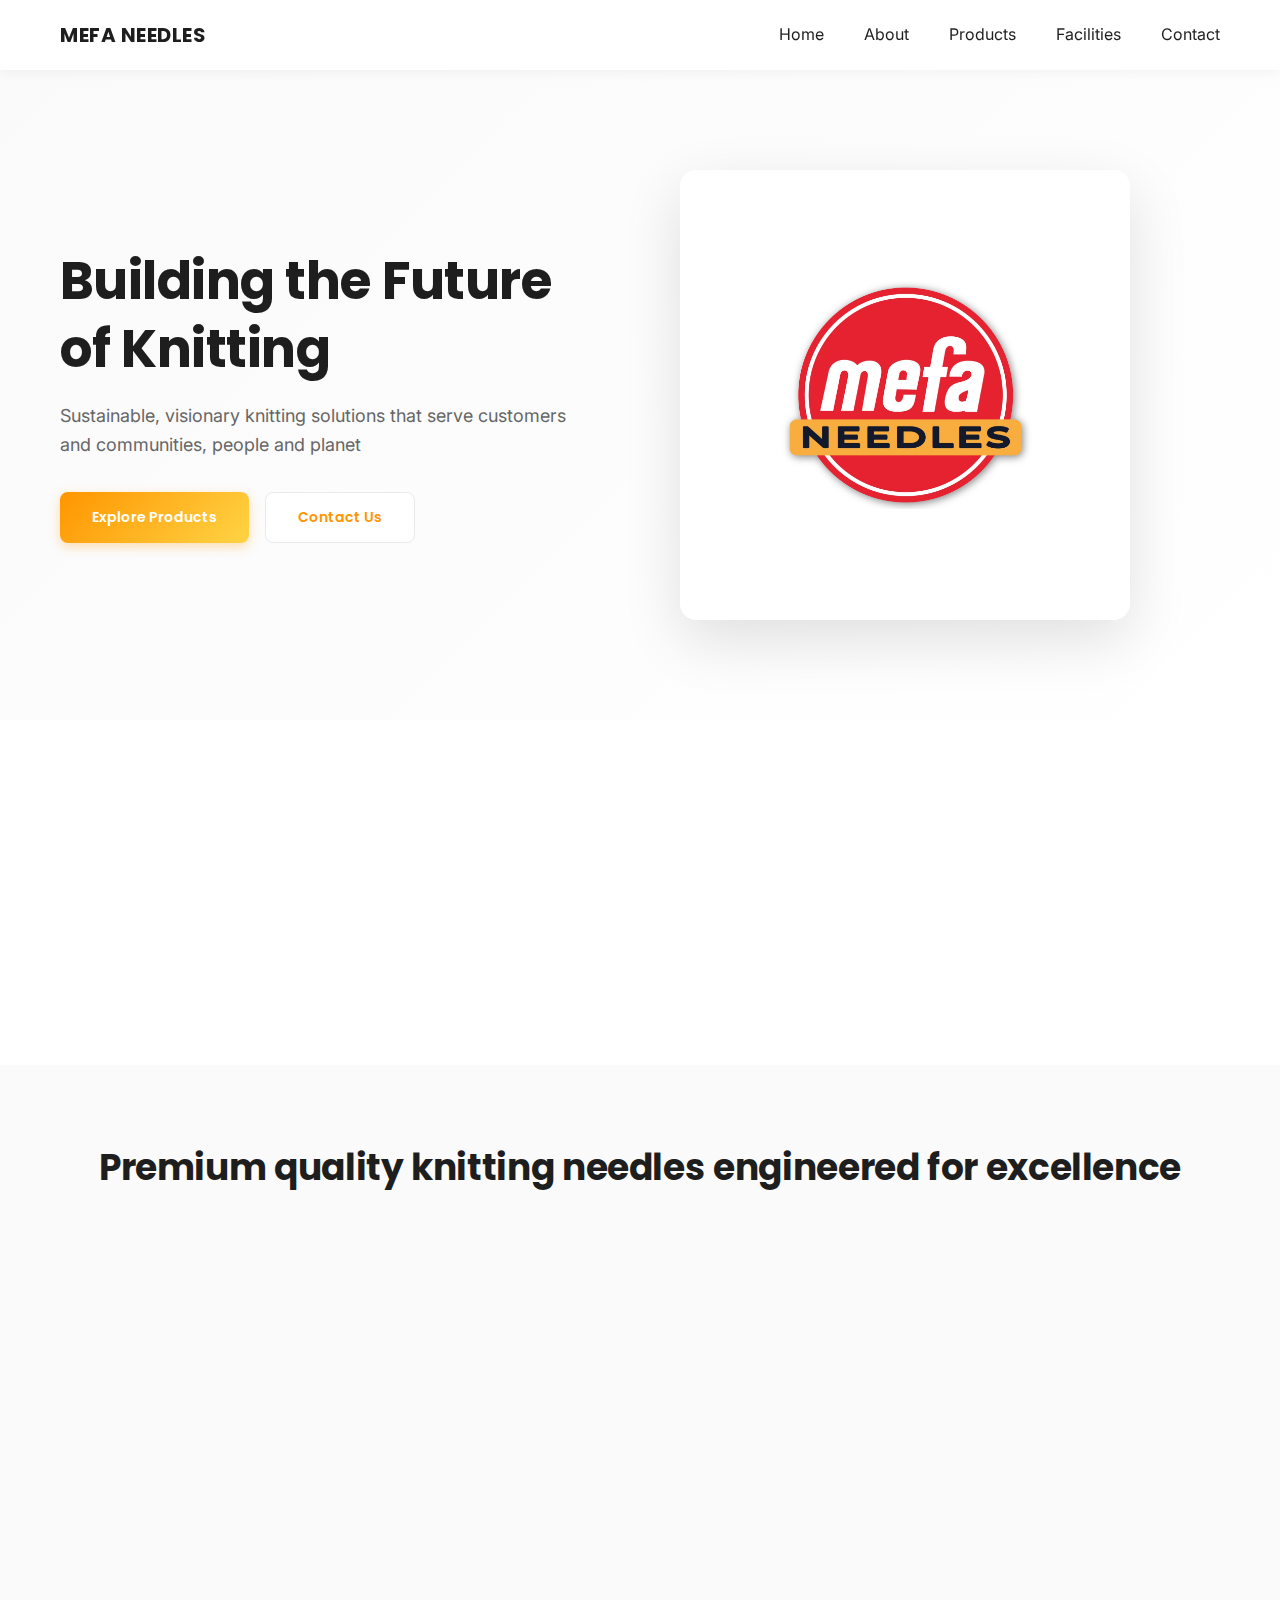
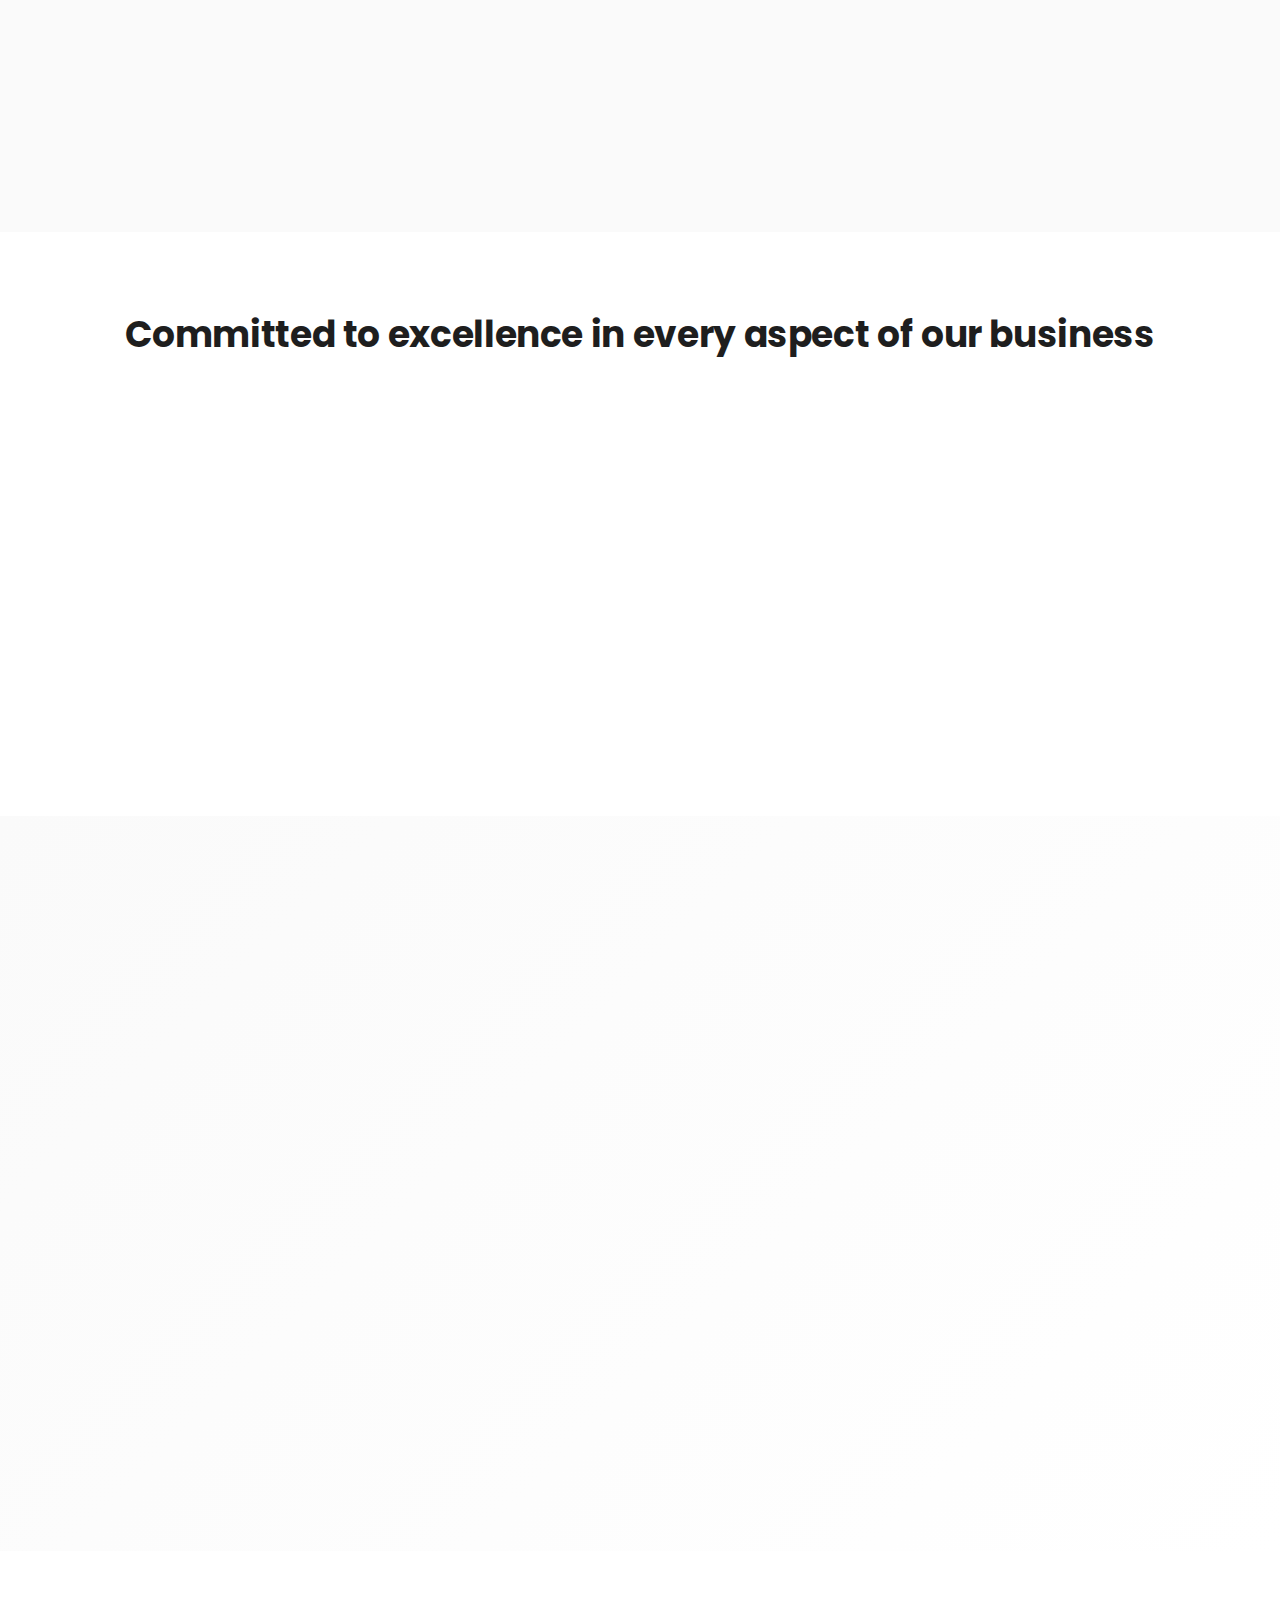
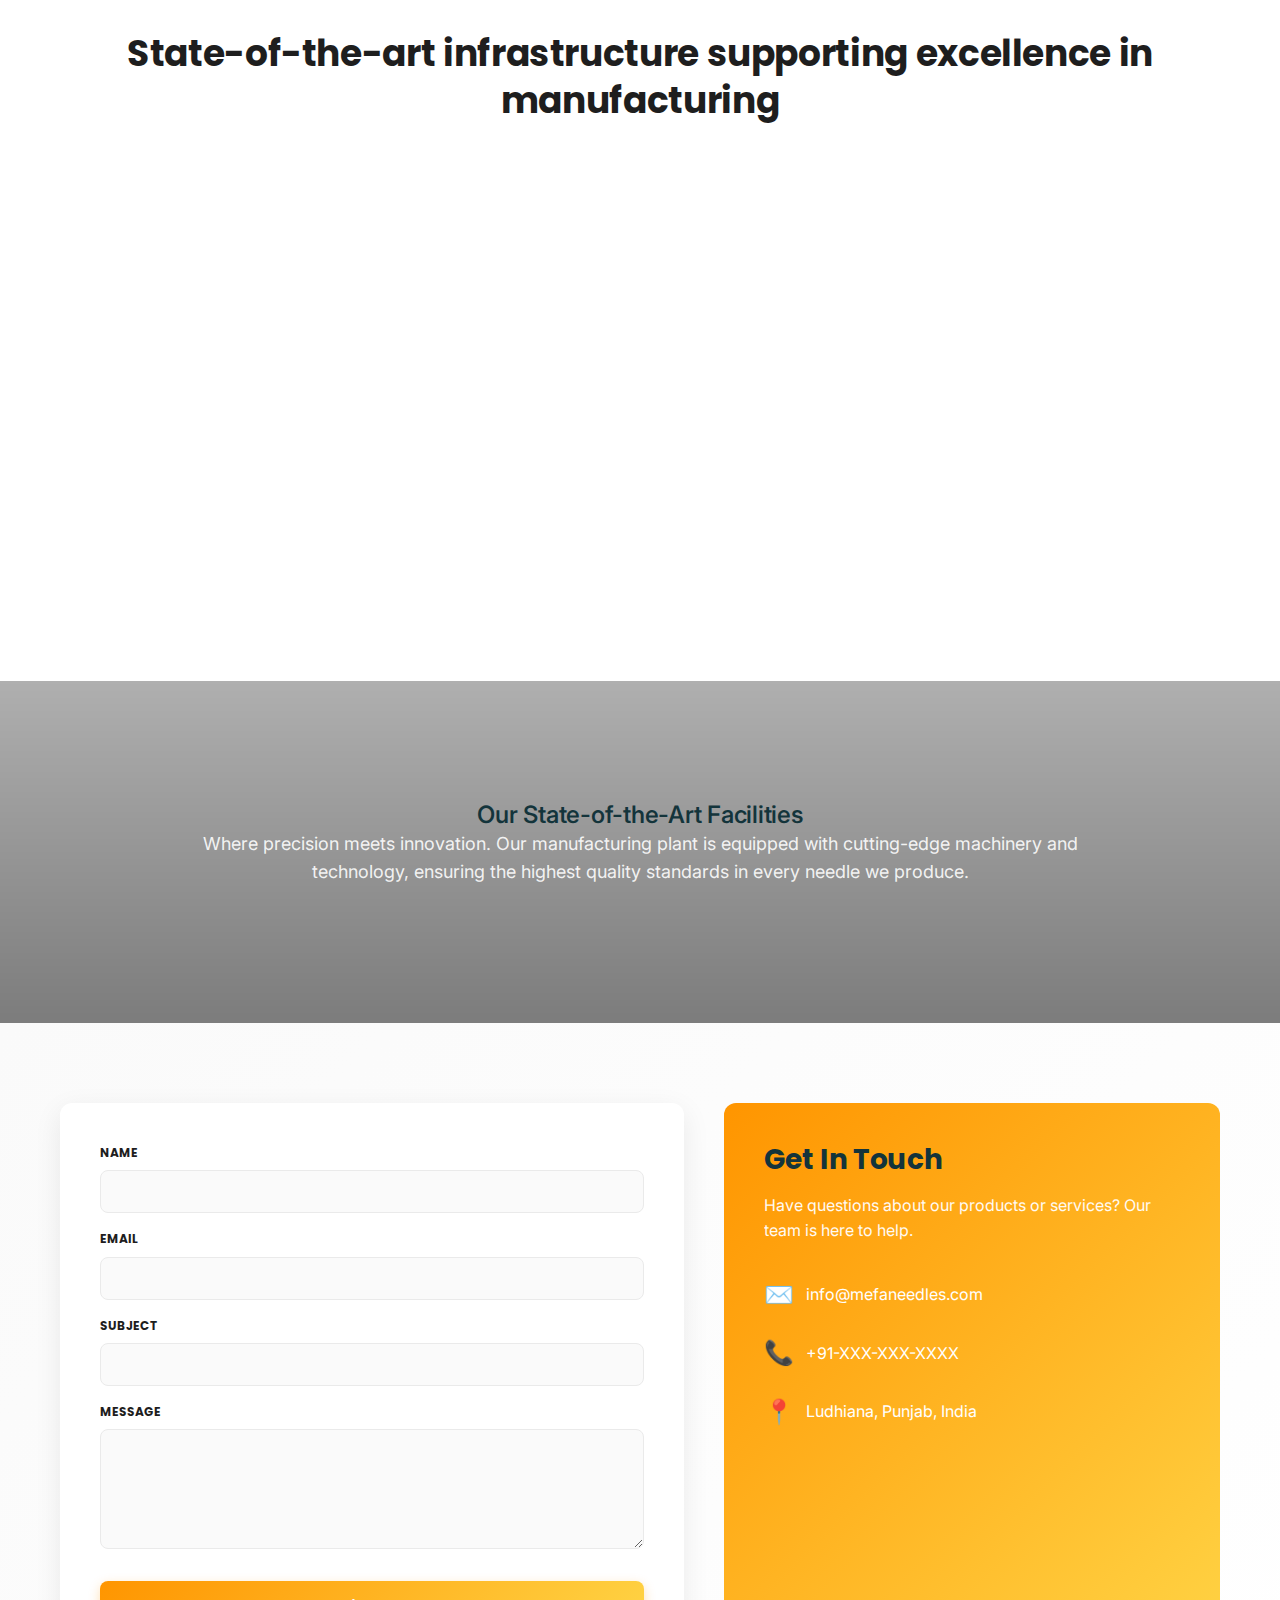
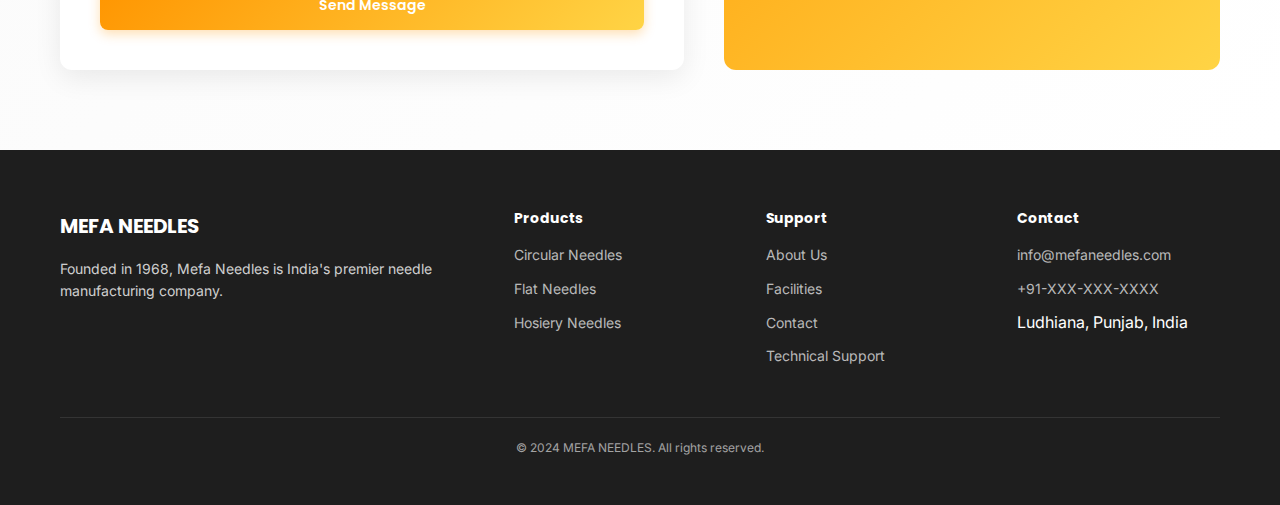
<file: index.html>
<!DOCTYPE html>
<html lang="en">
<head>
    <meta charset="UTF-8">
    <meta name="viewport" content="width=device-width, initial-scale=1.0">
    <meta name="description" content="MEFA NEEDLES - Building the Future of Knitting. Premium quality knitting needles since 1968.">
    <title>MEFA NEEDLES | Building the Future of Knitting</title>
    <link rel="preconnect" href="https://fonts.googleapis.com">
    <link rel="preconnect" href="https://fonts.gstatic.com" crossorigin>
    <link href="https://fonts.googleapis.com/css2?family=Inter:wght@400;500;600;700&family=Poppins:wght@400;500;600;700&display=swap" rel="stylesheet">
    <link rel="stylesheet" href="style.css">
</head>
<body>
    <!-- Fixed Navigation -->
    <nav class="navbar" id="navbar">
        <div class="nav-container">
            <div class="logo">MEFA NEEDLES</div>
            <ul class="nav-menu" id="navMenu">
                <li><a href="#home" class="nav-link">Home</a></li>
                <li><a href="#about" class="nav-link">About</a></li>
                <li><a href="#products" class="nav-link">Products</a></li>
                <li><a href="#facilities" class="nav-link">Facilities</a></li>
                <li><a href="#contact" class="nav-link">Contact</a></li>
            </ul>
            <button class="mobile-menu-toggle" id="mobileMenuToggle" aria-label="Toggle menu">
                <span></span>
                <span></span>
                <span></span>
            </button>
        </div>
    </nav>

    <!-- Hero Section -->
    <section class="hero" id="home">
        <div class="hero-container">
            <div class="hero-left">
                <h1 class="hero-headline">Building the Future of Knitting</h1>
                <p class="hero-subheadline">Sustainable, visionary knitting solutions that serve customers and communities, people and planet</p>
                <div class="hero-cta">
                    <a href="#products" class="btn btn-primary">Explore Products</a>
                    <a href="#contact" class="btn btn-secondary">Contact Us</a>
                </div>
            </div>
            <div class="hero-right">
                <div class="hero-image">
                    <img src="mefalogo.webp" alt="MEFA Premium Knitting Needles">
                </div>
            </div>
        </div>
    </section>

    <!-- Stats Section -->
    <section class="stats">
        <div class="stats-container">
            <div class="stat-card">
                <div class="stat-value">55+</div>
                <div class="stat-label">YEARS</div>
                <div class="stat-description">Legacy of Innovation</div>
            </div>
            <div class="stat-card">
                <div class="stat-value">50+</div>
                <div class="stat-label">NATIONS</div>
                <div class="stat-description">Global Reach</div>
            </div>
            <div class="stat-card">
                <div class="stat-value">100%</div>
                <div class="stat-label">QUALITY</div>
                <div class="stat-description">Guarantee</div>
            </div>
            <div class="stat-card">
                <div class="stat-value">#1</div>
                <div class="stat-label">INDIAN</div>
                <div class="stat-description">Origin Leader</div>
            </div>
        </div>
    </section>

    <!-- Featured Products Section -->
    <section class="products" id="products">
        <div class="products-container">
            <h2 class="section-title">Premium quality knitting needles engineered for excellence</h2>
            <div class="products-grid">
                <div class="product-card">
                    <div class="product-image-wrapper">
                        <div class="product-image product-bg-1">
                            <img src="3cfc0363cc030.png" alt="MEFA Premium Knitting Needles">
                        </div>
                    </div>
                    <h3 class="product-name">Circular Knitting Needles</h3>
                    <p class="product-description">Premium quality needles for circular knitting machines. Precision-engineered for consistent performance and durability.</p>
                    <p class="product-applications">Applications: Hosiery, socks, seamless garments</p>
                    <a href="#contact" class="btn btn-product">Learn More →</a>
                </div>
                <div class="product-card">
                    <div class="product-image-wrapper">
                        <div class="product-image product-bg-2"></div>
                    </div>
                    <h3 class="product-name">Flat Knitting Needles</h3>
                    <p class="product-description">Hand-Flat and Power-Flat knitting needles designed for superior performance. Available in various sizes and specifications.</p>
                    <p class="product-applications">Applications: Flat knitting machines, sweaters, garments</p>
                    <a href="#contact" class="btn btn-product">Learn More →</a>
                </div>
                <div class="product-card">
                    <div class="product-image-wrapper">
                        <div class="product-image product-bg-3"></div>
                    </div>
                    <h3 class="product-name">Hosiery Machine Needles</h3>
                    <p class="product-description">Specialized needles for hosiery production. Manufactured to exacting standards for optimal results.</p>
                    <p class="product-applications">Applications: Single cylinder, double cylinder machines</p>
                    <a href="#contact" class="btn btn-product">Learn More →</a>
                </div>
            </div>
        </div>
    </section>

    <!-- Why Choose MEFA Section -->
    <section class="values">
        <div class="values-container">
            <h2 class="section-title">Committed to excellence in every aspect of our business</h2>
            <div class="values-grid">
                <div class="value-card">
                    <h3 class="value-title">Continuous Improvement</h3>
                    <p class="value-description">Committed to innovation, we constantly enhance our processes and products to meet evolving customer needs. Through ongoing research and development, we stay ahead in technological advancements.</p>
                </div>
                <div class="value-card">
                    <h3 class="value-title">Expert Employees</h3>
                    <p class="value-description">Our skilled team, led by experienced quality controllers, meticulously oversees production processes. With their keen eye for detail and dedication, they ensure every product meets our exacting standards.</p>
                </div>
                <div class="value-card">
                    <h3 class="value-title">Customer Support</h3>
                    <p class="value-description">Our dedicated customer service team provides comprehensive assistance, guiding you to maximize product cost-effectiveness and usage. We're committed to ensuring your needs are met promptly.</p>
                </div>
                <div class="value-card">
                    <h3 class="value-title">Quality Assurance</h3>
                    <p class="value-description">We prioritize quality at Mefa Needles, subjecting each product to rigorous checks. From raw material selection to final inspection, our stringent processes guarantee reliability and satisfaction.</p>
                </div>
            </div>
        </div>
    </section>

    <!-- About Section -->
    <section class="about" id="about">
        <div class="about-container">
            <div class="about-left">
                <div class="about-eyebrow">OUR HERITAGE</div>
                <h2 class="about-heading">An Industry Legacy</h2>
                <div class="about-divider"></div>
                <div class="about-content">
                    <p>Started in early 1968, Our Trademark Mefa has served the community of hosiery industry for more than 50 years by providing a vast variety of Hand-Flat, Power-Flat and circular knitting needles.</p>
                    <p>Started from the mind of a brilliant engineer and a very futuristic visionary, Mefa Needles is undoubtedly the biggest needle making group of Indian Origin.</p>
                    <p>Having handpicked the best engineers and craftsmen from all around the country, the precision, consistency and a constant learning has made this oldest manufacturing unit in the country thrive in the pursuit to provide better for customers with a high-end product that guarantees satisfaction.</p>
                    <p>The state of the art facility comes with a constant promise of a better tomorrow.</p>
                </div>
            </div>
            <div class="about-right">
                <div class="about-image">
                    <img src="mefalogo.webp" alt="MEFA Heritage">
                </div>
            </div>
        </div>
    </section>

    <!-- Facilities Section -->
    <section class="facilities" id="facilities">
        <div class="facilities-container">
            <h2 class="section-title">State-of-the-art infrastructure supporting excellence in manufacturing</h2>
            <div class="facilities-grid">
                <div class="facility-card">
                    <h3 class="facility-title">Advanced Technology</h3>
                    <p class="facility-description">Sophisticated knitting machines and hosiery machines used to produce individual articles to an advanced degree of product completion</p>
                </div>
                <div class="facility-card">
                    <h3 class="facility-title">Precision Manufacturing</h3>
                    <p class="facility-description">Our facilities boast sophisticated machining equipment, ensuring the precise manufacture of all machine parts to consistently high accuracy standards</p>
                </div>
                <div class="facility-card">
                    <h3 class="facility-title">Skilled Assembly</h3>
                    <p class="facility-description">Highly skilled technicians meticulously assemble machines. Each undergoes rigorous quality control inspections throughout manufacturing and final testing</p>
                </div>
                <div class="facility-card">
                    <h3 class="facility-title">Strategy &amp; Planning</h3>
                    <p class="facility-description">A Strategy plan typically focused on business mid- to long-term goals and explains the basic strategy for achieving them</p>
                </div>
                <div class="facility-card">
                    <h3 class="facility-title">Business Growth</h3>
                    <p class="facility-description">Business growth is a function of the business lifecycle, industry growth trend and owners desire for equity value creation</p>
                </div>
                <div class="facility-card">
                    <h3 class="facility-title">On-Time Delivery</h3>
                    <p class="facility-description">A metric used to assess the ability of a business to fulfill transactions within the period of time promised to a client</p>
                </div>
            </div>
        </div>
    </section>

    <!-- Facilities Hero Section -->
    <section class="facilities-hero">
        <div class="facilities-hero-overlay">
            <div class="facilities-hero-content">
                <h2 class="facilit</section>ies-hero-heading">Our State-of-the-Art Facilities</h2>
                <p class="facilities-hero-subheading">Where precision meets innovation. Our manufacturing plant is equipped with cutting-edge machinery and technology, ensuring the highest quality standards in every needle we produce.</p>
            </div>
        </div>
    </section>

    <!-- Contact Section -->
    <section class="contact" id="contact">
        <div class="contact-container">
            <div class="contact-left">
                <form class="contact-form">
                    <label for="name" class="form-label">NAME</label>
                    <input type="text" id="name" class="form-input" required>
                    
                    <label for="email" class="form-label">EMAIL</label>
                    <input type="email" id="email" class="form-input" required>
                    
                    <label for="subject" class="form-label">SUBJECT</label>
                    <input type="text" id="subject" class="form-input" required>
                    
                    <label for="message" class="form-label">MESSAGE</label>
                    <textarea id="message" class="form-textarea" rows="5" required></textarea>
                    
                    <button type="submit" class="btn btn-primary btn-submit">Send Message</button>
                </form>
            </div>
            <div class="contact-right">
                <h2 class="contact-heading">Get In Touch</h2>
                <p class="contact-description">Have questions about our products or services? Our team is here to help.</p>
                <div class="contact-info">
                    <div class="contact-item">
                        <div class="contact-icon">✉️</div>
                        <div class="contact-text">info@mefaneedles.com</div>
                    </div>
                    <div class="contact-item">
                        <div class="contact-icon">📞</div>
                        <div class="contact-text">+91-XXX-XXX-XXXX</div>
                    </div>
                    <div class="contact-item">
                        <div class="contact-icon">📍</div>
                        <div class="contact-text">Ludhiana, Punjab, India</div>
                    </div>
                </div>
            </div>
        </div>
    </section>

    <!-- Footer -->
    <footer class="footer">
        <div class="footer-content">
            <div class="footer-column">
                <div class="footer-logo">MEFA NEEDLES</div>
                <p class="footer-description">Founded in 1968, Mefa Needles is India's premier needle manufacturing company.</p>
            </div>
            <div class="footer-column">
                <h3 class="footer-heading">Products</h3>
                <ul class="footer-links">
                    <li><a href="#products">Circular Needles</a></li>
                    <li><a href="#products">Flat Needles</a></li>
                    <li><a href="#products">Hosiery Needles</a></li>
                </ul>
            </div>
            <div class="footer-column">
                <h3 class="footer-heading">Support</h3>
                <ul class="footer-links">
                    <li><a href="#about">About Us</a></li>
                    <li><a href="#facilities">Facilities</a></li>
                    <li><a href="#contact">Contact</a></li>
                    <li><a href="#contact" target="_blank">Technical Support</a></li>
                </ul>
            </div>
            <div class="footer-column">
                <h3 class="footer-heading">Contact</h3>
                <ul class="footer-links">
                    <li><a href="mailto:info@mefaneedles.com">info@mefaneedles.com</a></li>
                    <li><a href="tel:+91XXXXXXXXXX">+91-XXX-XXX-XXXX</a></li>
                    <li>Ludhiana, Punjab, India</li>
                </ul>
            </div>
        </div>
        <div class="footer-bottom">
            <div class="footer-divider"></div>
            <p class="footer-copyright">© 2024 MEFA NEEDLES. All rights reserved.</p>
        </div>
    </footer>

    <script src="app.js"></script>
</body>
</html>
</file>
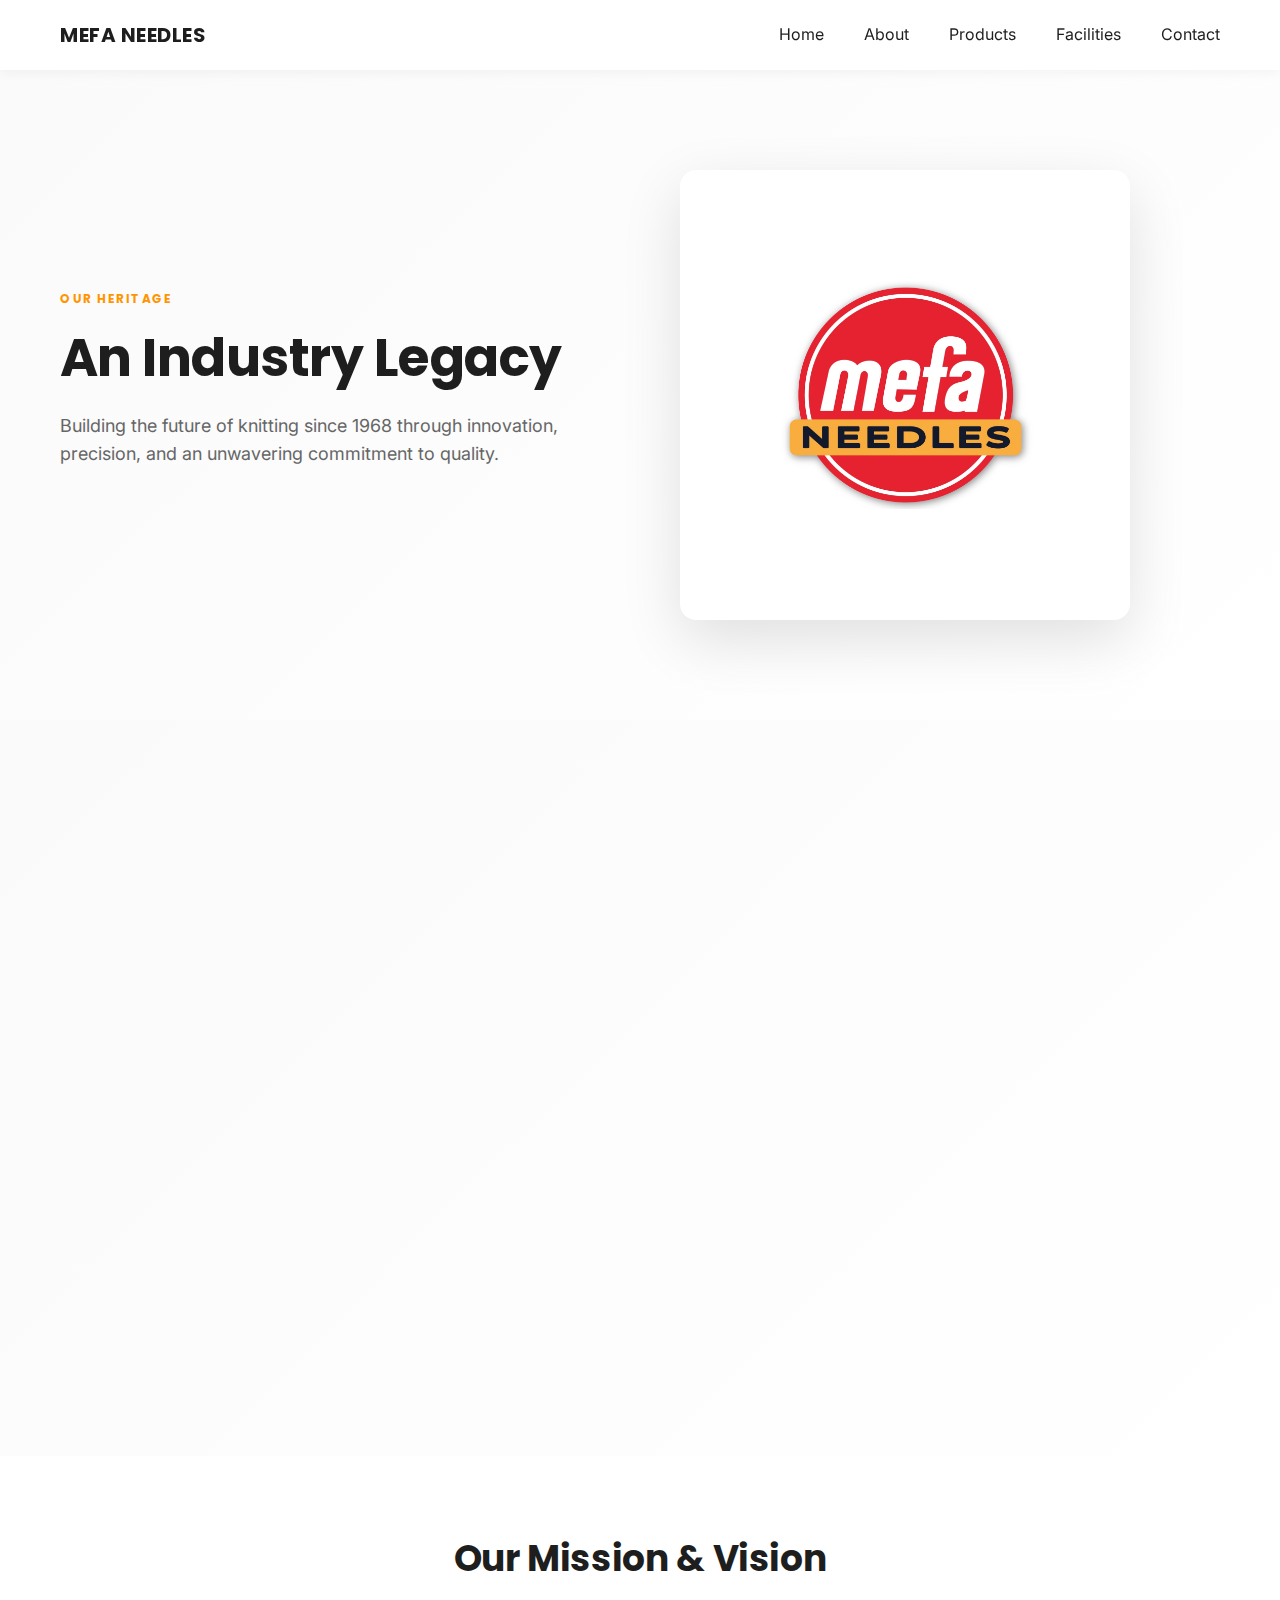
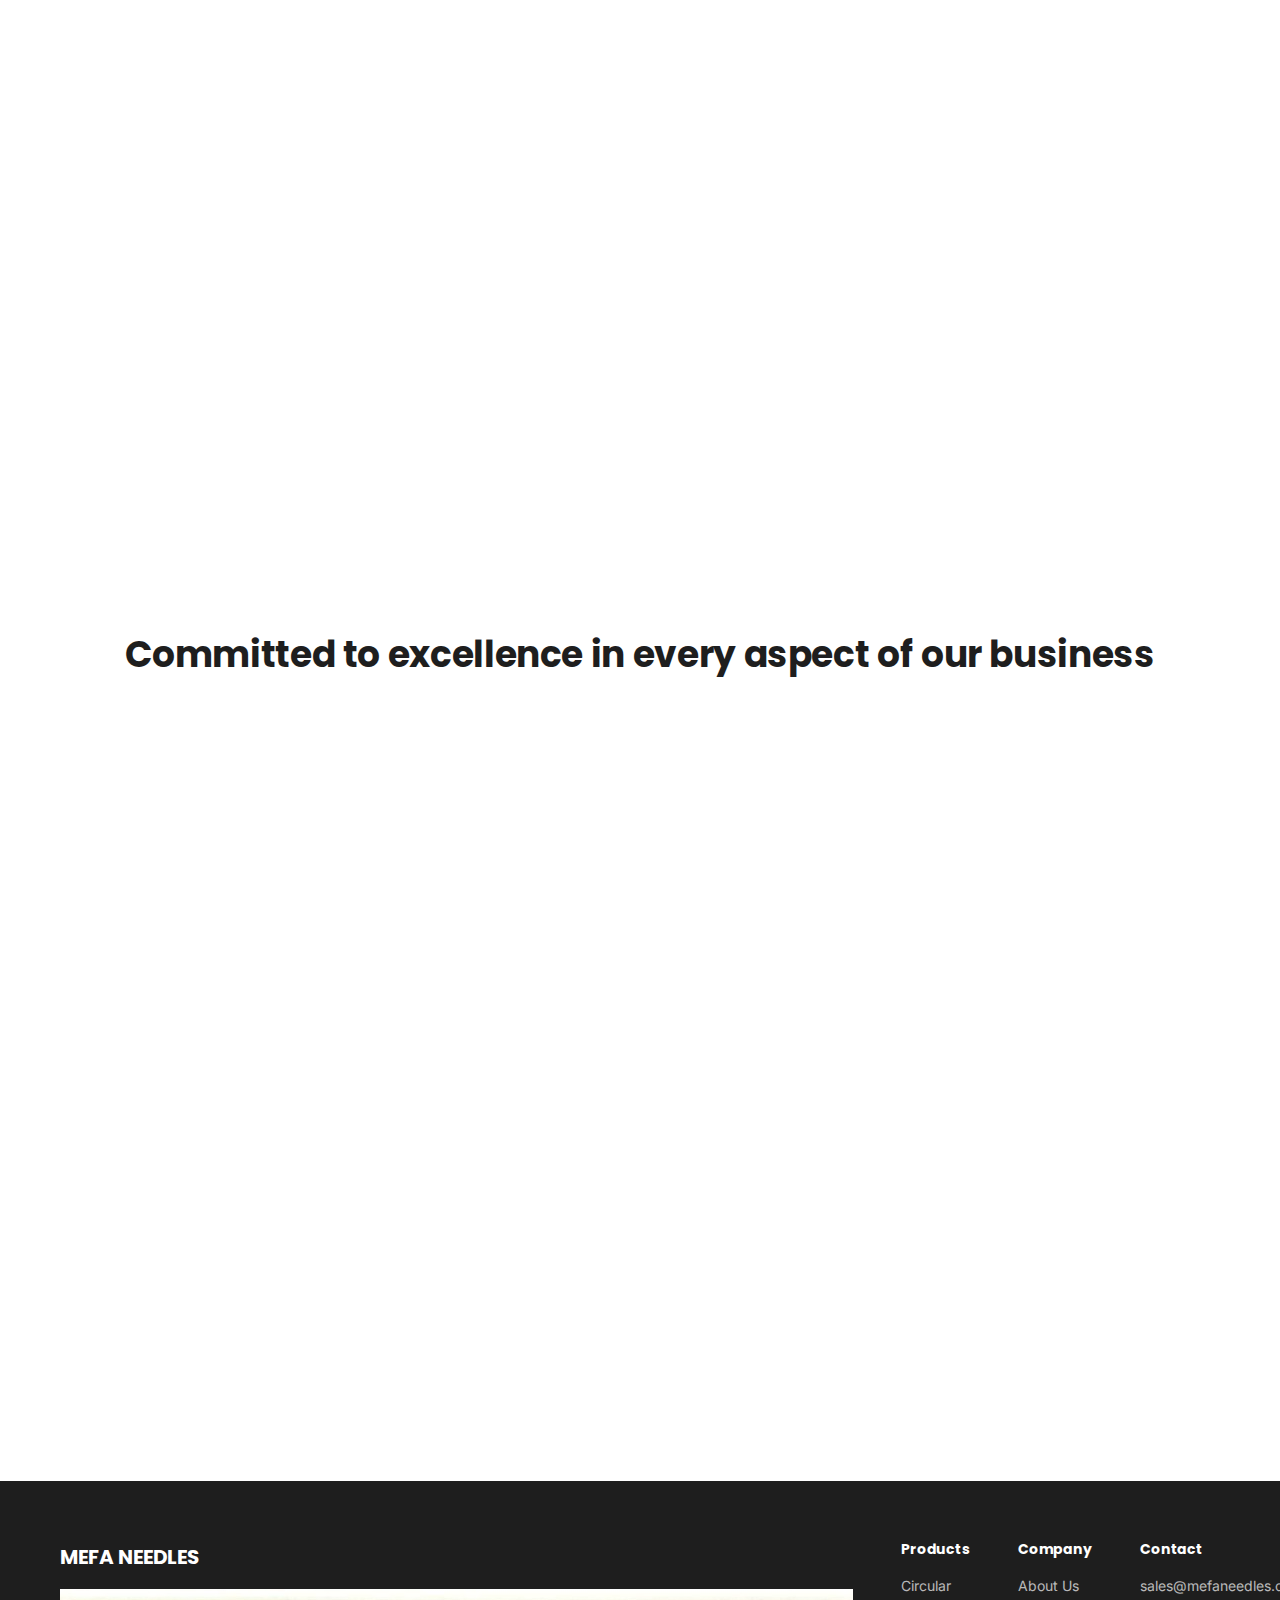
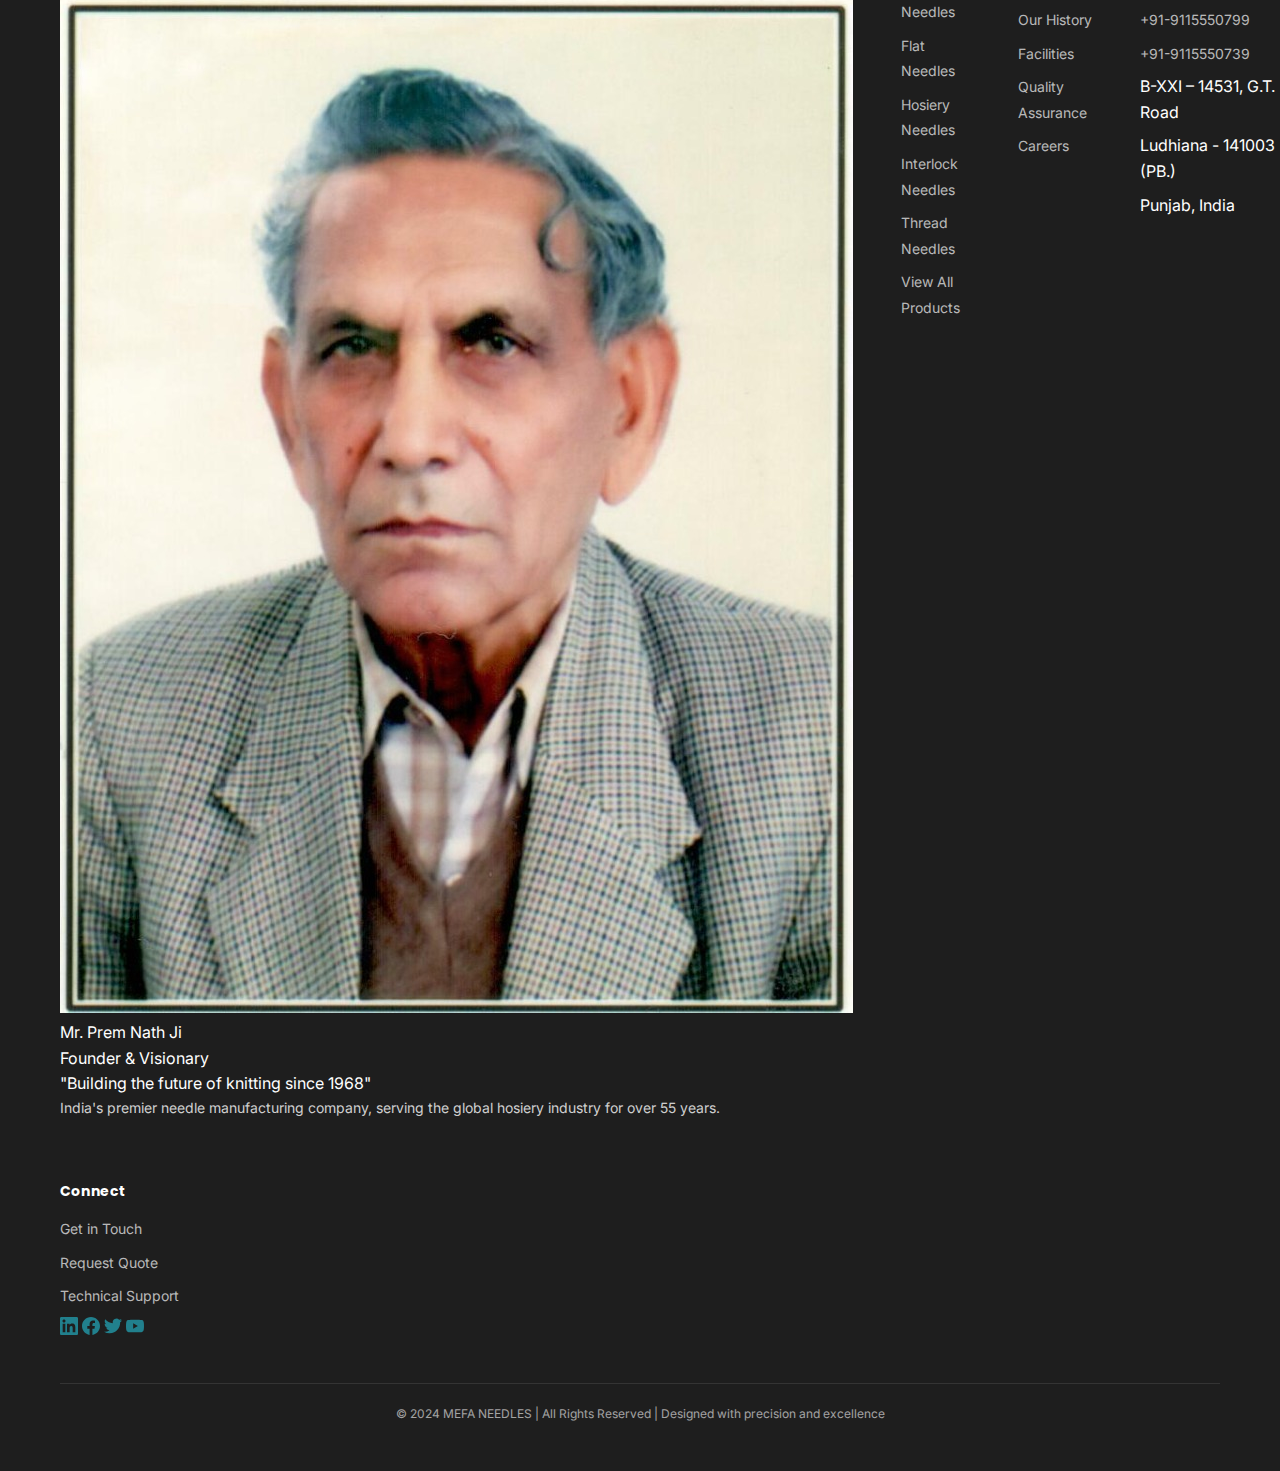
<file: about.html>
<!DOCTYPE html>
<html lang="en">

<head>
    <meta charset="UTF-8">
    <meta name="viewport" content="width=device-width, initial-scale=1.0">
    <meta name="description"
        content="Learn about MEFA NEEDLES - India's premier needle manufacturing company since 1968. Discover our mission, vision, and commitment to excellence.">
    <title>About Us | MEFA NEEDLES</title>
    <link rel="preconnect" href="https://fonts.googleapis.com">
    <link rel="preconnect" href="https://fonts.gstatic.com" crossorigin>
    <link
        href="https://fonts.googleapis.com/css2?family=Inter:wght@400;500;600;700&family=Poppins:wght@400;500;600;700&display=swap"
        rel="stylesheet">
    <link rel="stylesheet" href="style.css">
</head>

<body>
    <!-- Fixed Navigation -->
    <nav class="navbar" id="navbar">
        <div class="nav-container">
            <div class="logo">MEFA NEEDLES</div>
            <ul class="nav-menu" id="navMenu">
                <li><a href="index.html" class="nav-link">Home</a></li>
                <li><a href="about.html" class="nav-link active">About</a></li>
                <li><a href="products.html" class="nav-link">Products</a></li>
                <li><a href="facilities.html" class="nav-link">Facilities</a></li>
                <li><a href="contact.html" class="nav-link">Contact</a></li>
            </ul>
            <button class="mobile-menu-toggle" id="mobileMenuToggle" aria-label="Toggle menu">
                <span></span>
                <span></span>
                <span></span>
            </button>
        </div>
    </nav>

    <!-- About Hero Section -->
    <section class="hero">
        <div class="hero-container">
            <div class="hero-left">
                <div class="about-eyebrow">OUR HERITAGE</div>
                <h1 class="hero-headline">An Industry Legacy</h1>
                <p class="hero-subheadline">Building the future of knitting since 1968 through innovation, precision,
                    and an unwavering commitment to quality.</p>
            </div>
            <div class="hero-right">
                <div class="hero-image">
                    <img src="mefalogo.webp" alt="MEFA Heritage">
                </div>
            </div>
        </div>
    </section>

    <!--About Section -->
    <section class="about" id="about">
        <div class="about-container">
            <div class="about-left">
                <div class="about-eyebrow">OUR STORY</div>
                <h2 class="about-heading">Five Decades of Excellence</h2>
                <div class="about-divider"></div>
                <div class="about-content">
                    <p>Started in early 1968, Our Trademark Mefa has served the community of hosiery industry for more
                        than 50 years by providing a vast variety of Hand-Flat, Power-Flat and circular knitting
                        needles.</p>
                    <p>Started from the mind of a brilliant engineer and a very futuristic visionary, <strong>Mr. Prem
                            Nath Ji</strong>, Mefa Needles is undoubtedly the biggest needle making group of Indian
                        Origin.</p>
                    <p>Having handpicked the best engineers and craftsmen from all around the country, the precision,
                        consistency and a constant learning has made this oldest manufacturing unit in the country
                        thrive in the pursuit to provide better for customers with a high-end product that guarantees
                        satisfaction.</p>
                    <p>The state of the art facility comes with a constant promise of a better tomorrow.</p>
                </div>
            </div>
            <div class="about-right">
                <div class="about-image">
                    <img src="mefalogo.webp" alt="MEFA Manufacturing Excellence">
                </div>
            </div>
        </div>
    </section>

    <!-- Mission & Vision -->
    <section class="values" id="mission">
        <div class="values-container">
            <h2 class="section-title">Our Mission & Vision</h2>
            <div class="values-grid">
                <div class="value-card">
                    <h3 class="value-title">Our Mission</h3>
                    <p class="value-description">Our mission is to strengthen the business growth of our customers with
                        innovative market leading technologies to deliver high-quality solutions that create value and
                        reliable competitive advantage for our clients around the world. Founded by Mr. Prem Nath Ji, we
                        continue his vision of excellence and innovation.</p>
                </div>
                <div class="value-card">
                    <h3 class="value-title">Our Vision</h3>
                    <p class="value-description">We envision a future where businesses prioritize consumer demands,
                        empowering individuals to make well-informed choices. We are committed to sustainable practices
                        that minimize our environmental impact and promote transparency throughout our operations.
                        Embracing innovation, we aim to drive positive change in the industry.</p>
                </div>
            </div>
        </div>
    </section>

    <!-- Values Section -->
    <section class="values" id="quality">
        <div class="values-container">
            <h2 class="section-title">Committed to excellence in every aspect of our business</h2>
            <div class="values-grid">
                <div class="value-card">
                    <h3 class="value-title">Continuous Improvement</h3>
                    <p class="value-description">Committed to innovation, we constantly enhance our processes and
                        products to meet evolving customer needs. Through ongoing research and development, we stay
                        ahead in technological advancements.</p>
                </div>
                <div class="value-card">
                    <h3 class="value-title">Expert Employees</h3>
                    <p class="value-description">Our skilled team, led by experienced quality controllers, meticulously
                        oversees production processes. With their keen eye for detail and dedication, they ensure every
                        product meets our exacting standards.</p>
                </div>
                <div class="value-card">
                    <h3 class="value-title">Customer Support</h3>
                    <p class="value-description">Our dedicated customer service team provides comprehensive assistance,
                        guiding you to maximize product cost-effectiveness and usage. We're committed to ensuring your
                        needs are met promptly.</p>
                </div>
                <div class="value-card">
                    <h3 class="value-title">Quality Assurance</h3>
                    <p class="value-description">We prioritize quality at Mefa Needles, subjecting each product to
                        rigorous checks. From raw material selection to final inspection, our stringent processes
                        guarantee reliability and satisfaction.</p>
                </div>
            </div>
        </div>
    </section>

    <!-- Stats Section -->
    <section class="stats">
        <div class="stats-container">
            <div class="stat-card">
                <div class="stat-value">55+</div>
                <div class="stat-label">YEARS</div>
                <div class="stat-description">Legacy of Innovation</div>
            </div>
            <div class="stat-card">
                <div class="stat-value">50+</div>
                <div class="stat-label">NATIONS</div>
                <div class="stat-description">Global Reach</div>
            </div>
            <div class="stat-card">
                <div class="stat-value">100%</div>
                <div class="stat-label">QUALITY</div>
                <div class="stat-description">Guarantee</div>
            </div>
            <div class="stat-card">
                <div class="stat-value">#1</div>
                <div class="stat-label">INDIAN</div>
                <div class="stat-description">Origin Leader</div>
            </div>
        </div>
    </section>

    <!-- Footer -->
    <footer class="footer">
        <div class="footer-content">
            <!-- Founder & Heritage Section -->
            <div class="footer-column founder-section">
                <div class="footer-logo">MEFA NEEDLES</div>
                <div class="founder-portrait">
                    <img src="founder.jpg" alt="Mr. Prem Nath Ji - Founder">
                </div>
                <div class="founder-info">
                    <div class="founder-name">Mr. Prem Nath Ji</div>
                    <div class="founder-title">Founder & Visionary</div>
                    <div class="founder-legacy">"Building the future of knitting since 1968"</div>
                </div>
                <p class="footer-description">India's premier needle manufacturing company, serving the global hosiery
                    industry for over 55 years.</p>
            </div>

            <!-- Products -->
            <div class="footer-column">
                <h3 class="footer-heading">Products</h3>
                <ul class="footer-links">
                    <li><a href="products.html">Circular Needles</a></li>
                    <li><a href="products.html">Flat Needles</a></li>
                    <li><a href="products.html">Hosiery Needles</a></li>
                    <li><a href="products.html">Interlock Needles</a></li>
                    <li><a href="products.html">Thread Needles</a></li>
                    <li><a href="products.html">View All Products</a></li>
                </ul>
            </div>

            <!-- Company -->
            <div class="footer-column">
                <h3 class="footer-heading">Company</h3>
                <ul class="footer-links">
                    <li><a href="about.html">About Us</a></li>
                    <li><a href="about.html#history">Our History</a></li>
                    <li><a href="facilities.html">Facilities</a></li>
                    <li><a href="about.html#quality">Quality Assurance</a></li>
                    <li><a href="contact.html">Careers</a></li>
                </ul>
            </div>

            <!-- Contact -->
            <div class="footer-column">
                <h3 class="footer-heading">Contact</h3>
                <ul class="footer-links">
                    <li><a href="mailto:sales@mefaneedles.com">sales@mefaneedles.com</a></li>
                    <li><a href="tel:+919115550799">+91-9115550799</a></li>
                    <li><a href="tel:+919115550739">+91-9115550739</a></li>
                    <li>B-XXI – 14531, G.T. Road</li>
                    <li>Ludhiana - 141003 (PB.)</li>
                    <li>Punjab, India</li>
                </ul>
            </div>

            <!-- Connect -->
            <div class="footer-column">
                <h3 class="footer-heading">Connect</h3>
                <ul class="footer-links">
                    <li><a href="contact.html">Get in Touch</a></li>
                    <li><a href="contact.html">Request Quote</a></li>
                    <li><a href="contact.html">Technical Support</a></li>
                </ul>
                <div class="social-links">
                    <a href="https://www.linkedin.com/" target="_blank" rel="noopener" class="social-link"
                        aria-label="LinkedIn">
                        <svg width="18" height="18" fill="currentColor" viewBox="0 0 24 24">
                            <path
                                d="M20.447 20.452h-3.554v-5.569c0-1.328-.027-3.037-1.852-3.037-1.853 0-2.136 1.445-2.136 2.939v5.667H9.351V9h3.414v1.561h.046c.477-.9 1.637-1.85 3.37-1.85 3.601 0 4.267 2.37 4.267 5.455v6.286zM5.337 7.433c-1.144 0-2.063-.926-2.063-2.065 0-1.138.92-2.063 2.063-2.063 1.14 0 2.064.925 2.064 2.063 0 1.139-.925 2.065-2.064 2.065zm1.782 13.019H3.555V9h3.564v11.452zM22.225 0H1.771C.792 0 0 .774 0 1.729v20.542C0 23.227.792 24 1.771 24h20.451C23.2 24 24 23.227 24 22.271V1.729C24 .774 23.2 0 22.222 0h.003z" />
                        </svg>
                    </a>
                    <a href="https://www.facebook.com/" target="_blank" rel="noopener" class="social-link"
                        aria-label="Facebook">
                        <svg width="18" height="18" fill="currentColor" viewBox="0 0 24 24">
                            <path
                                d="M24 12.073c0-6.627-5.373-12-12-12s-12 5.373-12 12c0 5.99 4.388 10.954 10.125 11.854v-8.385H7.078v-3.47h3.047V9.43c0-3.007 1.792-4.669 4.533-4.669 1.312 0 2.686.235 2.686.235v2.953H15.83c-1.491 0-1.956.925-1.956 1.874v2.25h3.328l-.532 3.47h-2.796v8.385C19.612 23.027 24 18.062 24 12.073z" />
                        </svg>
                    </a>
                    <a href="https://twitter.com/" target="_blank" rel="noopener" class="social-link"
                        aria-label="Twitter">
                        <svg width="18" height="18" fill="currentColor" viewBox="0 0 24 24">
                            <path
                                d="M23.953 4.57a10 10 0 01-2.825.775 4.958 4.958 0 002.163-2.723c-.951.555-2.005.959-3.127 1.184a4.92 4.92 0 00-8.384 4.482C7.69 8.095 4.067 6.13 1.64 3.162a4.822 4.822 0 00-.666 2.475c0 1.71.87 3.213 2.188 4.096a4.904 4.904 0 01-2.228-.616v.06a4.923 4.923 0 003.946 4.827 4.996 4.996 0 01-2.212.085 4.936 4.936 0 004.604 3.417 9.867 9.867 0 01-6.102 2.105c-.39 0-.779-.023-1.17-.067a13.995 13.995 0 007.557 2.209c9.053 0 13.998-7.496 13.998-13.985 0-.21 0-.42-.015-.63A9.935 9.935 0 0024 4.59z" />
                        </svg>
                    </a>
                    <a href="https://www.youtube.com/" target="_blank" rel="noopener" class="social-link"
                        aria-label="YouTube">
                        <svg width="18" height="18" fill="currentColor" viewBox="0 0 24 24">
                            <path
                                d="M23.498 6.186a3.016 3.016 0 00-2.122-2.136C19.505 3.545 12 3.545 12 3.545s-7.505 0-9.377.505A3.017 3.017 0 00.502 6.186C0 8.07 0 12 0 12s0 3.93.502 5.814a3.016 3.016 0 002.122 2.136c1.871.505 9.376.505 9.376.505s7.505 0 9.377-.505a3.015 3.015 0 002.122-2.136C24 15.93 24 12 24 12s0-3.93-.502-5.814zM9.545 15.568V8.432L15.818 12l-6.273 3.568z" />
                        </svg>
                    </a>
                </div>
            </div>
        </div>
        <div class="footer-bottom">
            <div class="footer-divider"></div>
            <p class="footer-copyright">© 2024 MEFA NEEDLES | All Rights Reserved | Designed with precision and
                excellence</p>
        </div>
    </footer>

    <script src="app.js"></script>
</body>

</html>
</file>
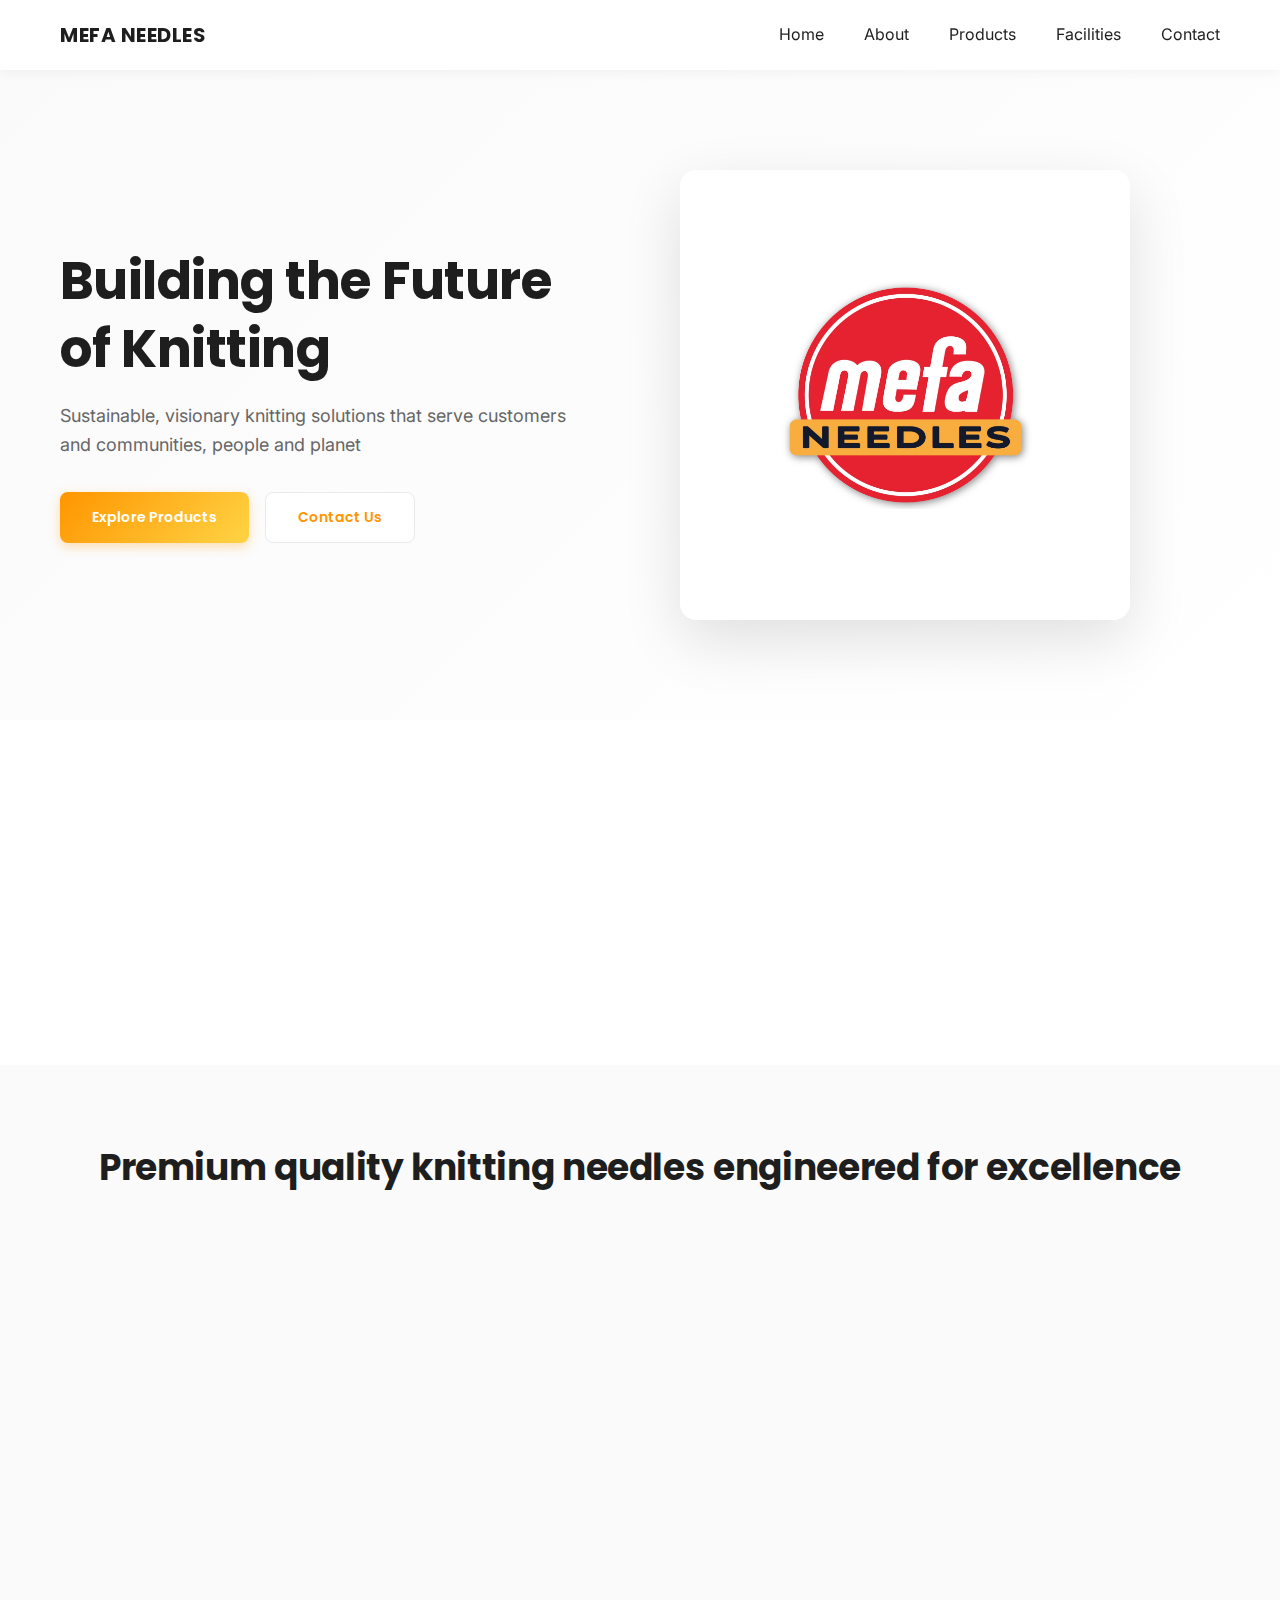
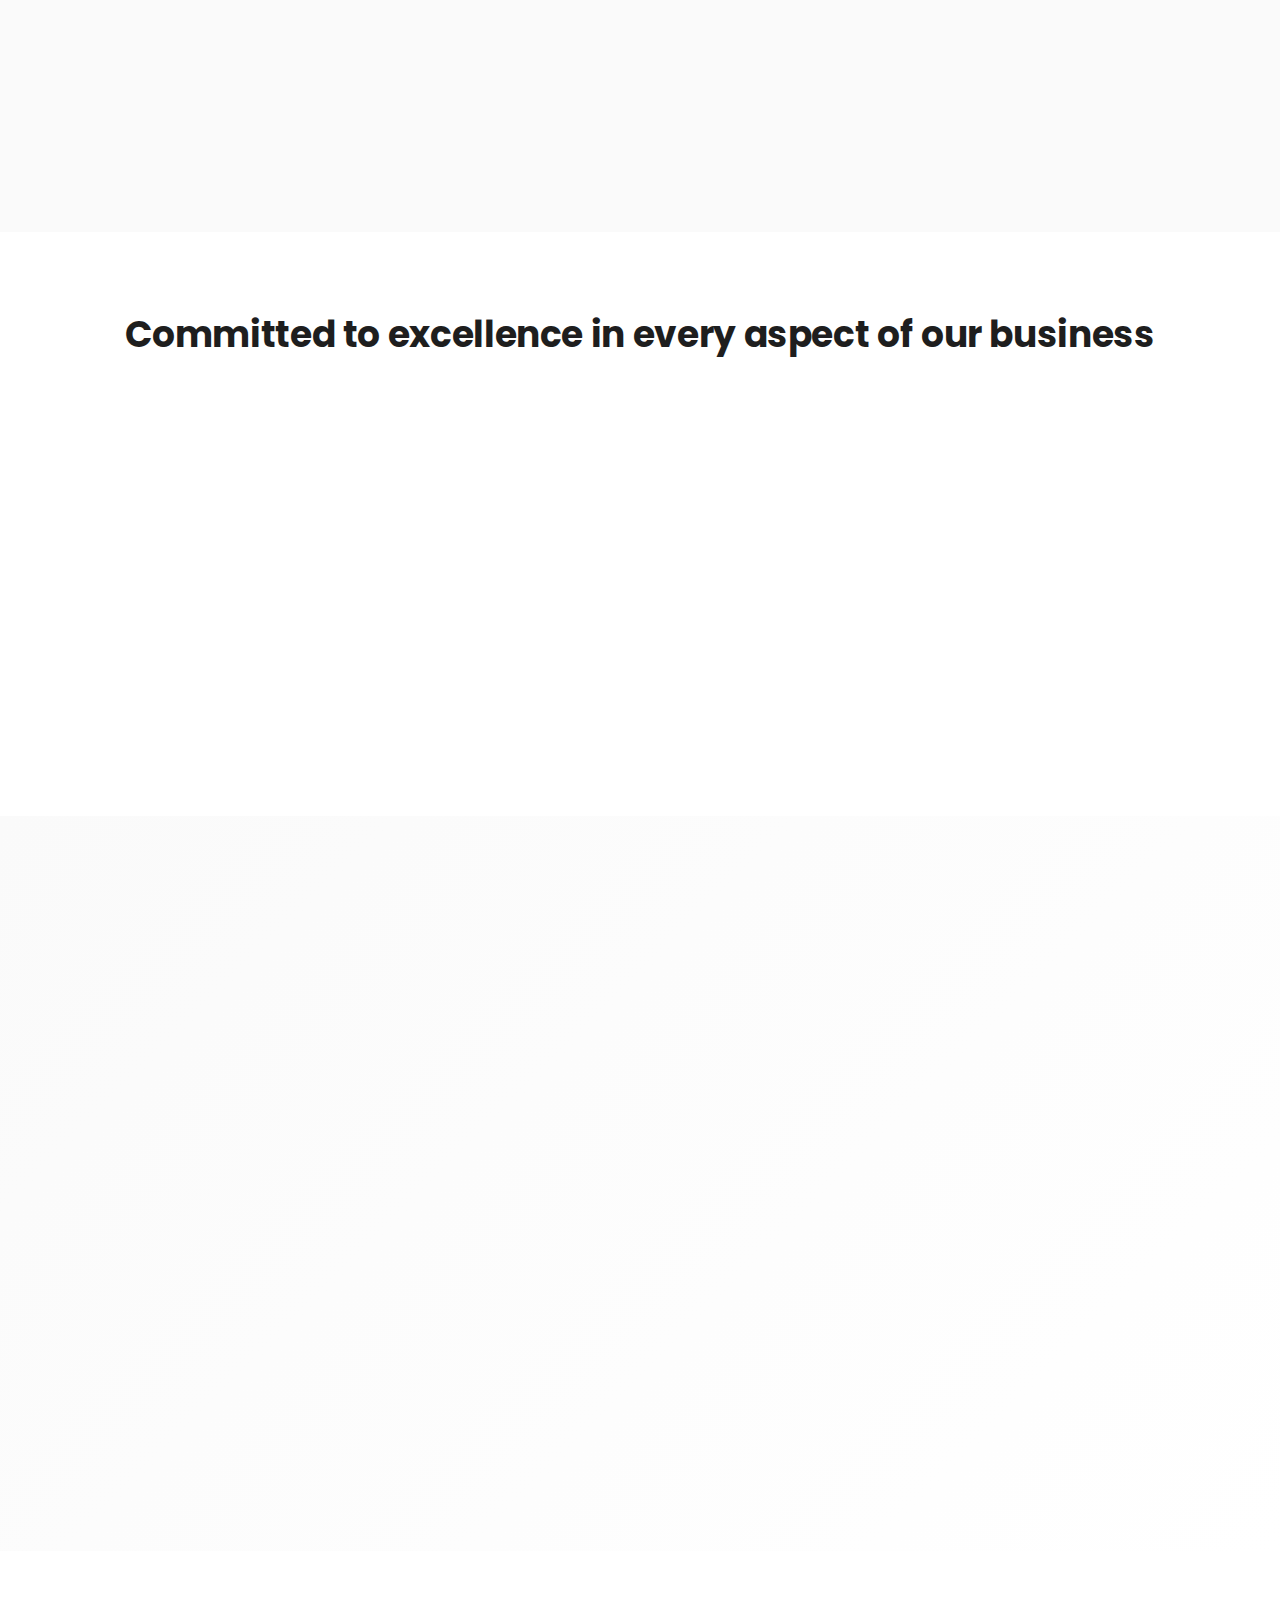
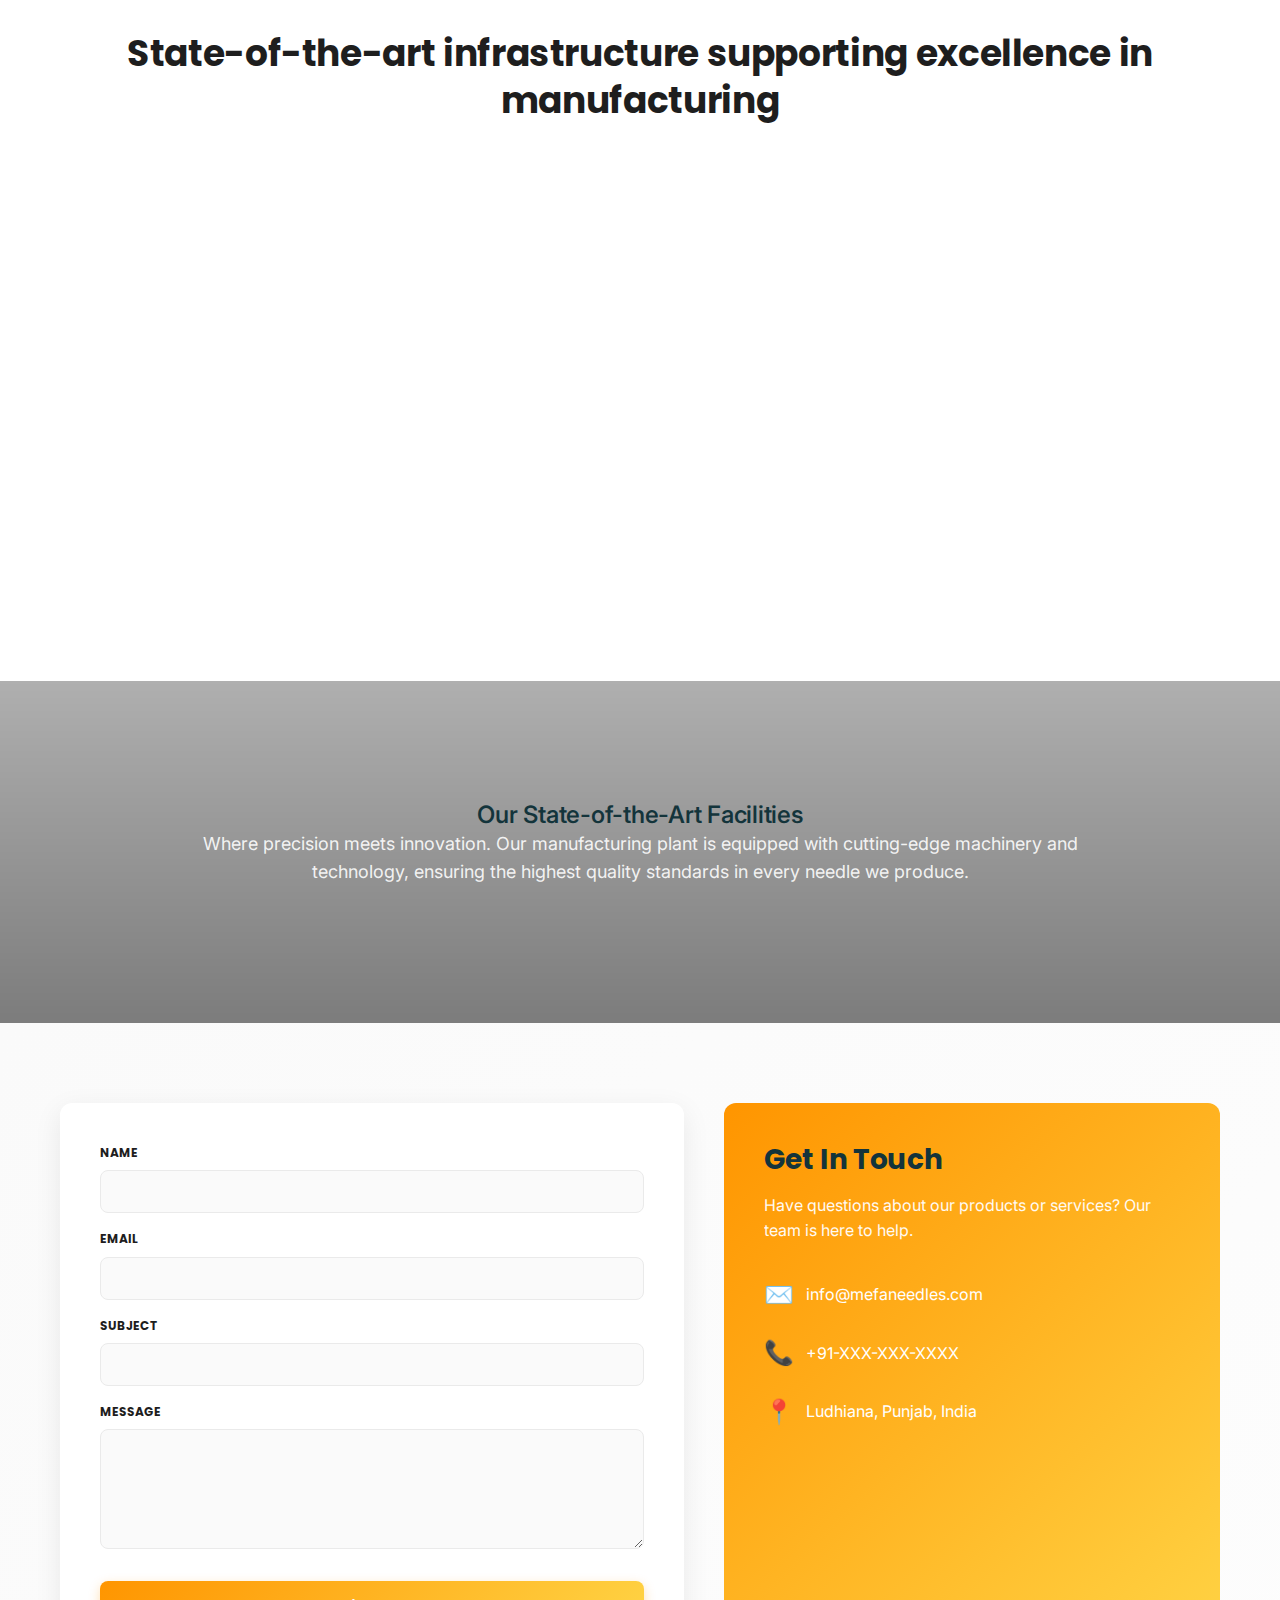
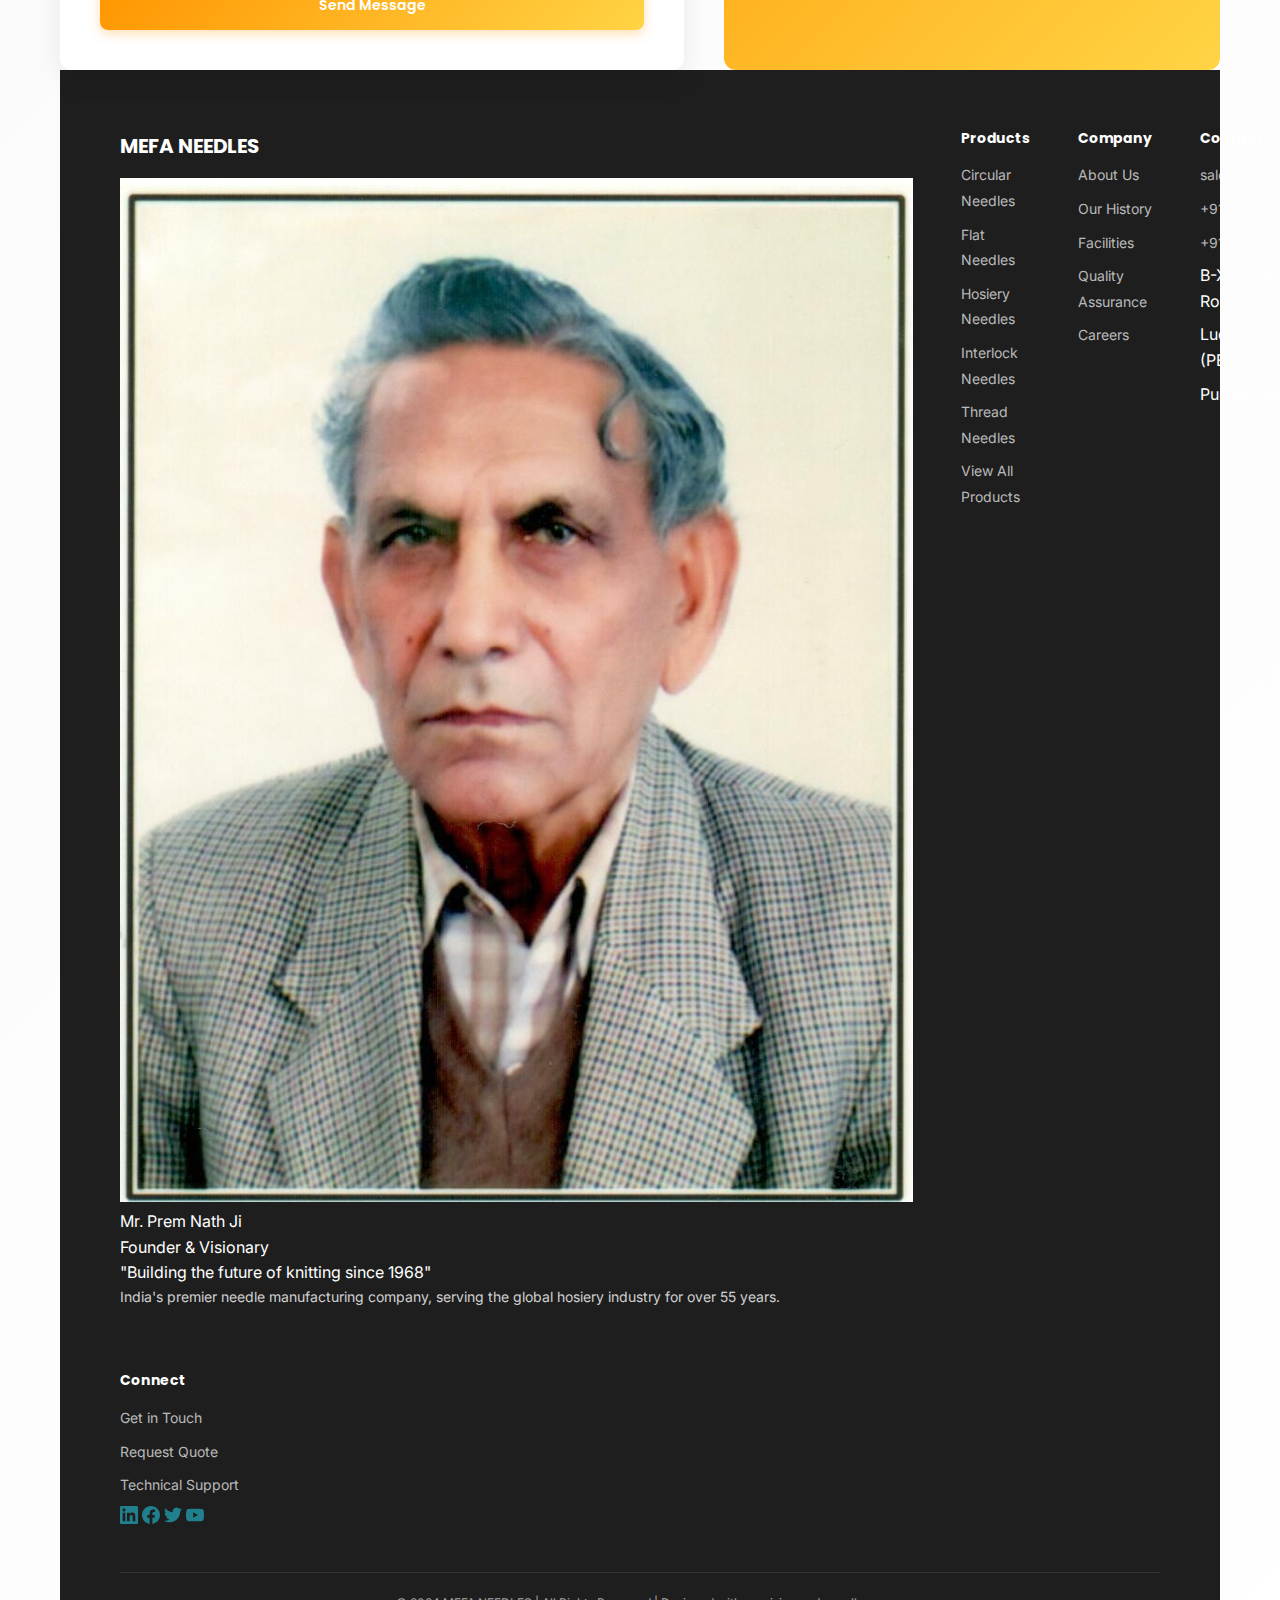
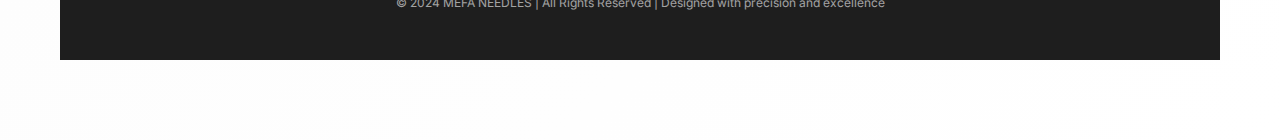
<file: contact.html>
<!DOCTYPE html>
<html lang="en">

<head>
    <meta charset="UTF-8">
    <meta name="viewport" content="width=device-width, initial-scale=1.0">
    <meta name="description"
        content="MEFA NEEDLES - Building the Future of Knitting. Premium quality knitting needles since 1968.">
    <title>MEFA NEEDLES | Building the Future of Knitting</title>
    <link rel="preconnect" href="https://fonts.googleapis.com">
    <link rel="preconnect" href="https://fonts.gstatic.com" crossorigin>
    <link
        href="https://fonts.googleapis.com/css2?family=Inter:wght@400;500;600;700&family=Poppins:wght@400;500;600;700&display=swap"
        rel="stylesheet">
    <link rel="stylesheet" href="style.css">
</head>

<body>
    <!-- Fixed Navigation -->
    <nav class="navbar" id="navbar">
        <div class="nav-container">
            <div class="logo">MEFA NEEDLES</div>
            <ul class="nav-menu" id="navMenu">
                <li><a href="index.html" class="nav-link">Home</a></li>
                <li><a href="about.html" class="nav-link">About</a></li>
                <li><a href="products.html" class="nav-link">Products</a></li>
                <li><a href="facilities.html" class="nav-link">Facilities</a></li>
                <li><a href="contact.html" class="nav-link active">Contact</a></li>
            </ul>
            <button class="mobile-menu-toggle" id="mobileMenuToggle" aria-label="Toggle menu">
                <span></span>
                <span></span>
                <span></span>
            </button>
        </div>
    </nav>

    <!-- Hero Section -->
    <section class="hero" id="home">
        <div class="hero-container">
            <div class="hero-left">
                <h1 class="hero-headline">Building the Future of Knitting</h1>
                <p class="hero-subheadline">Sustainable, visionary knitting solutions that serve customers and
                    communities, people and planet</p>
                <div class="hero-cta">
                    <a href="#products" class="btn btn-primary">Explore Products</a>
                    <a href="#contact" class="btn btn-secondary">Contact Us</a>
                </div>
            </div>
            <div class="hero-right">
                <div class="hero-image">
                    <img src="mefalogo.webp" alt="MEFA Premium Knitting Needles">
                </div>
            </div>
        </div>
    </section>

    <!-- Stats Section -->
    <section class="stats">
        <div class="stats-container">
            <div class="stat-card">
                <div class="stat-value">55+</div>
                <div class="stat-label">YEARS</div>
                <div class="stat-description">Legacy of Innovation</div>
            </div>
            <div class="stat-card">
                <div class="stat-value">50+</div>
                <div class="stat-label">NATIONS</div>
                <div class="stat-description">Global Reach</div>
            </div>
            <div class="stat-card">
                <div class="stat-value">100%</div>
                <div class="stat-label">QUALITY</div>
                <div class="stat-description">Guarantee</div>
            </div>
            <div class="stat-card">
                <div class="stat-value">#1</div>
                <div class="stat-label">INDIAN</div>
                <div class="stat-description">Origin Leader</div>
            </div>
        </div>
    </section>

    <!-- Featured Products Section -->
    <section class="products" id="products">
        <div class="products-container">
            <h2 class="section-title">Premium quality knitting needles engineered for excellence</h2>
            <div class="products-grid">
                <div class="product-card">
                    <div class="product-image-wrapper">
                        <div class="product-image product-bg-1">
                            <img src="3cfc0363cc030.png" alt="MEFA Premium Knitting Needles">
                        </div>
                    </div>
                    <h3 class="product-name">Circular Knitting Needles</h3>
                    <p class="product-description">Premium quality needles for circular knitting machines.
                        Precision-engineered for consistent performance and durability.</p>
                    <p class="product-applications">Applications: Hosiery, socks, seamless garments</p>
                    <a href="#contact" class="btn btn-product">Learn More →</a>
                </div>
                <div class="product-card">
                    <div class="product-image-wrapper">
                        <div class="product-image product-bg-2"></div>
                    </div>
                    <h3 class="product-name">Flat Knitting Needles</h3>
                    <p class="product-description">Hand-Flat and Power-Flat knitting needles designed for superior
                        performance. Available in various sizes and specifications.</p>
                    <p class="product-applications">Applications: Flat knitting machines, sweaters, garments</p>
                    <a href="#contact" class="btn btn-product">Learn More →</a>
                </div>
                <div class="product-card">
                    <div class="product-image-wrapper">
                        <div class="product-image product-bg-3"></div>
                    </div>
                    <h3 class="product-name">Hosiery Machine Needles</h3>
                    <p class="product-description">Specialized needles for hosiery production. Manufactured to exacting
                        standards for optimal results.</p>
                    <p class="product-applications">Applications: Single cylinder, double cylinder machines</p>
                    <a href="#contact" class="btn btn-product">Learn More →</a>
                </div>
            </div>
        </div>
    </section>

    <!-- Why Choose MEFA Section -->
    <section class="values">
        <div class="values-container">
            <h2 class="section-title">Committed to excellence in every aspect of our business</h2>
            <div class="values-grid">
                <div class="value-card">
                    <h3 class="value-title">Continuous Improvement</h3>
                    <p class="value-description">Committed to innovation, we constantly enhance our processes and
                        products to meet evolving customer needs. Through ongoing research and development, we stay
                        ahead in technological advancements.</p>
                </div>
                <div class="value-card">
                    <h3 class="value-title">Expert Employees</h3>
                    <p class="value-description">Our skilled team, led by experienced quality controllers, meticulously
                        oversees production processes. With their keen eye for detail and dedication, they ensure every
                        product meets our exacting standards.</p>
                </div>
                <div class="value-card">
                    <h3 class="value-title">Customer Support</h3>
                    <p class="value-description">Our dedicated customer service team provides comprehensive assistance,
                        guiding you to maximize product cost-effectiveness and usage. We're committed to ensuring your
                        needs are met promptly.</p>
                </div>
                <div class="value-card">
                    <h3 class="value-title">Quality Assurance</h3>
                    <p class="value-description">We prioritize quality at Mefa Needles, subjecting each product to
                        rigorous checks. From raw material selection to final inspection, our stringent processes
                        guarantee reliability and satisfaction.</p>
                </div>
            </div>
        </div>
    </section>

    <!-- About Section -->
    <section class="about" id="about">
        <div class="about-container">
            <div class="about-left">
                <div class="about-eyebrow">OUR HERITAGE</div>
                <h2 class="about-heading">An Industry Legacy</h2>
                <div class="about-divider"></div>
                <div class="about-content">
                    <p>Started in early 1968, Our Trademark Mefa has served the community of hosiery industry for more
                        than 50 years by providing a vast variety of Hand-Flat, Power-Flat and circular knitting
                        needles.</p>
                    <p>Started from the mind of a brilliant engineer and a very futuristic visionary, Mefa Needles is
                        undoubtedly the biggest needle making group of Indian Origin.</p>
                    <p>Having handpicked the best engineers and craftsmen from all around the country, the precision,
                        consistency and a constant learning has made this oldest manufacturing unit in the country
                        thrive in the pursuit to provide better for customers with a high-end product that guarantees
                        satisfaction.</p>
                    <p>The state of the art facility comes with a constant promise of a better tomorrow.</p>
                </div>
            </div>
            <div class="about-right">
                <div class="about-image">
                    <img src="mefalogo.webp" alt="MEFA Heritage">
                </div>
            </div>
        </div>
    </section>

    <!-- Facilities Section -->
    <section class="facilities" id="facilities">
        <div class="facilities-container">
            <h2 class="section-title">State-of-the-art infrastructure supporting excellence in manufacturing</h2>
            <div class="facilities-grid">
                <div class="facility-card">
                    <h3 class="facility-title">Advanced Technology</h3>
                    <p class="facility-description">Sophisticated knitting machines and hosiery machines used to produce
                        individual articles to an advanced degree of product completion</p>
                </div>
                <div class="facility-card">
                    <h3 class="facility-title">Precision Manufacturing</h3>
                    <p class="facility-description">Our facilities boast sophisticated machining equipment, ensuring the
                        precise manufacture of all machine parts to consistently high accuracy standards</p>
                </div>
                <div class="facility-card">
                    <h3 class="facility-title">Skilled Assembly</h3>
                    <p class="facility-description">Highly skilled technicians meticulously assemble machines. Each
                        undergoes rigorous quality control inspections throughout manufacturing and final testing</p>
                </div>
                <div class="facility-card">
                    <h3 class="facility-title">Strategy &amp; Planning</h3>
                    <p class="facility-description">A Strategy plan typically focused on business mid- to long-term
                        goals and explains the basic strategy for achieving them</p>
                </div>
                <div class="facility-card">
                    <h3 class="facility-title">Business Growth</h3>
                    <p class="facility-description">Business growth is a function of the business lifecycle, industry
                        growth trend and owners desire for equity value creation</p>
                </div>
                <div class="facility-card">
                    <h3 class="facility-title">On-Time Delivery</h3>
                    <p class="facility-description">A metric used to assess the ability of a business to fulfill
                        transactions within the period of time promised to a client</p>
                </div>
            </div>
        </div>
    </section>

    <!-- Facilities Hero Section -->
    <section class="facilities-hero">
        <div class="facilities-hero-overlay">
            <div class="facilities-hero-content">
                <h2 class="facilit</section>ies-hero-heading">Our State-of-the-Art Facilities</h2>
                <p class="facilities-hero-subheading">Where precision meets innovation. Our manufacturing plant is
                    equipped with cutting-edge machinery and technology, ensuring the highest quality standards in every
                    needle we produce.</p>
            </div>
        </div>
    </section>

    <!-- Contact Section -->
    <section class="contact" id="contact">
        <div class="contact-container">
            <div class="contact-left">
                <form class="contact-form">
                    <label for="name" class="form-label">NAME</label>
                    <input type="text" id="name" class="form-input" required>

                    <label for="email" class="form-label">EMAIL</label>
                    <input type="email" id="email" class="form-input" required>

                    <label for="subject" class="form-label">SUBJECT</label>
                    <input type="text" id="subject" class="form-input" required>

                    <label for="message" class="form-label">MESSAGE</label>
                    <textarea id="message" class="form-textarea" rows="5" required></textarea>

                    <button type="submit" class="btn btn-primary btn-submit">Send Message</button>
                </form>
            </div>
            <div class="contact-right">
                <h2 class="contact-heading">Get In Touch</h2>
                <p class="contact-description">Have questions about our products or services? Our team is here to help.
                </p>
                <div class="contact-info">
                    <div class="contact-item">
                        <div class="contact-icon">✉️</div>
                        <div class="contact-text">info@mefaneedles.com</div>
                    </div>
                    <div class="contact-item">
                        <div class="contact-icon">📞</div>
                        <div class="contact-text">+91-XXX-XXX-XXXX</div>
                    </div>
                    <div class="contact-item">
                        <div class="contact-icon">📍</div>
                        <div class="contact-text">Ludhiana, Punjab, India</div>
                    </div>
                </div>
            </div>
        </div>
        <!-- Footer -->
        <footer class="footer">
            <div class="footer-content">
                <!-- Founder & Heritage Section -->
                <div class="footer-column founder-section">
                    <div class="footer-logo">MEFA NEEDLES</div>
                    <div class="founder-portrait">
                        <img src="founder.jpg" alt="Mr. Prem Nath Ji - Founder">
                    </div>
                    <div class="founder-info">
                        <div class="founder-name">Mr. Prem Nath Ji</div>
                        <div class="founder-title">Founder & Visionary</div>
                        <div class="founder-legacy">"Building the future of knitting since 1968"</div>
                    </div>
                    <p class="footer-description">India's premier needle manufacturing company, serving the global
                        hosiery industry for over 55 years.</p>
                </div>

                <!-- Products -->
                <div class="footer-column">
                    <h3 class="footer-heading">Products</h3>
                    <ul class="footer-links">
                        <li><a href="products.html">Circular Needles</a></li>
                        <li><a href="products.html">Flat Needles</a></li>
                        <li><a href="products.html">Hosiery Needles</a></li>
                        <li><a href="products.html">Interlock Needles</a></li>
                        <li><a href="products.html">Thread Needles</a></li>
                        <li><a href="products.html">View All Products</a></li>
                    </ul>
                </div>

                <!-- Company -->
                <div class="footer-column">
                    <h3 class="footer-heading">Company</h3>
                    <ul class="footer-links">
                        <li><a href="about.html">About Us</a></li>
                        <li><a href="about.html#history">Our History</a></li>
                        <li><a href="facilities.html">Facilities</a></li>
                        <li><a href="about.html#quality">Quality Assurance</a></li>
                        <li><a href="contact.html">Careers</a></li>
                    </ul>
                </div>

                <!-- Contact -->
                <div class="footer-column">
                    <h3 class="footer-heading">Contact</h3>
                    <ul class="footer-links">
                        <li><a href="mailto:sales@mefaneedles.com">sales@mefaneedles.com</a></li>
                        <li><a href="tel:+919115550799">+91-9115550799</a></li>
                        <li><a href="tel:+919115550739">+91-9115550739</a></li>
                        <li>B-XXI – 14531, G.T. Road</li>
                        <li>Ludhiana - 141003 (PB.)</li>
                        <li>Punjab, India</li>
                    </ul>
                </div>

                <!-- Connect -->
                <div class="footer-column">
                    <h3 class="footer-heading">Connect</h3>
                    <ul class="footer-links">
                        <li><a href="contact.html">Get in Touch</a></li>
                        <li><a href="contact.html">Request Quote</a></li>
                        <li><a href="contact.html">Technical Support</a></li>
                    </ul>
                    <div class="social-links">
                        <a href="https://www.linkedin.com/" target="_blank" rel="noopener" class="social-link"
                            aria-label="LinkedIn">
                            <svg width="18" height="18" fill="currentColor" viewBox="0 0 24 24">
                                <path
                                    d="M20.447 20.452h-3.554v-5.569c0-1.328-.027-3.037-1.852-3.037-1.853 0-2.136 1.445-2.136 2.939v5.667H9.351V9h3.414v1.561h.046c.477-.9 1.637-1.85 3.37-1.85 3.601 0 4.267 2.37 4.267 5.455v6.286zM5.337 7.433c-1.144 0-2.063-.926-2.063-2.065 0-1.138.92-2.063 2.063-2.063 1.14 0 2.064.925 2.064 2.063 0 1.139-.925 2.065-2.064 2.065zm1.782 13.019H3.555V9h3.564v11.452zM22.225 0H1.771C.792 0 0 .774 0 1.729v20.542C0 23.227.792 24 1.771 24h20.451C23.2 24 24 23.227 24 22.271V1.729C24 .774 23.2 0 22.222 0h.003z" />
                            </svg>
                        </a>
                        <a href="https://www.facebook.com/" target="_blank" rel="noopener" class="social-link"
                            aria-label="Facebook">
                            <svg width="18" height="18" fill="currentColor" viewBox="0 0 24 24">
                                <path
                                    d="M24 12.073c0-6.627-5.373-12-12-12s-12 5.373-12 12c0 5.99 4.388 10.954 10.125 11.854v-8.385H7.078v-3.47h3.047V9.43c0-3.007 1.792-4.669 4.533-4.669 1.312 0 2.686.235 2.686.235v2.953H15.83c-1.491 0-1.956.925-1.956 1.874v2.25h3.328l-.532 3.47h-2.796v8.385C19.612 23.027 24 18.062 24 12.073z" />
                            </svg>
                        </a>
                        <a href="https://twitter.com/" target="_blank" rel="noopener" class="social-link"
                            aria-label="Twitter">
                            <svg width="18" height="18" fill="currentColor" viewBox="0 0 24 24">
                                <path
                                    d="M23.953 4.57a10 10 0 01-2.825.775 4.958 4.958 0 002.163-2.723c-.951.555-2.005.959-3.127 1.184a4.92 4.92 0 00-8.384 4.482C7.69 8.095 4.067 6.13 1.64 3.162a4.822 4.822 0 00-.666 2.475c0 1.71.87 3.213 2.188 4.096a4.904 4.904 0 01-2.228-.616v.06a4.923 4.923 0 003.946 4.827 4.996 4.996 0 01-2.212.085 4.936 4.936 0 004.604 3.417 9.867 9.867 0 01-6.102 2.105c-.39 0-.779-.023-1.17-.067a13.995 13.995 0 007.557 2.209c9.053 0 13.998-7.496 13.998-13.985 0-.21 0-.42-.015-.63A9.935 9.935 0 0024 4.59z" />
                            </svg>
                        </a>
                        <a href="https://www.youtube.com/" target="_blank" rel="noopener" class="social-link"
                            aria-label="YouTube">
                            <svg width="18" height="18" fill="currentColor" viewBox="0 0 24 24">
                                <path
                                    d="M23.498 6.186a3.016 3.016 0 00-2.122-2.136C19.505 3.545 12 3.545 12 3.545s-7.505 0-9.377.505A3.017 3.017 0 00.502 6.186C0 8.07 0 12 0 12s0 3.93.502 5.814a3.016 3.016 0 002.122 2.136c1.871.505 9.376.505 9.376.505s7.505 0 9.377-.505a3.015 3.015 0 002.122-2.136C24 15.93 24 12 24 12s0-3.93-.502-5.814zM9.545 15.568V8.432L15.818 12l-6.273 3.568z" />
                            </svg>
                        </a>
                    </div>
                </div>
            </div>
            <div class="footer-bottom">
                <div class="footer-divider"></div>
                <p class="footer-copyright">© 2024 MEFA NEEDLES | All Rights Reserved | Designed with precision and
                    excellence</p>
            </div>
        </footer>

        <script src="app.js"></script>
</body>

</html>
</file>
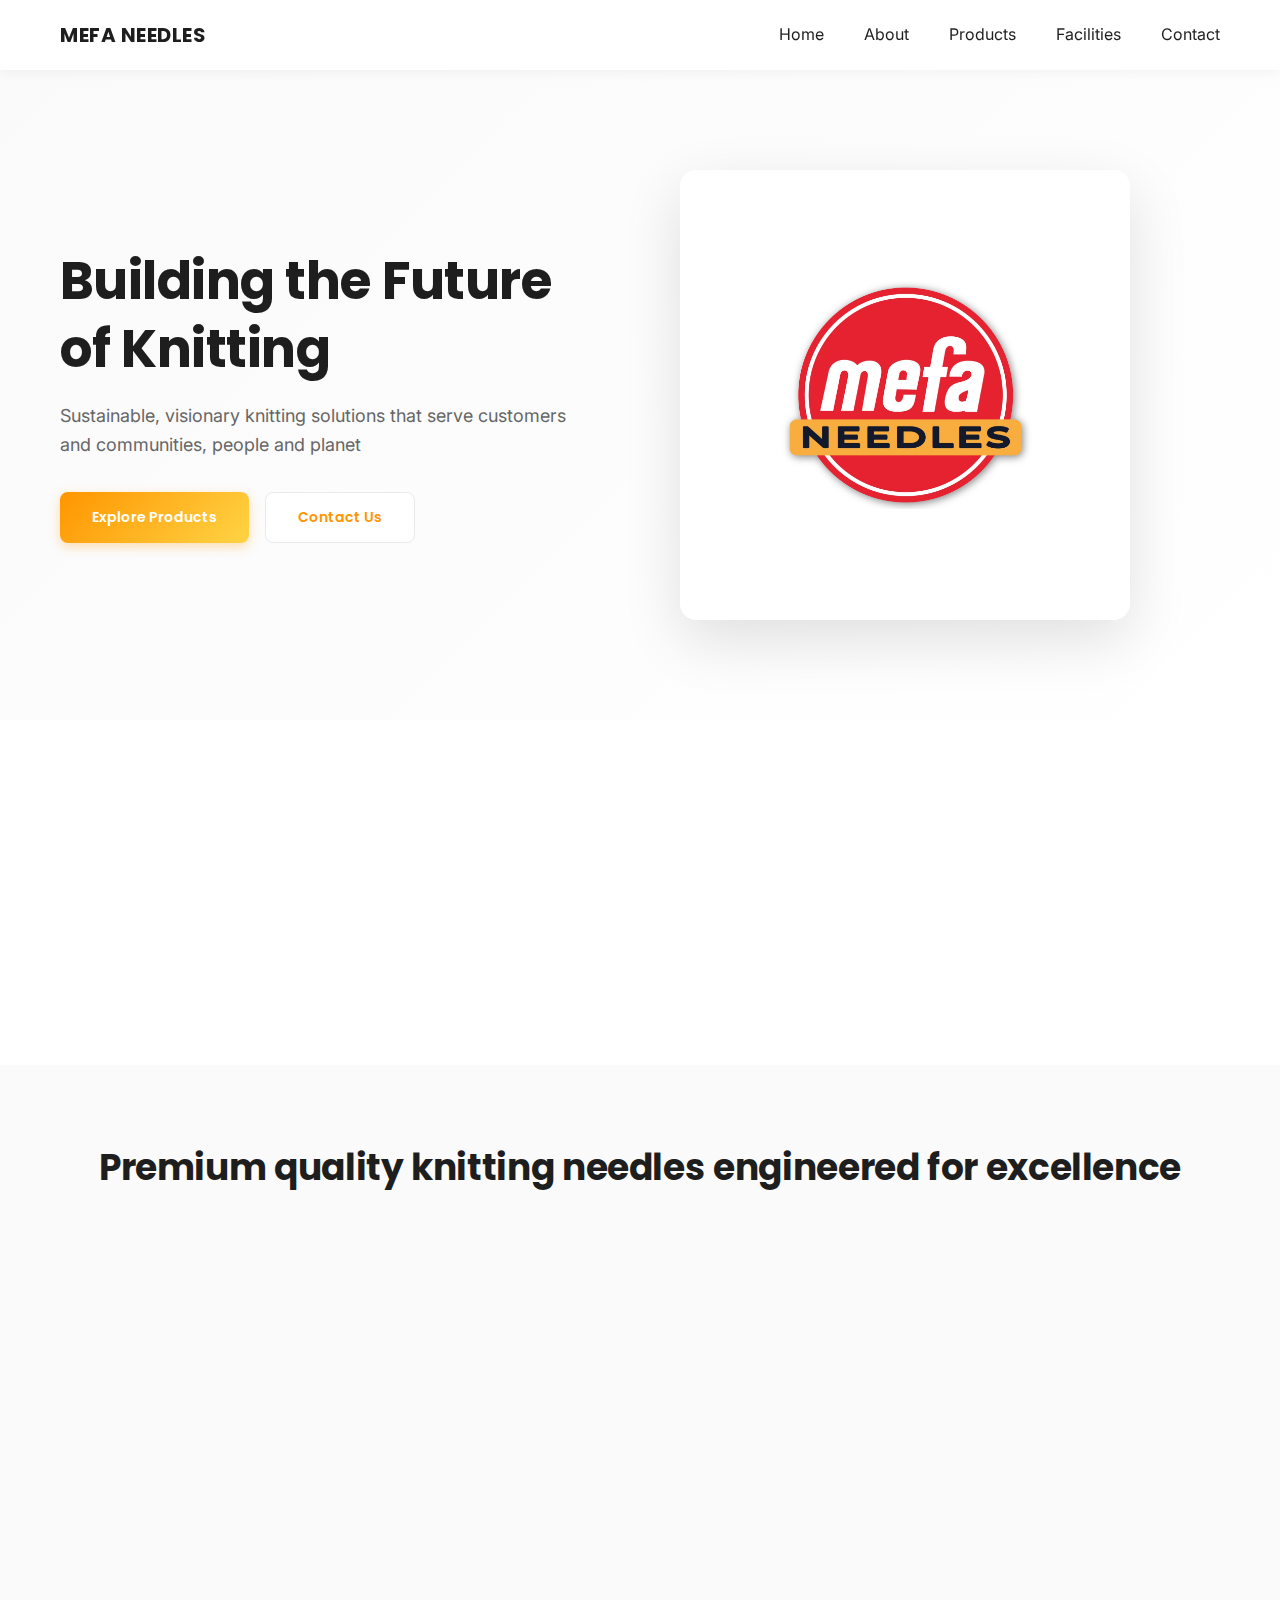
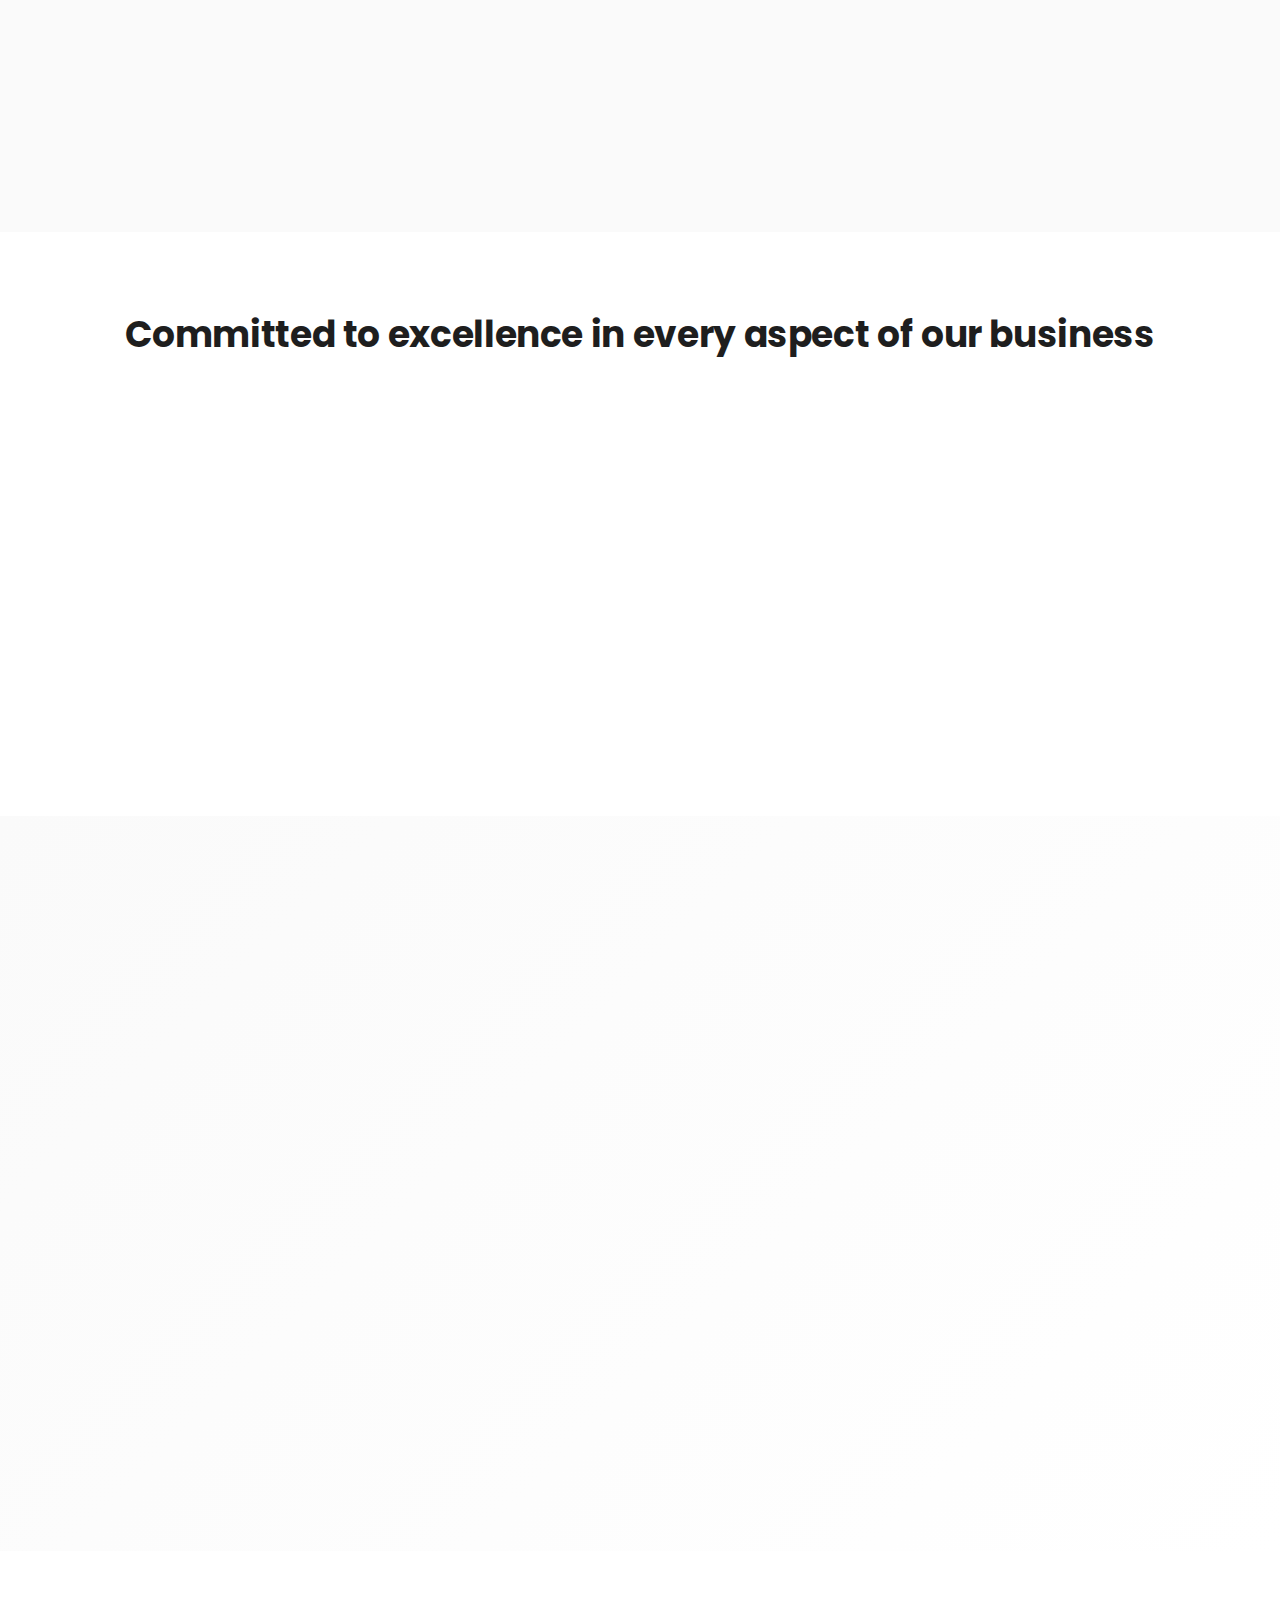
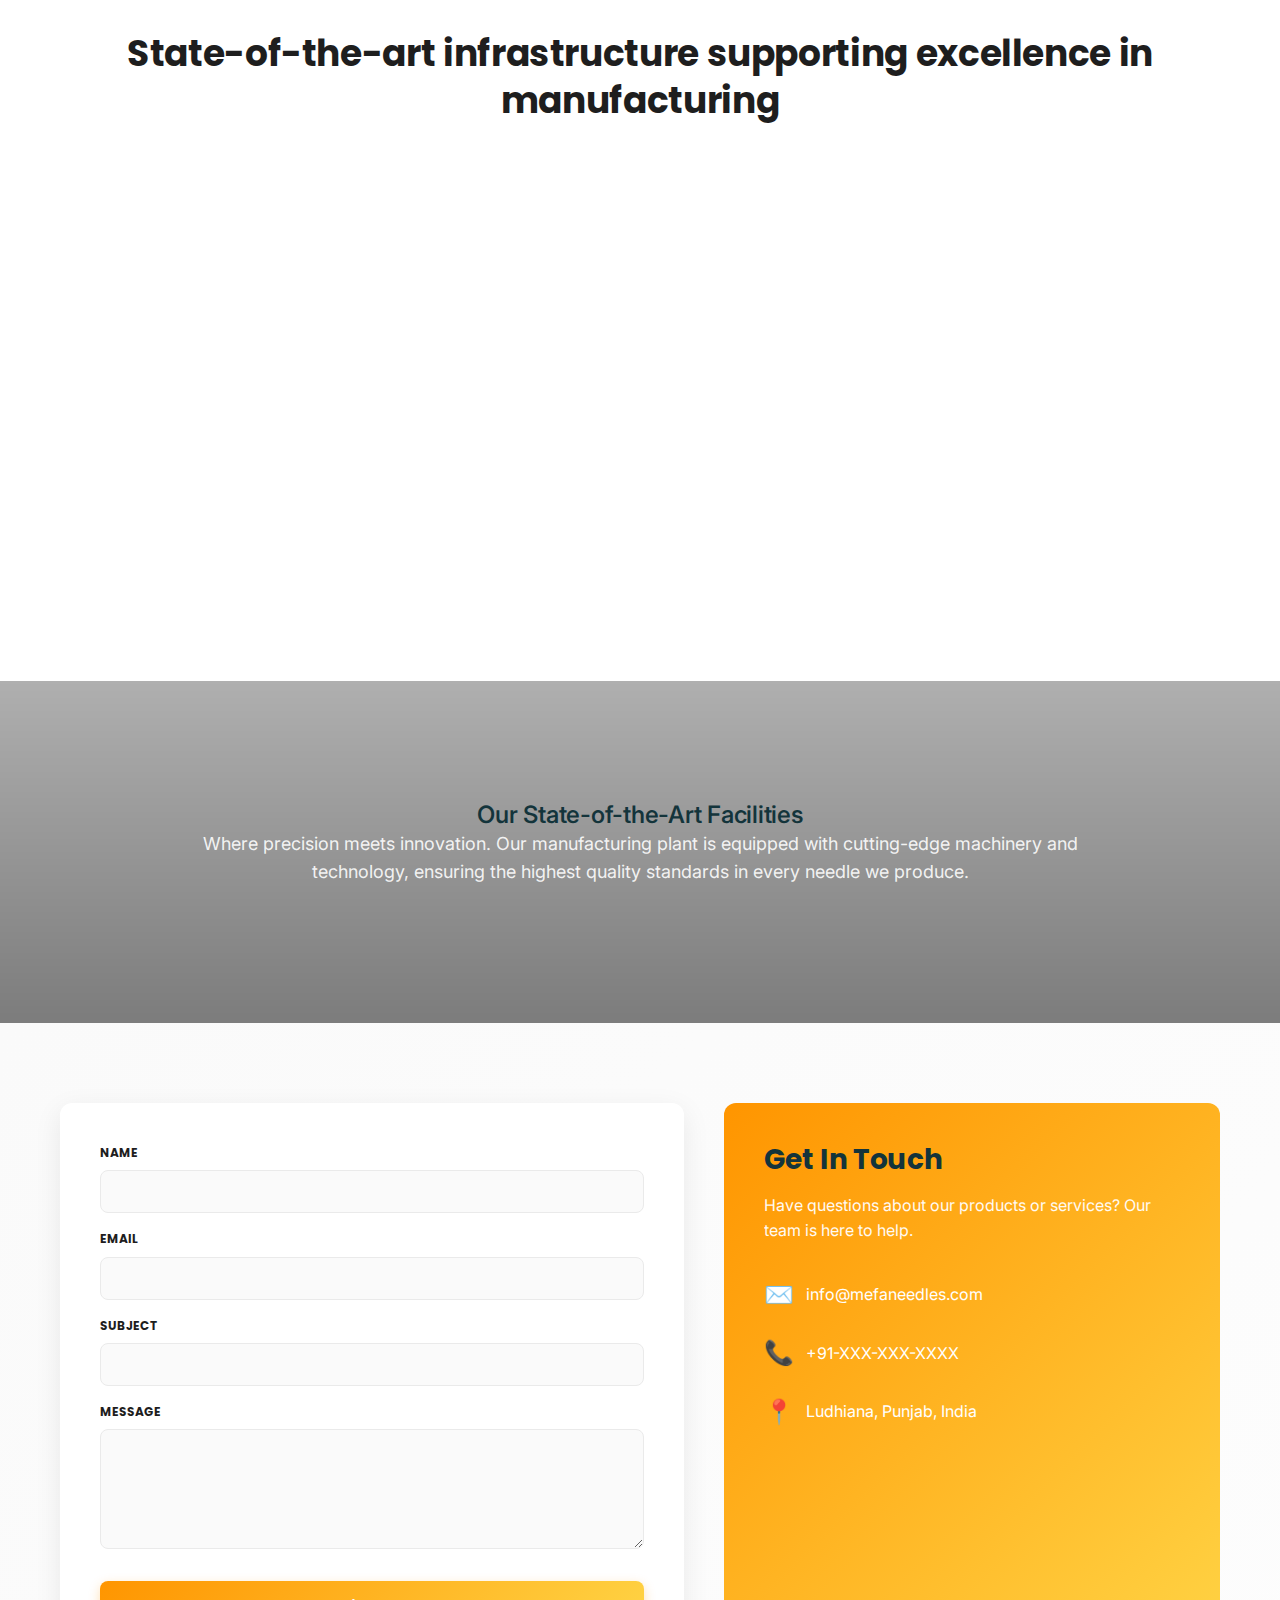
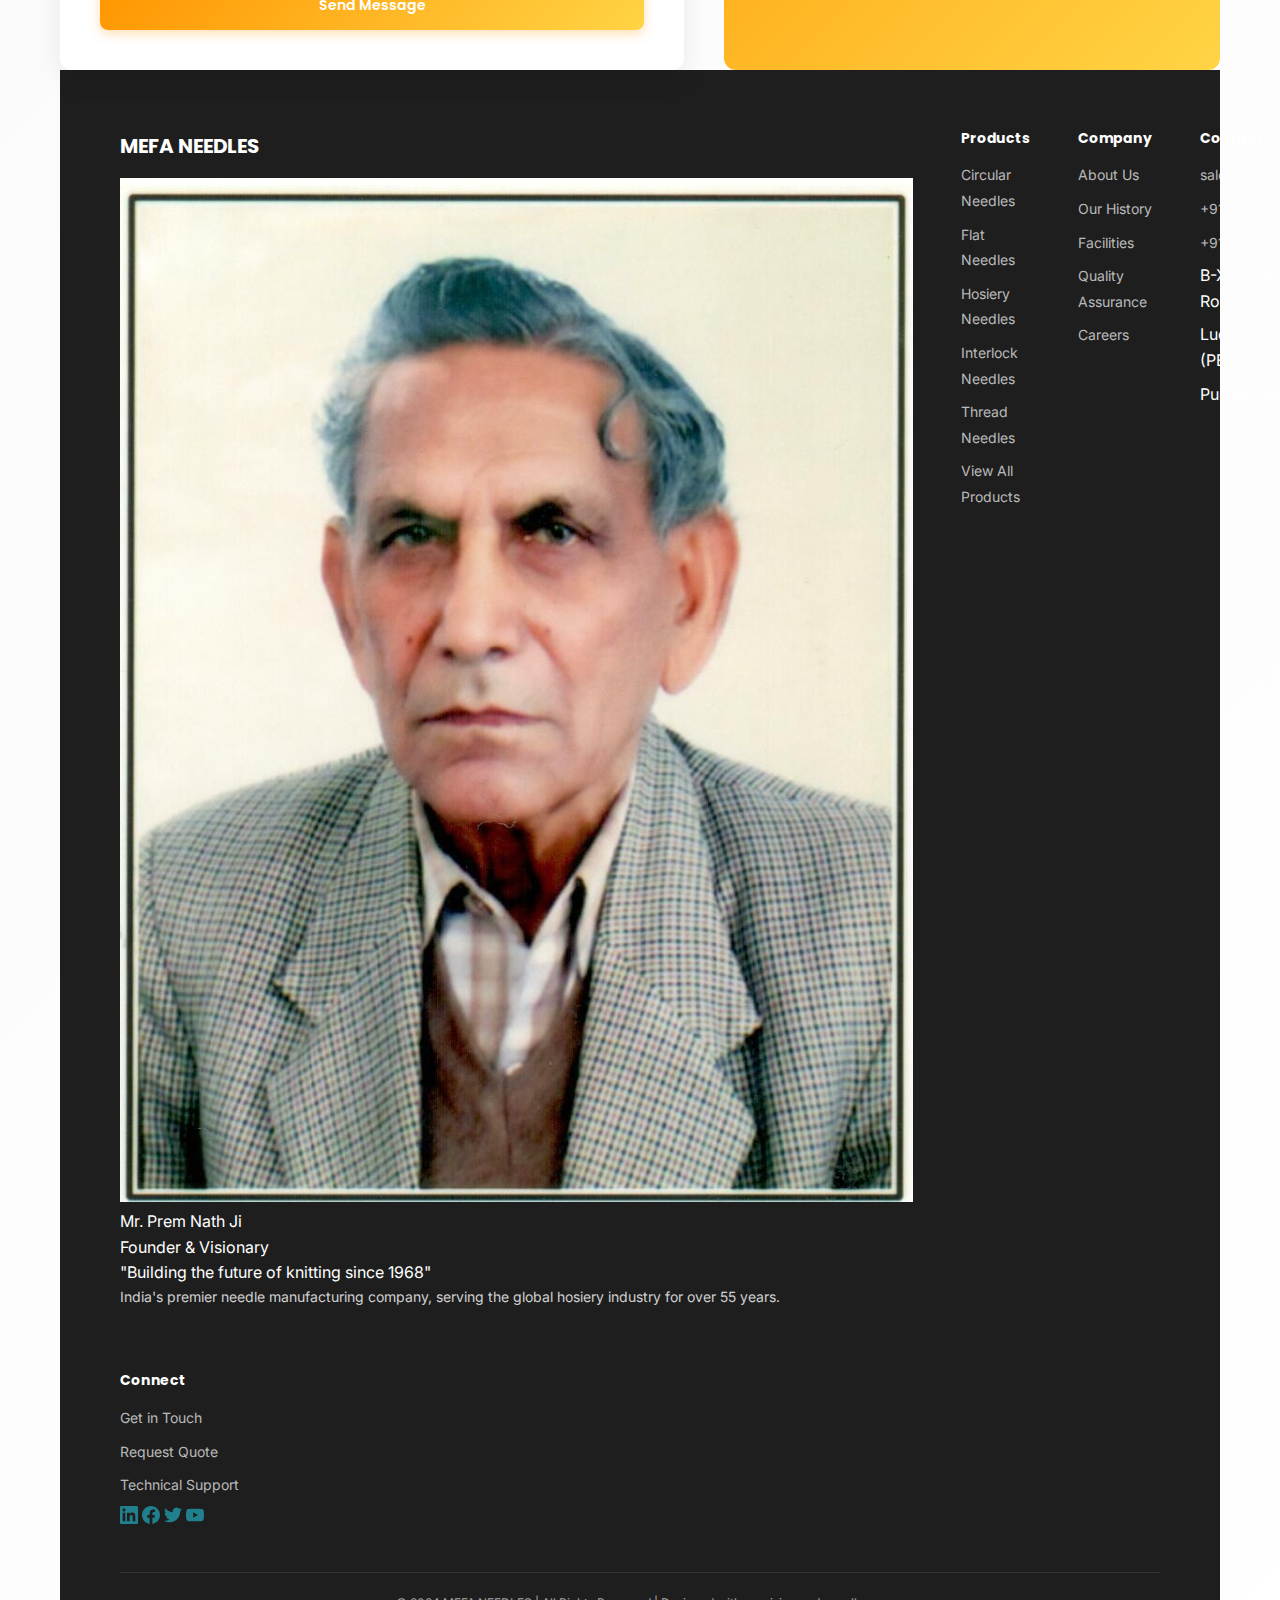
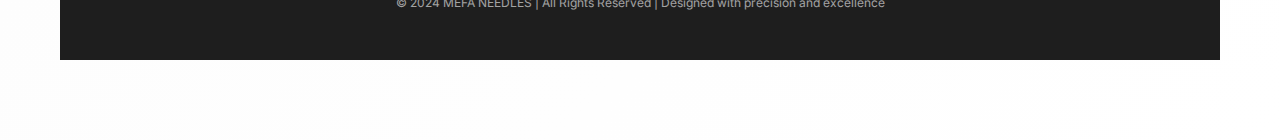
<file: facilities.html>
<!DOCTYPE html>
<html lang="en">

<head>
    <meta charset="UTF-8">
    <meta name="viewport" content="width=device-width, initial-scale=1.0">
    <meta name="description"
        content="MEFA NEEDLES - Building the Future of Knitting. Premium quality knitting needles since 1968.">
    <title>MEFA NEEDLES | Building the Future of Knitting</title>
    <link rel="preconnect" href="https://fonts.googleapis.com">
    <link rel="preconnect" href="https://fonts.gstatic.com" crossorigin>
    <link
        href="https://fonts.googleapis.com/css2?family=Inter:wght@400;500;600;700&family=Poppins:wght@400;500;600;700&display=swap"
        rel="stylesheet">
    <link rel="stylesheet" href="style.css">
</head>

<body>
    <!-- Fixed Navigation -->
    <nav class="navbar" id="navbar">
        <div class="nav-container">
            <div class="logo">MEFA NEEDLES</div>
            <ul class="nav-menu" id="navMenu">
                <li><a href="index.html" class="nav-link">Home</a></li>
                <li><a href="about.html" class="nav-link">About</a></li>
                <li><a href="products.html" class="nav-link">Products</a></li>
                <li><a href="facilities.html" class="nav-link active">Facilities</a></li>
                <li><a href="contact.html" class="nav-link">Contact</a></li>
            </ul>
            <button class="mobile-menu-toggle" id="mobileMenuToggle" aria-label="Toggle menu">
                <span></span>
                <span></span>
                <span></span>
            </button>
        </div>
    </nav>

    <!-- Hero Section -->
    <section class="hero" id="home">
        <div class="hero-container">
            <div class="hero-left">
                <h1 class="hero-headline">Building the Future of Knitting</h1>
                <p class="hero-subheadline">Sustainable, visionary knitting solutions that serve customers and
                    communities, people and planet</p>
                <div class="hero-cta">
                    <a href="#products" class="btn btn-primary">Explore Products</a>
                    <a href="#contact" class="btn btn-secondary">Contact Us</a>
                </div>
            </div>
            <div class="hero-right">
                <div class="hero-image">
                    <img src="mefalogo.webp" alt="MEFA Premium Knitting Needles">
                </div>
            </div>
        </div>
    </section>

    <!-- Stats Section -->
    <section class="stats">
        <div class="stats-container">
            <div class="stat-card">
                <div class="stat-value">55+</div>
                <div class="stat-label">YEARS</div>
                <div class="stat-description">Legacy of Innovation</div>
            </div>
            <div class="stat-card">
                <div class="stat-value">50+</div>
                <div class="stat-label">NATIONS</div>
                <div class="stat-description">Global Reach</div>
            </div>
            <div class="stat-card">
                <div class="stat-value">100%</div>
                <div class="stat-label">QUALITY</div>
                <div class="stat-description">Guarantee</div>
            </div>
            <div class="stat-card">
                <div class="stat-value">#1</div>
                <div class="stat-label">INDIAN</div>
                <div class="stat-description">Origin Leader</div>
            </div>
        </div>
    </section>

    <!-- Featured Products Section -->
    <section class="products" id="products">
        <div class="products-container">
            <h2 class="section-title">Premium quality knitting needles engineered for excellence</h2>
            <div class="products-grid">
                <div class="product-card">
                    <div class="product-image-wrapper">
                        <div class="product-image product-bg-1">
                            <img src="3cfc0363cc030.png" alt="MEFA Premium Knitting Needles">
                        </div>
                    </div>
                    <h3 class="product-name">Circular Knitting Needles</h3>
                    <p class="product-description">Premium quality needles for circular knitting machines.
                        Precision-engineered for consistent performance and durability.</p>
                    <p class="product-applications">Applications: Hosiery, socks, seamless garments</p>
                    <a href="#contact" class="btn btn-product">Learn More →</a>
                </div>
                <div class="product-card">
                    <div class="product-image-wrapper">
                        <div class="product-image product-bg-2"></div>
                    </div>
                    <h3 class="product-name">Flat Knitting Needles</h3>
                    <p class="product-description">Hand-Flat and Power-Flat knitting needles designed for superior
                        performance. Available in various sizes and specifications.</p>
                    <p class="product-applications">Applications: Flat knitting machines, sweaters, garments</p>
                    <a href="#contact" class="btn btn-product">Learn More →</a>
                </div>
                <div class="product-card">
                    <div class="product-image-wrapper">
                        <div class="product-image product-bg-3"></div>
                    </div>
                    <h3 class="product-name">Hosiery Machine Needles</h3>
                    <p class="product-description">Specialized needles for hosiery production. Manufactured to exacting
                        standards for optimal results.</p>
                    <p class="product-applications">Applications: Single cylinder, double cylinder machines</p>
                    <a href="#contact" class="btn btn-product">Learn More →</a>
                </div>
            </div>
        </div>
    </section>

    <!-- Why Choose MEFA Section -->
    <section class="values">
        <div class="values-container">
            <h2 class="section-title">Committed to excellence in every aspect of our business</h2>
            <div class="values-grid">
                <div class="value-card">
                    <h3 class="value-title">Continuous Improvement</h3>
                    <p class="value-description">Committed to innovation, we constantly enhance our processes and
                        products to meet evolving customer needs. Through ongoing research and development, we stay
                        ahead in technological advancements.</p>
                </div>
                <div class="value-card">
                    <h3 class="value-title">Expert Employees</h3>
                    <p class="value-description">Our skilled team, led by experienced quality controllers, meticulously
                        oversees production processes. With their keen eye for detail and dedication, they ensure every
                        product meets our exacting standards.</p>
                </div>
                <div class="value-card">
                    <h3 class="value-title">Customer Support</h3>
                    <p class="value-description">Our dedicated customer service team provides comprehensive assistance,
                        guiding you to maximize product cost-effectiveness and usage. We're committed to ensuring your
                        needs are met promptly.</p>
                </div>
                <div class="value-card">
                    <h3 class="value-title">Quality Assurance</h3>
                    <p class="value-description">We prioritize quality at Mefa Needles, subjecting each product to
                        rigorous checks. From raw material selection to final inspection, our stringent processes
                        guarantee reliability and satisfaction.</p>
                </div>
            </div>
        </div>
    </section>

    <!-- About Section -->
    <section class="about" id="about">
        <div class="about-container">
            <div class="about-left">
                <div class="about-eyebrow">OUR HERITAGE</div>
                <h2 class="about-heading">An Industry Legacy</h2>
                <div class="about-divider"></div>
                <div class="about-content">
                    <p>Started in early 1968, Our Trademark Mefa has served the community of hosiery industry for more
                        than 50 years by providing a vast variety of Hand-Flat, Power-Flat and circular knitting
                        needles.</p>
                    <p>Started from the mind of a brilliant engineer and a very futuristic visionary, Mefa Needles is
                        undoubtedly the biggest needle making group of Indian Origin.</p>
                    <p>Having handpicked the best engineers and craftsmen from all around the country, the precision,
                        consistency and a constant learning has made this oldest manufacturing unit in the country
                        thrive in the pursuit to provide better for customers with a high-end product that guarantees
                        satisfaction.</p>
                    <p>The state of the art facility comes with a constant promise of a better tomorrow.</p>
                </div>
            </div>
            <div class="about-right">
                <div class="about-image">
                    <img src="mefalogo.webp" alt="MEFA Heritage">
                </div>
            </div>
        </div>
    </section>

    <!-- Facilities Section -->
    <section class="facilities" id="facilities">
        <div class="facilities-container">
            <h2 class="section-title">State-of-the-art infrastructure supporting excellence in manufacturing</h2>
            <div class="facilities-grid">
                <div class="facility-card">
                    <h3 class="facility-title">Advanced Technology</h3>
                    <p class="facility-description">Sophisticated knitting machines and hosiery machines used to produce
                        individual articles to an advanced degree of product completion</p>
                </div>
                <div class="facility-card">
                    <h3 class="facility-title">Precision Manufacturing</h3>
                    <p class="facility-description">Our facilities boast sophisticated machining equipment, ensuring the
                        precise manufacture of all machine parts to consistently high accuracy standards</p>
                </div>
                <div class="facility-card">
                    <h3 class="facility-title">Skilled Assembly</h3>
                    <p class="facility-description">Highly skilled technicians meticulously assemble machines. Each
                        undergoes rigorous quality control inspections throughout manufacturing and final testing</p>
                </div>
                <div class="facility-card">
                    <h3 class="facility-title">Strategy &amp; Planning</h3>
                    <p class="facility-description">A Strategy plan typically focused on business mid- to long-term
                        goals and explains the basic strategy for achieving them</p>
                </div>
                <div class="facility-card">
                    <h3 class="facility-title">Business Growth</h3>
                    <p class="facility-description">Business growth is a function of the business lifecycle, industry
                        growth trend and owners desire for equity value creation</p>
                </div>
                <div class="facility-card">
                    <h3 class="facility-title">On-Time Delivery</h3>
                    <p class="facility-description">A metric used to assess the ability of a business to fulfill
                        transactions within the period of time promised to a client</p>
                </div>
            </div>
        </div>
    </section>

    <!-- Facilities Hero Section -->
    <section class="facilities-hero">
        <div class="facilities-hero-overlay">
            <div class="facilities-hero-content">
                <h2 class="facilit</section>ies-hero-heading">Our State-of-the-Art Facilities</h2>
                <p class="facilities-hero-subheading">Where precision meets innovation. Our manufacturing plant is
                    equipped with cutting-edge machinery and technology, ensuring the highest quality standards in every
                    needle we produce.</p>
            </div>
        </div>
    </section>

    <!-- Contact Section -->
    <section class="contact" id="contact">
        <div class="contact-container">
            <div class="contact-left">
                <form class="contact-form">
                    <label for="name" class="form-label">NAME</label>
                    <input type="text" id="name" class="form-input" required>

                    <label for="email" class="form-label">EMAIL</label>
                    <input type="email" id="email" class="form-input" required>

                    <label for="subject" class="form-label">SUBJECT</label>
                    <input type="text" id="subject" class="form-input" required>

                    <label for="message" class="form-label">MESSAGE</label>
                    <textarea id="message" class="form-textarea" rows="5" required></textarea>

                    <button type="submit" class="btn btn-primary btn-submit">Send Message</button>
                </form>
            </div>
            <div class="contact-right">
                <h2 class="contact-heading">Get In Touch</h2>
                <p class="contact-description">Have questions about our products or services? Our team is here to help.
                </p>
                <div class="contact-info">
                    <div class="contact-item">
                        <div class="contact-icon">✉️</div>
                        <div class="contact-text">info@mefaneedles.com</div>
                    </div>
                    <div class="contact-item">
                        <div class="contact-icon">📞</div>
                        <div class="contact-text">+91-XXX-XXX-XXXX</div>
                    </div>
                    <div class="contact-item">
                        <div class="contact-icon">📍</div>
                        <div class="contact-text">Ludhiana, Punjab, India</div>
                    </div>
                </div>
            </div>
        </div>
        <!-- Footer -->
        <footer class="footer">
            <div class="footer-content">
                <!-- Founder & Heritage Section -->
                <div class="footer-column founder-section">
                    <div class="footer-logo">MEFA NEEDLES</div>
                    <div class="founder-portrait">
                        <img src="founder.jpg" alt="Mr. Prem Nath Ji - Founder">
                    </div>
                    <div class="founder-info">
                        <div class="founder-name">Mr. Prem Nath Ji</div>
                        <div class="founder-title">Founder & Visionary</div>
                        <div class="founder-legacy">"Building the future of knitting since 1968"</div>
                    </div>
                    <p class="footer-description">India's premier needle manufacturing company, serving the global
                        hosiery industry for over 55 years.</p>
                </div>

                <!-- Products -->
                <div class="footer-column">
                    <h3 class="footer-heading">Products</h3>
                    <ul class="footer-links">
                        <li><a href="products.html">Circular Needles</a></li>
                        <li><a href="products.html">Flat Needles</a></li>
                        <li><a href="products.html">Hosiery Needles</a></li>
                        <li><a href="products.html">Interlock Needles</a></li>
                        <li><a href="products.html">Thread Needles</a></li>
                        <li><a href="products.html">View All Products</a></li>
                    </ul>
                </div>

                <!-- Company -->
                <div class="footer-column">
                    <h3 class="footer-heading">Company</h3>
                    <ul class="footer-links">
                        <li><a href="about.html">About Us</a></li>
                        <li><a href="about.html#history">Our History</a></li>
                        <li><a href="facilities.html">Facilities</a></li>
                        <li><a href="about.html#quality">Quality Assurance</a></li>
                        <li><a href="contact.html">Careers</a></li>
                    </ul>
                </div>

                <!-- Contact -->
                <div class="footer-column">
                    <h3 class="footer-heading">Contact</h3>
                    <ul class="footer-links">
                        <li><a href="mailto:sales@mefaneedles.com">sales@mefaneedles.com</a></li>
                        <li><a href="tel:+919115550799">+91-9115550799</a></li>
                        <li><a href="tel:+919115550739">+91-9115550739</a></li>
                        <li>B-XXI – 14531, G.T. Road</li>
                        <li>Ludhiana - 141003 (PB.)</li>
                        <li>Punjab, India</li>
                    </ul>
                </div>

                <!-- Connect -->
                <div class="footer-column">
                    <h3 class="footer-heading">Connect</h3>
                    <ul class="footer-links">
                        <li><a href="contact.html">Get in Touch</a></li>
                        <li><a href="contact.html">Request Quote</a></li>
                        <li><a href="contact.html">Technical Support</a></li>
                    </ul>
                    <div class="social-links">
                        <a href="https://www.linkedin.com/" target="_blank" rel="noopener" class="social-link"
                            aria-label="LinkedIn">
                            <svg width="18" height="18" fill="currentColor" viewBox="0 0 24 24">
                                <path
                                    d="M20.447 20.452h-3.554v-5.569c0-1.328-.027-3.037-1.852-3.037-1.853 0-2.136 1.445-2.136 2.939v5.667H9.351V9h3.414v1.561h.046c.477-.9 1.637-1.85 3.37-1.85 3.601 0 4.267 2.37 4.267 5.455v6.286zM5.337 7.433c-1.144 0-2.063-.926-2.063-2.065 0-1.138.92-2.063 2.063-2.063 1.14 0 2.064.925 2.064 2.063 0 1.139-.925 2.065-2.064 2.065zm1.782 13.019H3.555V9h3.564v11.452zM22.225 0H1.771C.792 0 0 .774 0 1.729v20.542C0 23.227.792 24 1.771 24h20.451C23.2 24 24 23.227 24 22.271V1.729C24 .774 23.2 0 22.222 0h.003z" />
                            </svg>
                        </a>
                        <a href="https://www.facebook.com/" target="_blank" rel="noopener" class="social-link"
                            aria-label="Facebook">
                            <svg width="18" height="18" fill="currentColor" viewBox="0 0 24 24">
                                <path
                                    d="M24 12.073c0-6.627-5.373-12-12-12s-12 5.373-12 12c0 5.99 4.388 10.954 10.125 11.854v-8.385H7.078v-3.47h3.047V9.43c0-3.007 1.792-4.669 4.533-4.669 1.312 0 2.686.235 2.686.235v2.953H15.83c-1.491 0-1.956.925-1.956 1.874v2.25h3.328l-.532 3.47h-2.796v8.385C19.612 23.027 24 18.062 24 12.073z" />
                            </svg>
                        </a>
                        <a href="https://twitter.com/" target="_blank" rel="noopener" class="social-link"
                            aria-label="Twitter">
                            <svg width="18" height="18" fill="currentColor" viewBox="0 0 24 24">
                                <path
                                    d="M23.953 4.57a10 10 0 01-2.825.775 4.958 4.958 0 002.163-2.723c-.951.555-2.005.959-3.127 1.184a4.92 4.92 0 00-8.384 4.482C7.69 8.095 4.067 6.13 1.64 3.162a4.822 4.822 0 00-.666 2.475c0 1.71.87 3.213 2.188 4.096a4.904 4.904 0 01-2.228-.616v.06a4.923 4.923 0 003.946 4.827 4.996 4.996 0 01-2.212.085 4.936 4.936 0 004.604 3.417 9.867 9.867 0 01-6.102 2.105c-.39 0-.779-.023-1.17-.067a13.995 13.995 0 007.557 2.209c9.053 0 13.998-7.496 13.998-13.985 0-.21 0-.42-.015-.63A9.935 9.935 0 0024 4.59z" />
                            </svg>
                        </a>
                        <a href="https://www.youtube.com/" target="_blank" rel="noopener" class="social-link"
                            aria-label="YouTube">
                            <svg width="18" height="18" fill="currentColor" viewBox="0 0 24 24">
                                <path
                                    d="M23.498 6.186a3.016 3.016 0 00-2.122-2.136C19.505 3.545 12 3.545 12 3.545s-7.505 0-9.377.505A3.017 3.017 0 00.502 6.186C0 8.07 0 12 0 12s0 3.93.502 5.814a3.016 3.016 0 002.122 2.136c1.871.505 9.376.505 9.376.505s7.505 0 9.377-.505a3.015 3.015 0 002.122-2.136C24 15.93 24 12 24 12s0-3.93-.502-5.814zM9.545 15.568V8.432L15.818 12l-6.273 3.568z" />
                            </svg>
                        </a>
                    </div>
                </div>
            </div>
            <div class="footer-bottom">
                <div class="footer-divider"></div>
                <p class="footer-copyright">© 2024 MEFA NEEDLES | All Rights Reserved | Designed with precision and
                    excellence</p>
            </div>
        </footer>

        <script src="app.js"></script>
</body>

</html>
</file>
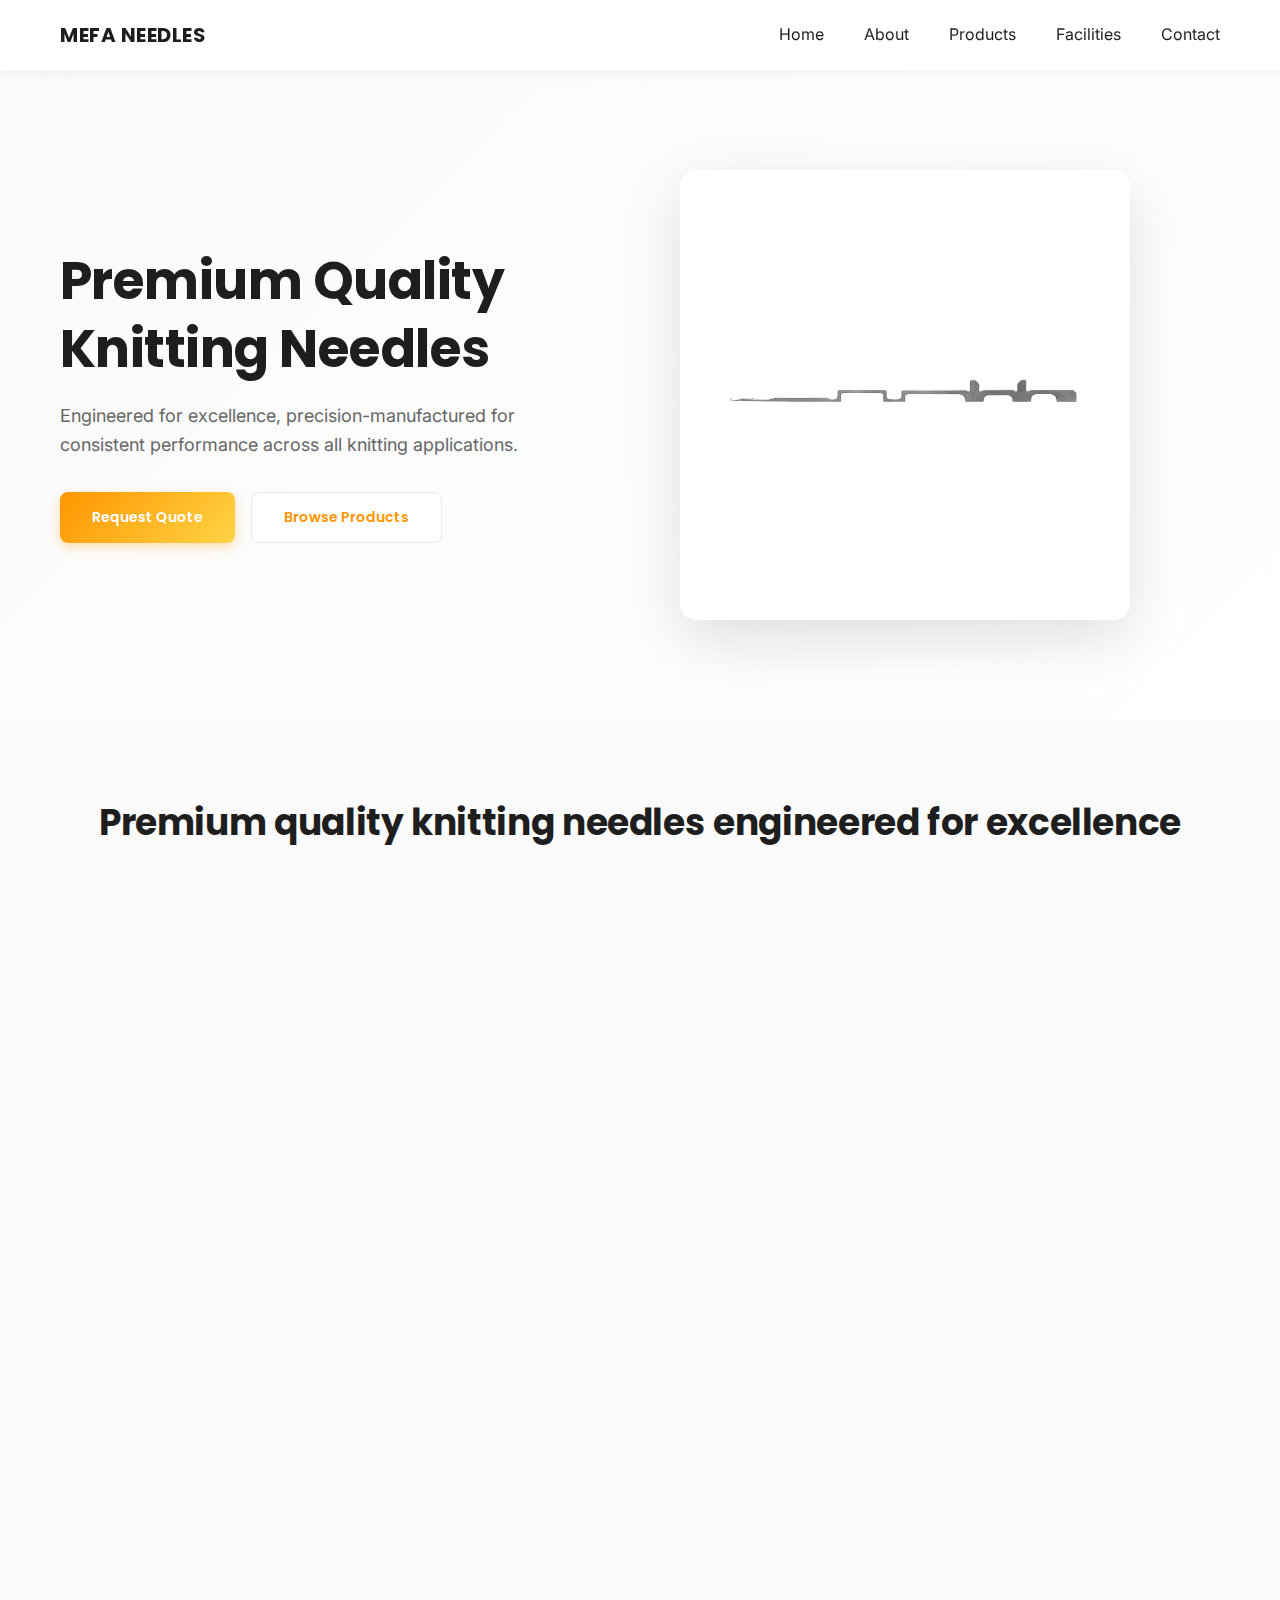
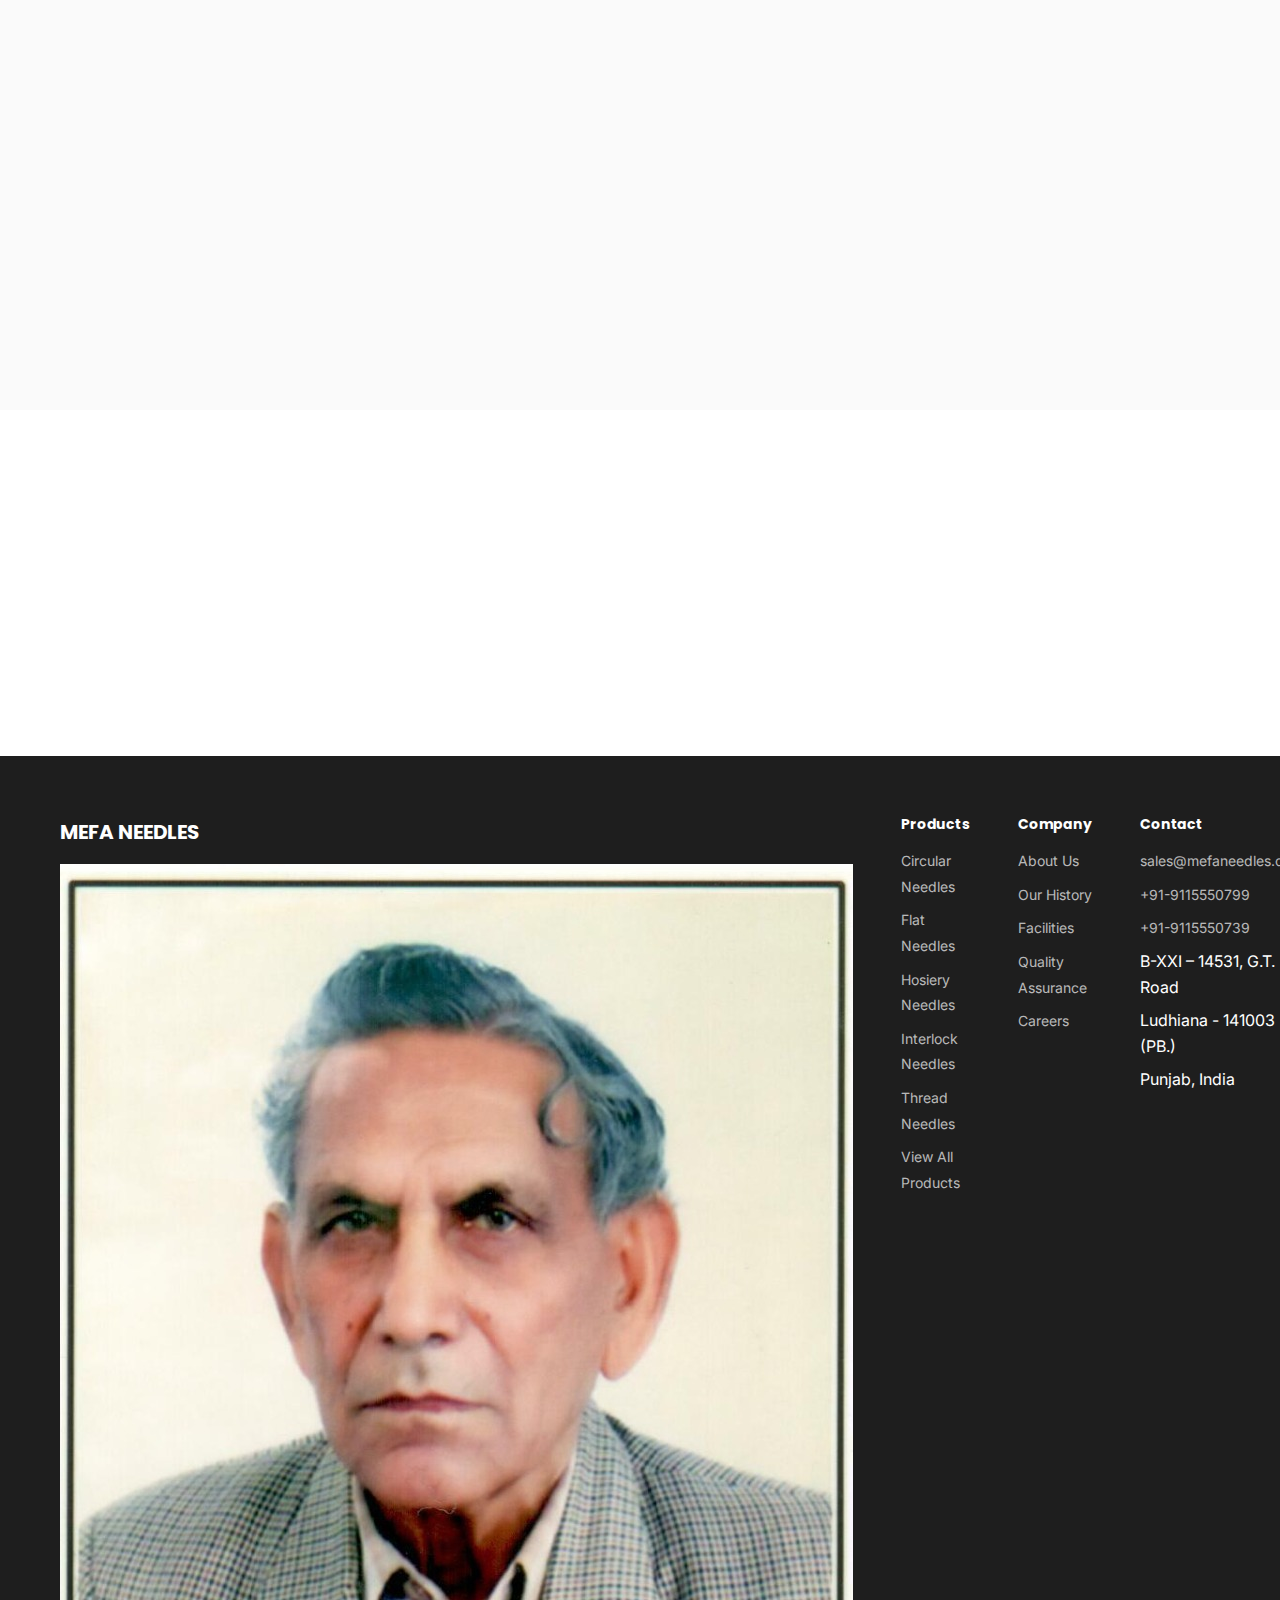
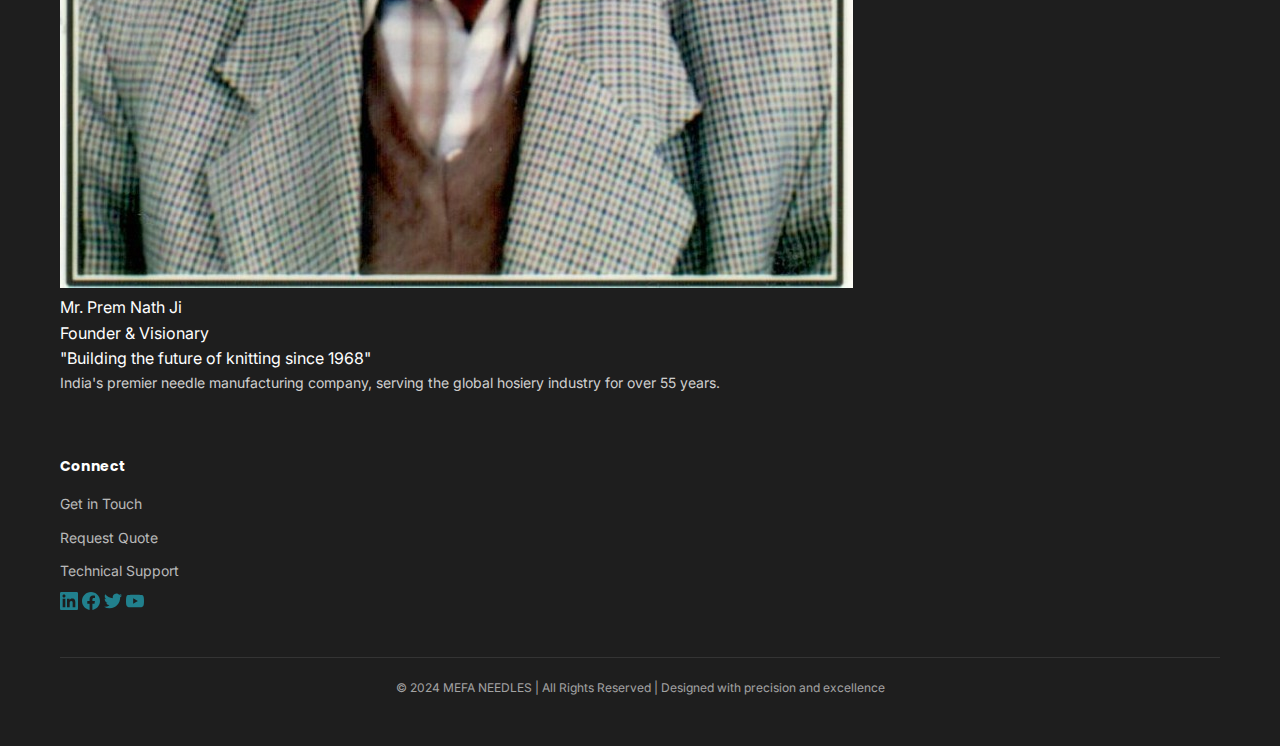
<file: products.html>
<!DOCTYPE html>
<html lang="en">

<head>
    <meta charset="UTF-8">
    <meta name="viewport" content="width=device-width, initial-scale=1.0">
    <meta name="description"
        content="MEFA NEEDLES premium knitting needles - Circular, Flat, Hosiery, and specialty needles engineered for excellence.">
    <title>Products | MEFA NEEDLES</title>
    <link rel="preconnect" href="https://fonts.googleapis.com">
    <link rel="preconnect" href="https://fonts.gstatic.com" crossorigin>
    <link
        href="https://fonts.googleapis.com/css2?family=Inter:wght@400;500;600;700&family=Poppins:wght@400;500;600;700&display=swap"
        rel="stylesheet">
    <link rel="stylesheet" href="style.css">
</head>

<body>
    <!-- Fixed Navigation -->
    <nav class="navbar" id="navbar">
        <div class="nav-container">
            <div class="logo">MEFA NEEDLES</div>
            <ul class="nav-menu" id="navMenu">
                <li><a href="index.html" class="nav-link">Home</a></li>
                <li><a href="about.html" class="nav-link">About</a></li>
                <li><a href="products.html" class="nav-link active">Products</a></li>
                <li><a href="facilities.html" class="nav-link">Facilities</a></li>
                <li><a href="contact.html" class="nav-link">Contact</a></li>
            </ul>
            <button class="mobile-menu-toggle" id="mobileMenuToggle" aria-label="Toggle menu">
                <span></span>
                <span></span>
                <span></span>
            </button>
        </div>
    </nav>

    <!-- Products Hero -->
    <section class="hero">
        <div class="hero-container">
            <div class="hero-left">
                <h1 class="hero-headline">Premium Quality Knitting Needles</h1>
                <p class="hero-subheadline">Engineered for excellence, precision-manufactured for consistent performance
                    across all knitting applications.</p>
                <div class="hero-cta">
                    <a href="contact.html" class="btn btn-primary">Request Quote</a>
                    <a href="#products" class="btn btn-secondary">Browse Products</a>
                </div>
            </div>
            <div class="hero-right">
                <div class="hero-image">
                    <img src="3cfc0363cc030.png" alt="MEFA Premium Products">
                </div>
            </div>
        </div>
    </section>

    <!-- Featured Products Section -->
    <section class="products" id="products">
        <div class="products-container">
            <h2 class="section-title">Premium quality knitting needles engineered for excellence</h2>
            <div class="products-grid">
                <div class="product-card visible">
                    <div class="product-image-wrapper">
                        <div class="product-image product-bg-1">
                            <img src="3cfc0363cc030.png" alt="MEFA Premium Knitting Needles">
                        </div>
                    </div>
                    <h3 class="product-name">Circular Knitting Needles</h3>
                    <p class="product-description">Premium quality needles for circular knitting machines.
                        Precision-engineered for consistent performance and durability.</p>
                    <p class="product-applications">Applications: Hosiery, socks, seamless garments</p>
                    <a href="contact.html" class="btn btn-product">Learn More →</a>
                </div>
                <div class="product-card visible">
                    <div class="product-image-wrapper">
                        <div class="product-image product-bg-2"></div>
                    </div>
                    <h3 class="product-name">Flat Knitting Needles</h3>
                    <p class="product-description">Hand-Flat and Power-Flat knitting needles designed for superior
                        performance. Available in various sizes and specifications.</p>
                    <p class="product-applications">Applications: Flat knitting machines, sweaters, garments</p>
                    <a href="contact.html" class="btn btn-product">Learn More →</a>
                </div>
                <div class="product-card visible">
                    <div class="product-image-wrapper">
                        <div class="product-image product-bg-3"></div>
                    </div>
                    <h3 class="product-name">Hosiery Machine Needles</h3>
                    <p class="product-description">Specialized needles for hosiery production. Manufactured to exacting
                        standards for optimal results.</p>
                    <p class="product-applications">Applications: Single cylinder, double cylinder machines</p>
                    <a href="contact.html" class="btn btn-product">Learn More →</a>
                </div>
                <div class="product-card visible">
                    <div class="product-image-wrapper">
                        <div class="product-image product-bg-1"></div>
                    </div>
                    <h3 class="product-name">Interlock Needles</h3>
                    <p class="product-description">High-precision interlock needles for specialized knitting
                        applications. Built for long-lasting performance.</p>
                    <p class="product-applications">Applications: Interlock machines, specialized fabrics</p>
                    <a href="contact.html" class="btn btn-product">Learn More →</a>
                </div>
                <div class="product-card visible">
                    <div class="product-image-wrapper">
                        <div class="product-image product-bg-2"></div>
                    </div>
                    <h3 class="product-name">Thread Needles</h3>
                    <p class="product-description">Precision thread needles for fine knitting work. Designed for
                        accuracy and consistency in every stitch.</p>
                    <p class="product-applications">Applications: Fine gauge knitting, specialty fabrics</p>
                    <a href="contact.html" class="btn btn-product">Learn More →</a>
                </div>
                <div class="product-card visible">
                    <div class="product-image-wrapper">
                        <div class="product-image product-bg-3"></div>
                    </div>
                    <h3 class="product-name">Bearded Needles</h3>
                    <p class="product-description">Premium bearded needles for traditional knitting machines. Crafted
                        with precision for reliable operation.</p>
                    <p class="product-applications">Applications: Traditional knitting, specialized techniques</p>
                    <a href="contact.html" class="btn btn-product">Learn More →</a>
                </div>
            </div>
        </div>
    </section>

    <!-- CTA Section -->
    <section class="stats">
        <div class="stats-container">
            <div class="stat-card visible">
                <div class="stat-value">✓</div>
                <div class="stat-label">QUALITY</div>
                <div class="stat-description">100% Tested</div>
            </div>
            <div class="stat-card visible">
                <div class="stat-value">✓</div>
                <div class="stat-label">PRECISION</div>
                <div class="stat-description">Exacting Standards</div>
            </div>
            <div class="stat-card visible">
                <div class="stat-value">✓</div>
                <div class="stat-label">DURABILITY</div>
                <div class="stat-description">Long-Lasting</div>
            </div>
            <div class="stat-card visible">
                <div class="stat-value">✓</div>
                <div class="stat-label">SUPPORT</div>
                <div class="stat-description">Expert Guidance</div>
            </div>
        </div>
    </section>

    <!-- Footer (same as index.html) -->
    <footer class="footer">
        <div class="footer-content">
            <div class="footer-column founder-section">
                <div class="footer-logo">MEFA NEEDLES</div>
                <div class="founder-portrait">
                    <img src="founder.jpg" alt="Mr. Prem Nath Ji - Founder">
                </div>
                <div class="founder-info">
                    <div class="founder-name">Mr. Prem Nath Ji</div>
                    <div class="founder-title">Founder & Visionary</div>
                    <div class="founder-legacy">"Building the future of knitting since 1968"</div>
                </div>
                <p class="footer-description">India's premier needle manufacturing company, serving the global hosiery
                    industry for over 55 years.</p>
            </div>
            <div class="footer-column">
                <h3 class="footer-heading">Products</h3>
                <ul class="footer-links">
                    <li><a href="products.html">Circular Needles</a></li>
                    <li><a href="products.html">Flat Needles</a></li>
                    <li><a href="products.html">Hosiery Needles</a></li>
                    <li><a href="products.html">Interlock Needles</a></li>
                    <li><a href="products.html">Thread Needles</a></li>
                    <li><a href="products.html">View All Products</a></li>
                </ul>
            </div>
            <div class="footer-column">
                <h3 class="footer-heading">Company</h3>
                <ul class="footer-links">
                    <li><a href="about.html">About Us</a></li>
                    <li><a href="about.html#history">Our History</a></li>
                    <li><a href="facilities.html">Facilities</a></li>
                    <li><a href="about.html#quality">Quality Assurance</a></li>
                    <li><a href="contact.html">Careers</a></li>
                </ul>
            </div>
            <div class="footer-column">
                <h3 class="footer-heading">Contact</h3>
                <ul class="footer-links">
                    <li><a href="mailto:sales@mefaneedles.com">sales@mefaneedles.com</a></li>
                    <li><a href="tel:+919115550799">+91-9115550799</a></li>
                    <li><a href="tel:+919115550739">+91-9115550739</a></li>
                    <li>B-XXI – 14531, G.T. Road</li>
                    <li>Ludhiana - 141003 (PB.)</li>
                    <li>Punjab, India</li>
                </ul>
            </div>
            <div class="footer-column">
                <h3 class="footer-heading">Connect</h3>
                <ul class="footer-links">
                    <li><a href="contact.html">Get in Touch</a></li>
                    <li><a href="contact.html">Request Quote</a></li>
                    <li><a href="contact.html">Technical Support</a></li>
                </ul>
                <div class="social-links">
                    <a href="https://www.linkedin.com/" target="_blank" rel="noopener" class="social-link"
                        aria-label="LinkedIn">
                        <svg width="18" height="18" fill="currentColor" viewBox="0 0 24 24">
                            <path
                                d="M20.447 20.452h-3.554v-5.569c0-1.328-.027-3.037-1.852-3.037-1.853 0-2.136 1.445-2.136 2.939v5.667H9.351V9h3.414v1.561h.046c.477-.9 1.637-1.85 3.37-1.85 3.601 0 4.267 2.37 4.267 5.455v6.286zM5.337 7.433c-1.144 0-2.063-.926-2.063-2.065 0-1.138.92-2.063 2.063-2.063 1.14 0 2.064.925 2.064 2.063 0 1.139-.925 2.065-2.064 2.065zm1.782 13.019H3.555V9h3.564v11.452zM22.225 0H1.771C.792 0 0 .774 0 1.729v20.542C0 23.227.792 24 1.771 24h20.451C23.2 24 24 23.227 24 22.271V1.729C24 .774 23.2 0 22.222 0h.003z" />
                        </svg>
                    </a>
                    <a href="https://www.facebook.com/" target="_blank" rel="noopener" class="social-link"
                        aria-label="Facebook">
                        <svg width="18" height="18" fill="currentColor" viewBox="0 0 24 24">
                            <path
                                d="M24 12.073c0-6.627-5.373-12-12-12s-12 5.373-12 12c0 5.99 4.388 10.954 10.125 11.854v-8.385H7.078v-3.47h3.047V9.43c0-3.007 1.792-4.669 4.533-4.669 1.312 0 2.686.235 2.686.235v2.953H15.83c-1.491 0-1.956.925-1.956 1.874v2.25h3.328l-.532 3.47h-2.796v8.385C19.612 23.027 24 18.062 24 12.073z" />
                        </svg>
                    </a>
                    <a href="https://twitter.com/" target="_blank" rel="noopener" class="social-link"
                        aria-label="Twitter">
                        <svg width="18" height="18" fill="currentColor" viewBox="0 0 24 24">
                            <path
                                d="M23.953 4.57a10 10 0 01-2.825.775 4.958 4.958 0 002.163-2.723c-.951.555-2.005.959-3.127 1.184a4.92 4.92 0 00-8.384 4.482C7.69 8.095 4.067 6.13 1.64 3.162a4.822 4.822 0 00-.666 2.475c0 1.71.87 3.213 2.188 4.096a4.904 4.904 0 01-2.228-.616v.06a4.923 4.923 0 003.946 4.827 4.996 4.996 0 01-2.212.085 4.936 4.936 0 004.604 3.417 9.867 9.867 0 01-6.102 2.105c-.39 0-.779-.023-1.17-.067a13.995 13.995 0 007.557 2.209c9.053 0 13.998-7.496 13.998-13.985 0-.21 0-.42-.015-.63A9.935 9.935 0 0024 4.59z" />
                        </svg>
                    </a>
                    <a href="https://www.youtube.com/" target="_blank" rel="noopener" class="social-link"
                        aria-label="YouTube">
                        <svg width="18" height="18" fill="currentColor" viewBox="0 0 24 24">
                            <path
                                d="M23.498 6.186a3.016 3.016 0 00-2.122-2.136C19.505 3.545 12 3.545 12 3.545s-7.505 0-9.377.505A3.017 3.017 0 00.502 6.186C0 8.07 0 12 0 12s0 3.93.502 5.814a3.016 3.016 0 002.122 2.136c1.871.505 9.376.505 9.376.505s7.505 0 9.377-.505a3.015 3.015 0 002.122-2.136C24 15.93 24 12 24 12s0-3.93-.502-5.814zM9.545 15.568V8.432L15.818 12l-6.273 3.568z" />
                        </svg>
                    </a>
                </div>
            </div>
        </div>
        <div class="footer-bottom">
            <div class="footer-divider"></div>
            <p class="footer-copyright">© 2024 MEFA NEEDLES | All Rights Reserved | Designed with precision and
                excellence</p>
        </div>
    </footer>

    <script src="app.js"></script>
</body>

</html>
</file>
<file: style.css>
:root {
  /* Primitive Color Tokens */
  --color-white: rgba(255, 255, 255, 1);
  --color-black: rgba(0, 0, 0, 1);
  --color-cream-50: rgba(252, 252, 249, 1);
  --color-cream-100: rgba(255, 255, 253, 1);
  --color-gray-200: rgba(245, 245, 245, 1);
  --color-gray-300: rgba(167, 169, 169, 1);
  --color-gray-400: rgba(119, 124, 124, 1);
  --color-slate-500: rgba(98, 108, 113, 1);
  --color-brown-600: rgba(94, 82, 64, 1);
  --color-charcoal-700: rgba(31, 33, 33, 1);
  --color-charcoal-800: rgba(38, 40, 40, 1);
  --color-slate-900: rgba(19, 52, 59, 1);
  --color-teal-300: rgba(50, 184, 198, 1);
  --color-teal-400: rgba(45, 166, 178, 1);
  --color-teal-500: rgba(33, 128, 141, 1);
  --color-teal-600: rgba(29, 116, 128, 1);
  --color-teal-700: rgba(26, 104, 115, 1);
  --color-teal-800: rgba(41, 150, 161, 1);
  --color-red-400: rgba(255, 84, 89, 1);
  --color-red-500: rgba(192, 21, 47, 1);
  --color-orange-400: rgba(230, 129, 97, 1);
  --color-orange-500: rgba(168, 75, 47, 1);

  /* RGB versions for opacity control */
  --color-brown-600-rgb: 94, 82, 64;
  --color-teal-500-rgb: 33, 128, 141;
  --color-slate-900-rgb: 19, 52, 59;
  --color-slate-500-rgb: 98, 108, 113;
  --color-red-500-rgb: 192, 21, 47;
  --color-red-400-rgb: 255, 84, 89;
  --color-orange-500-rgb: 168, 75, 47;
  --color-orange-400-rgb: 230, 129, 97;

  /* Background color tokens (Light Mode) */
  --color-bg-1: rgba(59, 130, 246, 0.08); /* Light blue */
  --color-bg-2: rgba(245, 158, 11, 0.08); /* Light yellow */
  --color-bg-3: rgba(34, 197, 94, 0.08); /* Light green */
  --color-bg-4: rgba(239, 68, 68, 0.08); /* Light red */
  --color-bg-5: rgba(147, 51, 234, 0.08); /* Light purple */
  --color-bg-6: rgba(249, 115, 22, 0.08); /* Light orange */
  --color-bg-7: rgba(236, 72, 153, 0.08); /* Light pink */
  --color-bg-8: rgba(6, 182, 212, 0.08); /* Light cyan */

  /* Semantic Color Tokens (Light Mode) */
  --color-background: var(--color-cream-50);
  --color-surface: var(--color-cream-100);
  --color-text: var(--color-slate-900);
  --color-text-secondary: var(--color-slate-500);
  --color-primary: var(--color-teal-500);
  --color-primary-hover: var(--color-teal-600);
  --color-primary-active: var(--color-teal-700);
  --color-secondary: rgba(var(--color-brown-600-rgb), 0.12);
  --color-secondary-hover: rgba(var(--color-brown-600-rgb), 0.2);
  --color-secondary-active: rgba(var(--color-brown-600-rgb), 0.25);
  --color-border: rgba(var(--color-brown-600-rgb), 0.2);
  --color-btn-primary-text: var(--color-cream-50);
  --color-card-border: rgba(var(--color-brown-600-rgb), 0.12);
  --color-card-border-inner: rgba(var(--color-brown-600-rgb), 0.12);
  --color-error: var(--color-red-500);
  --color-success: var(--color-teal-500);
  --color-warning: var(--color-orange-500);
  --color-info: var(--color-slate-500);
  --color-focus-ring: rgba(var(--color-teal-500-rgb), 0.4);
  --color-select-caret: rgba(var(--color-slate-900-rgb), 0.8);

  /* Common style patterns */
  --focus-ring: 0 0 0 3px var(--color-focus-ring);
  --focus-outline: 2px solid var(--color-primary);
  --status-bg-opacity: 0.15;
  --status-border-opacity: 0.25;
  --select-caret-light: url("data:image/svg+xml,%3Csvg xmlns='http://www.w3.org/2000/svg' width='16' height='16' viewBox='0 0 24 24' fill='none' stroke='%23134252' stroke-width='2' stroke-linecap='round' stroke-linejoin='round'%3E%3Cpolyline points='6 9 12 15 18 9'%3E%3C/polyline%3E%3C/svg%3E");
  --select-caret-dark: url("data:image/svg+xml,%3Csvg xmlns='http://www.w3.org/2000/svg' width='16' height='16' viewBox='0 0 24 24' fill='none' stroke='%23f5f5f5' stroke-width='2' stroke-linecap='round' stroke-linejoin='round'%3E%3Cpolyline points='6 9 12 15 18 9'%3E%3C/polyline%3E%3C/svg%3E");

  /* RGB versions for opacity control */
  --color-success-rgb: 33, 128, 141;
  --color-error-rgb: 192, 21, 47;
  --color-warning-rgb: 168, 75, 47;
  --color-info-rgb: 98, 108, 113;

  /* Typography */
  --font-family-base: "FKGroteskNeue", "Geist", "Inter", -apple-system,
    BlinkMacSystemFont, "Segoe UI", Roboto, sans-serif;
  --font-family-mono: "Berkeley Mono", ui-monospace, SFMono-Regular, Menlo,
    Monaco, Consolas, monospace;
  --font-size-xs: 11px;
  --font-size-sm: 12px;
  --font-size-base: 14px;
  --font-size-md: 14px;
  --font-size-lg: 16px;
  --font-size-xl: 18px;
  --font-size-2xl: 20px;
  --font-size-3xl: 24px;
  --font-size-4xl: 30px;
  --font-weight-normal: 400;
  --font-weight-medium: 500;
  --font-weight-semibold: 550;
  --font-weight-bold: 600;
  --line-height-tight: 1.2;
  --line-height-normal: 1.5;
  --letter-spacing-tight: -0.01em;

  /* Spacing */
  --space-0: 0;
  --space-1: 1px;
  --space-2: 2px;
  --space-4: 4px;
  --space-6: 6px;
  --space-8: 8px;
  --space-10: 10px;
  --space-12: 12px;
  --space-16: 16px;
  --space-20: 20px;
  --space-24: 24px;
  --space-32: 32px;

  /* Border Radius */
  --radius-sm: 6px;
  --radius-base: 8px;
  --radius-md: 10px;
  --radius-lg: 12px;
  --radius-full: 9999px;

  /* Shadows */
  --shadow-xs: 0 1px 2px rgba(0, 0, 0, 0.02);
  --shadow-sm: 0 1px 3px rgba(0, 0, 0, 0.04), 0 1px 2px rgba(0, 0, 0, 0.02);
  --shadow-md: 0 4px 6px -1px rgba(0, 0, 0, 0.04),
    0 2px 4px -1px rgba(0, 0, 0, 0.02);
  --shadow-lg: 0 10px 15px -3px rgba(0, 0, 0, 0.04),
    0 4px 6px -2px rgba(0, 0, 0, 0.02);
  --shadow-inset-sm: inset 0 1px 0 rgba(255, 255, 255, 0.15),
    inset 0 -1px 0 rgba(0, 0, 0, 0.03);

  /* Animation */
  --duration-fast: 150ms;
  --duration-normal: 250ms;
  --ease-standard: cubic-bezier(0.16, 1, 0.3, 1);

  /* Layout */
  --container-sm: 640px;
  --container-md: 768px;
  --container-lg: 1024px;
  --container-xl: 1280px;
}

/* Dark mode colors */
@media (prefers-color-scheme: dark) {
  :root {
    /* RGB versions for opacity control (Dark Mode) */
    --color-gray-400-rgb: 119, 124, 124;
    --color-teal-300-rgb: 50, 184, 198;
    --color-gray-300-rgb: 167, 169, 169;
    --color-gray-200-rgb: 245, 245, 245;

    /* Background color tokens (Dark Mode) */
    --color-bg-1: rgba(29, 78, 216, 0.15); /* Dark blue */
    --color-bg-2: rgba(180, 83, 9, 0.15); /* Dark yellow */
    --color-bg-3: rgba(21, 128, 61, 0.15); /* Dark green */
    --color-bg-4: rgba(185, 28, 28, 0.15); /* Dark red */
    --color-bg-5: rgba(107, 33, 168, 0.15); /* Dark purple */
    --color-bg-6: rgba(194, 65, 12, 0.15); /* Dark orange */
    --color-bg-7: rgba(190, 24, 93, 0.15); /* Dark pink */
    --color-bg-8: rgba(8, 145, 178, 0.15); /* Dark cyan */

    /* Semantic Color Tokens (Dark Mode) */
    --color-background: var(--color-charcoal-700);
    --color-surface: var(--color-charcoal-800);
    --color-text: var(--color-gray-200);
    --color-text-secondary: rgba(var(--color-gray-300-rgb), 0.7);
    --color-primary: var(--color-teal-300);
    --color-primary-hover: var(--color-teal-400);
    --color-primary-active: var(--color-teal-800);
    --color-secondary: rgba(var(--color-gray-400-rgb), 0.15);
    --color-secondary-hover: rgba(var(--color-gray-400-rgb), 0.25);
    --color-secondary-active: rgba(var(--color-gray-400-rgb), 0.3);
    --color-border: rgba(var(--color-gray-400-rgb), 0.3);
    --color-error: var(--color-red-400);
    --color-success: var(--color-teal-300);
    --color-warning: var(--color-orange-400);
    --color-info: var(--color-gray-300);
    --color-focus-ring: rgba(var(--color-teal-300-rgb), 0.4);
    --color-btn-primary-text: var(--color-slate-900);
    --color-card-border: rgba(var(--color-gray-400-rgb), 0.2);
    --color-card-border-inner: rgba(var(--color-gray-400-rgb), 0.15);
    --shadow-inset-sm: inset 0 1px 0 rgba(255, 255, 255, 0.1),
      inset 0 -1px 0 rgba(0, 0, 0, 0.15);
    --button-border-secondary: rgba(var(--color-gray-400-rgb), 0.2);
    --color-border-secondary: rgba(var(--color-gray-400-rgb), 0.2);
    --color-select-caret: rgba(var(--color-gray-200-rgb), 0.8);

    /* Common style patterns - updated for dark mode */
    --focus-ring: 0 0 0 3px var(--color-focus-ring);
    --focus-outline: 2px solid var(--color-primary);
    --status-bg-opacity: 0.15;
    --status-border-opacity: 0.25;
    --select-caret-light: url("data:image/svg+xml,%3Csvg xmlns='http://www.w3.org/2000/svg' width='16' height='16' viewBox='0 0 24 24' fill='none' stroke='%23134252' stroke-width='2' stroke-linecap='round' stroke-linejoin='round'%3E%3Cpolyline points='6 9 12 15 18 9'%3E%3C/polyline%3E%3C/svg%3E");
    --select-caret-dark: url("data:image/svg+xml,%3Csvg xmlns='http://www.w3.org/2000/svg' width='16' height='16' viewBox='0 0 24 24' fill='none' stroke='%23f5f5f5' stroke-width='2' stroke-linecap='round' stroke-linejoin='round'%3E%3Cpolyline points='6 9 12 15 18 9'%3E%3C/polyline%3E%3C/svg%3E");

    /* RGB versions for dark mode */
    --color-success-rgb: var(--color-teal-300-rgb);
    --color-error-rgb: var(--color-red-400-rgb);
    --color-warning-rgb: var(--color-orange-400-rgb);
    --color-info-rgb: var(--color-gray-300-rgb);
  }
}

/* Data attribute for manual theme switching */
[data-color-scheme="dark"] {
  /* RGB versions for opacity control (dark mode) */
  --color-gray-400-rgb: 119, 124, 124;
  --color-teal-300-rgb: 50, 184, 198;
  --color-gray-300-rgb: 167, 169, 169;
  --color-gray-200-rgb: 245, 245, 245;

  /* Colorful background palette - Dark Mode */
  --color-bg-1: rgba(29, 78, 216, 0.15); /* Dark blue */
  --color-bg-2: rgba(180, 83, 9, 0.15); /* Dark yellow */
  --color-bg-3: rgba(21, 128, 61, 0.15); /* Dark green */
  --color-bg-4: rgba(185, 28, 28, 0.15); /* Dark red */
  --color-bg-5: rgba(107, 33, 168, 0.15); /* Dark purple */
  --color-bg-6: rgba(194, 65, 12, 0.15); /* Dark orange */
  --color-bg-7: rgba(190, 24, 93, 0.15); /* Dark pink */
  --color-bg-8: rgba(8, 145, 178, 0.15); /* Dark cyan */

  /* Semantic Color Tokens (Dark Mode) */
  --color-background: var(--color-charcoal-700);
  --color-surface: var(--color-charcoal-800);
  --color-text: var(--color-gray-200);
  --color-text-secondary: rgba(var(--color-gray-300-rgb), 0.7);
  --color-primary: var(--color-teal-300);
  --color-primary-hover: var(--color-teal-400);
  --color-primary-active: var(--color-teal-800);
  --color-secondary: rgba(var(--color-gray-400-rgb), 0.15);
  --color-secondary-hover: rgba(var(--color-gray-400-rgb), 0.25);
  --color-secondary-active: rgba(var(--color-gray-400-rgb), 0.3);
  --color-border: rgba(var(--color-gray-400-rgb), 0.3);
  --color-error: var(--color-red-400);
  --color-success: var(--color-teal-300);
  --color-warning: var(--color-orange-400);
  --color-info: var(--color-gray-300);
  --color-focus-ring: rgba(var(--color-teal-300-rgb), 0.4);
  --color-btn-primary-text: var(--color-slate-900);
  --color-card-border: rgba(var(--color-gray-400-rgb), 0.15);
  --color-card-border-inner: rgba(var(--color-gray-400-rgb), 0.15);
  --shadow-inset-sm: inset 0 1px 0 rgba(255, 255, 255, 0.1),
    inset 0 -1px 0 rgba(0, 0, 0, 0.15);
  --color-border-secondary: rgba(var(--color-gray-400-rgb), 0.2);
  --color-select-caret: rgba(var(--color-gray-200-rgb), 0.8);

  /* Common style patterns - updated for dark mode */
  --focus-ring: 0 0 0 3px var(--color-focus-ring);
  --focus-outline: 2px solid var(--color-primary);
  --status-bg-opacity: 0.15;
  --status-border-opacity: 0.25;
  --select-caret-light: url("data:image/svg+xml,%3Csvg xmlns='http://www.w3.org/2000/svg' width='16' height='16' viewBox='0 0 24 24' fill='none' stroke='%23134252' stroke-width='2' stroke-linecap='round' stroke-linejoin='round'%3E%3Cpolyline points='6 9 12 15 18 9'%3E%3C/polyline%3E%3C/svg%3E");
  --select-caret-dark: url("data:image/svg+xml,%3Csvg xmlns='http://www.w3.org/2000/svg' width='16' height='16' viewBox='0 0 24 24' fill='none' stroke='%23f5f5f5' stroke-width='2' stroke-linecap='round' stroke-linejoin='round'%3E%3Cpolyline points='6 9 12 15 18 9'%3E%3C/polyline%3E%3C/svg%3E");

  /* RGB versions for dark mode */
  --color-success-rgb: var(--color-teal-300-rgb);
  --color-error-rgb: var(--color-red-400-rgb);
  --color-warning-rgb: var(--color-orange-400-rgb);
  --color-info-rgb: var(--color-gray-300-rgb);
}

[data-color-scheme="light"] {
  /* RGB versions for opacity control (light mode) */
  --color-brown-600-rgb: 94, 82, 64;
  --color-teal-500-rgb: 33, 128, 141;
  --color-slate-900-rgb: 19, 52, 59;

  /* Semantic Color Tokens (Light Mode) */
  --color-background: var(--color-cream-50);
  --color-surface: var(--color-cream-100);
  --color-text: var(--color-slate-900);
  --color-text-secondary: var(--color-slate-500);
  --color-primary: var(--color-teal-500);
  --color-primary-hover: var(--color-teal-600);
  --color-primary-active: var(--color-teal-700);
  --color-secondary: rgba(var(--color-brown-600-rgb), 0.12);
  --color-secondary-hover: rgba(var(--color-brown-600-rgb), 0.2);
  --color-secondary-active: rgba(var(--color-brown-600-rgb), 0.25);
  --color-border: rgba(var(--color-brown-600-rgb), 0.2);
  --color-btn-primary-text: var(--color-cream-50);
  --color-card-border: rgba(var(--color-brown-600-rgb), 0.12);
  --color-card-border-inner: rgba(var(--color-brown-600-rgb), 0.12);
  --color-error: var(--color-red-500);
  --color-success: var(--color-teal-500);
  --color-warning: var(--color-orange-500);
  --color-info: var(--color-slate-500);
  --color-focus-ring: rgba(var(--color-teal-500-rgb), 0.4);

  /* RGB versions for light mode */
  --color-success-rgb: var(--color-teal-500-rgb);
  --color-error-rgb: var(--color-red-500-rgb);
  --color-warning-rgb: var(--color-orange-500-rgb);
  --color-info-rgb: var(--color-slate-500-rgb);
}

/* Base styles */
html {
  font-size: var(--font-size-base);
  font-family: var(--font-family-base);
  line-height: var(--line-height-normal);
  color: var(--color-text);
  background-color: var(--color-background);
  -webkit-font-smoothing: antialiased;
  box-sizing: border-box;
}

body {
  margin: 0;
  padding: 0;
}

*,
*::before,
*::after {
  box-sizing: inherit;
}

/* Typography */
h1,
h2,
h3,
h4,
h5,
h6 {
  margin: 0;
  font-weight: var(--font-weight-semibold);
  line-height: var(--line-height-tight);
  color: var(--color-text);
  letter-spacing: var(--letter-spacing-tight);
}

h1 {
  font-size: var(--font-size-4xl);
}
h2 {
  font-size: var(--font-size-3xl);
}
h3 {
  font-size: var(--font-size-2xl);
}
h4 {
  font-size: var(--font-size-xl);
}
h5 {
  font-size: var(--font-size-lg);
}
h6 {
  font-size: var(--font-size-md);
}

p {
  margin: 0 0 var(--space-16) 0;
}

a {
  color: var(--color-primary);
  text-decoration: none;
  transition: color var(--duration-fast) var(--ease-standard);
}

a:hover {
  color: var(--color-primary-hover);
}

code,
pre {
  font-family: var(--font-family-mono);
  font-size: calc(var(--font-size-base) * 0.95);
  background-color: var(--color-secondary);
  border-radius: var(--radius-sm);
}

code {
  padding: var(--space-1) var(--space-4);
}

pre {
  padding: var(--space-16);
  margin: var(--space-16) 0;
  overflow: auto;
  border: 1px solid var(--color-border);
}

pre code {
  background: none;
  padding: 0;
}

/* Buttons */
.btn {
  display: inline-flex;
  align-items: center;
  justify-content: center;
  padding: var(--space-8) var(--space-16);
  border-radius: var(--radius-base);
  font-size: var(--font-size-base);
  font-weight: 500;
  line-height: 1.5;
  cursor: pointer;
  transition: all var(--duration-normal) var(--ease-standard);
  border: none;
  text-decoration: none;
  position: relative;
}

.btn:focus-visible {
  outline: none;
  box-shadow: var(--focus-ring);
}

.btn--primary {
  background: var(--color-primary);
  color: var(--color-btn-primary-text);
}

.btn--primary:hover {
  background: var(--color-primary-hover);
}

.btn--primary:active {
  background: var(--color-primary-active);
}

.btn--secondary {
  background: var(--color-secondary);
  color: var(--color-text);
}

.btn--secondary:hover {
  background: var(--color-secondary-hover);
}

.btn--secondary:active {
  background: var(--color-secondary-active);
}

.btn--outline {
  background: transparent;
  border: 1px solid var(--color-border);
  color: var(--color-text);
}

.btn--outline:hover {
  background: var(--color-secondary);
}

.btn--sm {
  padding: var(--space-4) var(--space-12);
  font-size: var(--font-size-sm);
  border-radius: var(--radius-sm);
}

.btn--lg {
  padding: var(--space-10) var(--space-20);
  font-size: var(--font-size-lg);
  border-radius: var(--radius-md);
}

.btn--full-width {
  width: 100%;
}

.btn:disabled {
  opacity: 0.5;
  cursor: not-allowed;
}

/* Form elements */
.form-control {
  display: block;
  width: 100%;
  padding: var(--space-8) var(--space-12);
  font-size: var(--font-size-md);
  line-height: 1.5;
  color: var(--color-text);
  background-color: var(--color-surface);
  border: 1px solid var(--color-border);
  border-radius: var(--radius-base);
  transition: border-color var(--duration-fast) var(--ease-standard),
    box-shadow var(--duration-fast) var(--ease-standard);
}

textarea.form-control {
  font-family: var(--font-family-base);
  font-size: var(--font-size-base);
}

select.form-control {
  padding: var(--space-8) var(--space-12);
  -webkit-appearance: none;
  -moz-appearance: none;
  appearance: none;
  background-image: var(--select-caret-light);
  background-repeat: no-repeat;
  background-position: right var(--space-12) center;
  background-size: 16px;
  padding-right: var(--space-32);
}

/* Add a dark mode specific caret */
@media (prefers-color-scheme: dark) {
  select.form-control {
    background-image: var(--select-caret-dark);
  }
}

/* Also handle data-color-scheme */
[data-color-scheme="dark"] select.form-control {
  background-image: var(--select-caret-dark);
}

[data-color-scheme="light"] select.form-control {
  background-image: var(--select-caret-light);
}

.form-control:focus {
  border-color: var(--color-primary);
  outline: var(--focus-outline);
}

.form-label {
  display: block;
  margin-bottom: var(--space-8);
  font-weight: var(--font-weight-medium);
  font-size: var(--font-size-sm);
}

.form-group {
  margin-bottom: var(--space-16);
}

/* Card component */
.card {
  background-color: var(--color-surface);
  border-radius: var(--radius-lg);
  border: 1px solid var(--color-card-border);
  box-shadow: var(--shadow-sm);
  overflow: hidden;
  transition: box-shadow var(--duration-normal) var(--ease-standard);
}

.card:hover {
  box-shadow: var(--shadow-md);
}

.card__body {
  padding: var(--space-16);
}

.card__header,
.card__footer {
  padding: var(--space-16);
  border-bottom: 1px solid var(--color-card-border-inner);
}

/* Status indicators - simplified with CSS variables */
.status {
  display: inline-flex;
  align-items: center;
  padding: var(--space-6) var(--space-12);
  border-radius: var(--radius-full);
  font-weight: var(--font-weight-medium);
  font-size: var(--font-size-sm);
}

.status--success {
  background-color: rgba(
    var(--color-success-rgb, 33, 128, 141),
    var(--status-bg-opacity)
  );
  color: var(--color-success);
  border: 1px solid
    rgba(var(--color-success-rgb, 33, 128, 141), var(--status-border-opacity));
}

.status--error {
  background-color: rgba(
    var(--color-error-rgb, 192, 21, 47),
    var(--status-bg-opacity)
  );
  color: var(--color-error);
  border: 1px solid
    rgba(var(--color-error-rgb, 192, 21, 47), var(--status-border-opacity));
}

.status--warning {
  background-color: rgba(
    var(--color-warning-rgb, 168, 75, 47),
    var(--status-bg-opacity)
  );
  color: var(--color-warning);
  border: 1px solid
    rgba(var(--color-warning-rgb, 168, 75, 47), var(--status-border-opacity));
}

.status--info {
  background-color: rgba(
    var(--color-info-rgb, 98, 108, 113),
    var(--status-bg-opacity)
  );
  color: var(--color-info);
  border: 1px solid
    rgba(var(--color-info-rgb, 98, 108, 113), var(--status-border-opacity));
}

/* Container layout */
.container {
  width: 100%;
  margin-right: auto;
  margin-left: auto;
  padding-right: var(--space-16);
  padding-left: var(--space-16);
}

@media (min-width: 640px) {
  .container {
    max-width: var(--container-sm);
  }
}
@media (min-width: 768px) {
  .container {
    max-width: var(--container-md);
  }
}
@media (min-width: 1024px) {
  .container {
    max-width: var(--container-lg);
  }
}
@media (min-width: 1280px) {
  .container {
    max-width: var(--container-xl);
  }
}

/* Utility classes */
.flex {
  display: flex;
}
.flex-col {
  flex-direction: column;
}
.items-center {
  align-items: center;
}
.justify-center {
  justify-content: center;
}
.justify-between {
  justify-content: space-between;
}
.gap-4 {
  gap: var(--space-4);
}
.gap-8 {
  gap: var(--space-8);
}
.gap-16 {
  gap: var(--space-16);
}

.m-0 {
  margin: 0;
}
.mt-8 {
  margin-top: var(--space-8);
}
.mb-8 {
  margin-bottom: var(--space-8);
}
.mx-8 {
  margin-left: var(--space-8);
  margin-right: var(--space-8);
}
.my-8 {
  margin-top: var(--space-8);
  margin-bottom: var(--space-8);
}

.p-0 {
  padding: 0;
}
.py-8 {
  padding-top: var(--space-8);
  padding-bottom: var(--space-8);
}
.px-8 {
  padding-left: var(--space-8);
  padding-right: var(--space-8);
}
.py-16 {
  padding-top: var(--space-16);
  padding-bottom: var(--space-16);
}
.px-16 {
  padding-left: var(--space-16);
  padding-right: var(--space-16);
}

.block {
  display: block;
}
.hidden {
  display: none;
}

/* Accessibility */
.sr-only {
  position: absolute;
  width: 1px;
  height: 1px;
  padding: 0;
  margin: -1px;
  overflow: hidden;
  clip: rect(0, 0, 0, 0);
  white-space: nowrap;
  border-width: 0;
}

:focus-visible {
  outline: var(--focus-outline);
  outline-offset: 2px;
}

/* Dark mode specifics */
[data-color-scheme="dark"] .btn--outline {
  border: 1px solid var(--color-border-secondary);
}

@font-face {
  font-family: 'FKGroteskNeue';
  src: url('https://r2cdn.perplexity.ai/fonts/FKGroteskNeue.woff2')
    format('woff2');
}

/* END PERPLEXITY DESIGN SYSTEM */
/* Reset & Base */
* {
    margin: 0;
    padding: 0;
    box-sizing: border-box;
}

:root {
    /* Brand Colors */
    --orange: #FF9500;
    --yellow: #FFD445;
    --background: #FAFAFA;
    --white: #FFFFFF;
    --text-dark: #1E1E1E;
    --text-gray: #666666;
    --border: #EAEAEA;
    --accent-light: #FFF4E6;
    
    /* Typography */
    --font-heading: 'Poppins', sans-serif;
    --font-body: 'Inter', sans-serif;
    
    /* Transitions */
    --transition: all 0.3s cubic-bezier(0.4, 0, 0.2, 1);
}

html {
    scroll-behavior: smooth;
    font-size: 16px;
}

body {
    font-family: var(--font-body);
    color: var(--text-dark);
    background-color: var(--background);
    line-height: 1.6;
    overflow-x: hidden;
}

/* Fixed Navigation */
.navbar {
    position: fixed;
    top: 0;
    left: 0;
    right: 0;
    background: var(--white);
    box-shadow: 0 2px 12px rgba(0, 0, 0, 0.05);
    z-index: 1000;
    transition: var(--transition);
}

.nav-container {
    max-width: 1400px;
    margin: 0 auto;
    padding: 0 60px;
    display: flex;
    justify-content: space-between;
    align-items: center;
    height: 70px;
}

.logo {
    font-family: var(--font-heading);
    font-size: 20px;
    font-weight: 700;
    color: var(--text-dark);
    letter-spacing: 0.5px;
}

.nav-menu {
    display: flex;
    list-style: none;
    gap: 40px;
    align-items: center;
}

.nav-link {
    font-family: var(--font-body);
    font-size: 16px;
    color: var(--text-dark);
    text-decoration: none;
    transition: var(--transition);
    position: relative;
    padding-bottom: 4px;
}

.nav-link::after {
    content: '';
    position: absolute;
    bottom: 0;
    left: 0;
    width: 0;
    height: 2px;
    background: var(--orange);
    transition: var(--transition);
}

.nav-link:hover::after {
    width: 100%;
}

.nav-link:hover {
    color: var(--orange);
}

.mobile-menu-toggle {
    display: none;
    flex-direction: column;
    gap: 5px;
    background: none;
    border: none;
    cursor: pointer;
    padding: 8px;
}

.mobile-menu-toggle span {
    width: 25px;
    height: 3px;
    background: var(--orange);
    border-radius: 2px;
    transition: var(--transition);
}

/* Hero Section */
.hero {
    margin-top: 70px;
    padding: 100px 60px;
    background: linear-gradient(135deg, var(--background) 0%, var(--white) 100%);
}

.hero-container {
    max-width: 1400px;
    margin: 0 auto;
    display: flex;
    gap: 80px;
    align-items: center;
}

.hero-left {
    flex: 1;
    animation: fadeInUp 0.8s ease-out;
}

.hero-headline {
    font-family: var(--font-heading);
    font-size: 52px;
    font-weight: 700;
    color: var(--text-dark);
    margin-bottom: 20px;
    line-height: 1.3;
    letter-spacing: -0.01em;
}

.hero-subheadline {
    font-family: var(--font-body);
    font-size: 18px;
    color: var(--text-gray);
    margin-bottom: 32px;
    line-height: 1.6;
}

.hero-cta {
    display: flex;
    gap: 16px;
    animation: fadeInUp 0.8s ease-out 0.3s both;
}

.hero-right {
    flex: 1;
    animation: fadeInScale 1s ease-out 0.2s both;
}

.hero-image {
    width: 450px;
    height: 450px;
    display: flex;
    align-items: center;
    justify-content: center;
    background: var(--white);
    border-radius: 16px;
    box-shadow: 0 20px 60px rgba(0, 0, 0, 0.12);
    animation: float 4s ease-in-out infinite;
    overflow: hidden;
}

.hero-image img {
    max-width: 90%;
    max-height: 90%;
    object-fit: contain;
    transition: var(--transition);
}

.hero-image:hover img {
    transform: scale(1.02);
}

/* Buttons */
.btn {
    display: inline-flex;
    align-items: center;
    justify-content: center;
    padding: 14px 32px;
    border-radius: 8px;
    font-family: var(--font-heading);
    font-size: 14px;
    font-weight: 600;
    text-decoration: none;
    transition: var(--transition);
    cursor: pointer;
    border: none;
}

.btn-primary {
    background: linear-gradient(135deg, var(--orange) 0%, var(--yellow) 100%);
    color: var(--white);
    box-shadow: 0 4px 12px rgba(255, 149, 0, 0.3);
}

.btn-primary:hover {
    transform: scale(1.03);
    box-shadow: 0 6px 20px rgba(255, 149, 0, 0.4);
}

.btn-secondary {
    background: var(--white);
    color: var(--orange);
    border: 1px solid var(--border);
}

.btn-secondary:hover {
    background: var(--accent-light);
    border-color: var(--orange);
}

.btn-product {
    background: linear-gradient(135deg, var(--orange) 0%, var(--yellow) 100%);
    color: var(--white);
    padding: 10px 16px;
    font-size: 14px;
    border-radius: 6px;
}

.btn-product:hover {
    transform: scale(1.05);
    box-shadow: 0 4px 16px rgba(255, 149, 0, 0.3);
}

/* Stats Section */
.stats {
    padding: 60px 60px;
    background: var(--white);
}

.stats-container {
    max-width: 1400px;
    margin: 0 auto;
    display: grid;
    grid-template-columns: repeat(4, 1fr);
    gap: 40px;
}

.stat-card {
    background: var(--background);
    padding: 40px;
    border: 1px solid var(--border);
    border-radius: 12px;
    text-align: center;
    transition: var(--transition);
    box-shadow: 0 4px 16px rgba(0, 0, 0, 0.06);
    opacity: 0;
    transform: translateY(30px);
}

.stat-card.visible {
    animation: fadeInUp 0.8s ease-out forwards;
}

.stat-card:nth-child(1) { animation-delay: 0s; }
.stat-card:nth-child(2) { animation-delay: 0.1s; }
.stat-card:nth-child(3) { animation-delay: 0.2s; }
.stat-card:nth-child(4) { animation-delay: 0.3s; }

.stat-card:hover {
    transform: translateY(-8px) scale(1.02);
    box-shadow: 0 12px 32px rgba(0, 0, 0, 0.12);
}

.stat-value {
    font-family: var(--font-heading);
    font-size: 52px;
    font-weight: 700;
    background: linear-gradient(135deg, var(--orange) 0%, var(--yellow) 100%);
    -webkit-background-clip: text;
    -webkit-text-fill-color: transparent;
    background-clip: text;
    margin-bottom: 8px;
}

.stat-label {
    font-family: var(--font-heading);
    font-size: 16px;
    font-weight: 600;
    color: var(--text-dark);
    margin-bottom: 4px;
}

.stat-description {
    font-family: var(--font-body);
    font-size: 14px;
    color: var(--text-gray);
}

/* Products Section */
.products {
    padding: 80px 60px;
    background: var(--background);
}

.products-container {
    max-width: 1400px;
    margin: 0 auto;
}

.section-title {
    font-family: var(--font-heading);
    font-size: 36px;
    font-weight: 700;
    color: var(--text-dark);
    text-align: center;
    margin-bottom: 60px;
    line-height: 1.3;
}

.products-grid {
    display: grid;
    grid-template-columns: repeat(3, 1fr);
    gap: 24px;
}

.product-card {
    background: var(--white);
    padding: 24px;
    border: 1px solid var(--border);
    border-radius: 16px;
    transition: var(--transition);
    box-shadow: 0 8px 28px rgba(0, 0, 0, 0.08);
    opacity: 0;
    transform: translateY(30px);
}

.product-card.visible {
    animation: fadeInUp 0.8s ease-out forwards;
}

.product-card:nth-child(1) { animation-delay: 0s; }
.product-card:nth-child(2) { animation-delay: 0.1s; }
.product-card:nth-child(3) { animation-delay: 0.2s; }

.product-card:hover {
    transform: translateY(-8px);
    box-shadow: 0 20px 48px rgba(0, 0, 0, 0.12);
    border-color: var(--accent-light);
}
.product-image-wrapper {
  margin-bottom: 16px;
  overflow: hidden;
  border-radius: 12px;
}

.product-image {
  height: 220px;
  border-radius: 12px;
  display: flex;
  align-items: center;
  justify-content: center;
  transition: var(--transition);
}

.product-image img {
  width: auto;
  height: auto;
  max-width: 100%;
  max-height: 100%;
  object-fit: contain;
}

.product-card:hover .product-image {
  transform: scale(1.1);
}

.product-bg-1 {
  background: linear-gradient(135deg, rgba(255, 255, 255, 0.15) 0%, rgba(255, 255, 255, 0.25) 100%);
}

.product-bg-2 {
  background: linear-gradient(135deg, rgba(244, 241, 241, 0.15) 0%, rgba(245, 158, 11, 0.25) 100%);
}

.product-bg-3 {
    background: linear-gradient(135deg, rgba(249, 250, 249, 0.15) 0%, rgba(34, 197, 94, 0.25) 100%);
}

.product-name {
    font-family: var(--font-heading);
    font-size: 20px;
    font-weight: 700;
    color: var(--text-dark);
    margin-bottom: 12px;
}

.product-description {
    font-family: var(--font-body);
    font-size: 14px;
    color: var(--text-gray);
    line-height: 1.6;
    margin-bottom: 12px;
}

.product-applications {
    font-family: var(--font-body);
    font-size: 13px;
    color: #999999;
    font-style: italic;
    margin-bottom: 16px;
}

/* Values Section */
.values {
    padding: 80px 60px;
    background: var(--white);
}

.values-container {
    max-width: 1400px;
    margin: 0 auto;
}

.values-grid {
    display: grid;
    grid-template-columns: repeat(4, 1fr);
    gap: 32px;
}

.value-card {
    background: var(--background);
    padding: 32px;
    border: 1px solid var(--border);
    border-left: 4px solid var(--orange);
    border-radius: 12px;
    transition: var(--transition);
    box-shadow: 0 4px 16px rgba(0, 0, 0, 0.06);
    opacity: 0;
    transform: translateY(30px);
}

.value-card.visible {
    animation: fadeInUp 0.8s ease-out forwards;
}

.value-card:nth-child(1) { animation-delay: 0s; }
.value-card:nth-child(2) { animation-delay: 0.1s; }
.value-card:nth-child(3) { animation-delay: 0.2s; }
.value-card:nth-child(4) { animation-delay: 0.3s; }

.value-card:hover {
    transform: translateY(-8px) scale(1.02);
    box-shadow: 0 12px 32px rgba(0, 0, 0, 0.12);
    border-left-width: 6px;
}

.value-title {
    font-family: var(--font-heading);
    font-size: 18px;
    font-weight: 700;
    color: var(--text-dark);
    margin-bottom: 12px;
}

.value-description {
    font-family: var(--font-body);
    font-size: 14px;
    color: var(--text-gray);
    line-height: 1.6;
}

/* About Section */
.about {
    padding: 80px 60px;
    background: linear-gradient(135deg, var(--background) 0%, var(--white) 100%);
}

.about-container {
    max-width: 1400px;
    margin: 0 auto;
    display: flex;
    gap: 80px;
    align-items: center;
}

.about-left {
    flex: 1;
    opacity: 0;
}

.about-left.visible {
    animation: fadeInLeft 0.8s ease-out forwards;
}

.about-eyebrow {
    font-family: var(--font-heading);
    font-size: 12px;
    font-weight: 700;
    color: var(--orange);
    letter-spacing: 1.5px;
    margin-bottom: 16px;
}

.about-heading {
    font-family: var(--font-heading);
    font-size: 36px;
    font-weight: 700;
    color: var(--text-dark);
    margin-bottom: 16px;
}

.about-divider {
    width: 40px;
    height: 3px;
    background: linear-gradient(135deg, var(--orange) 0%, var(--yellow) 100%);
    margin-bottom: 24px;
}

.about-content p {
    font-family: var(--font-body);
    font-size: 16px;
    color: var(--text-gray);
    line-height: 1.8;
    margin-bottom: 20px;
}

.about-right {
    flex: 1;
    opacity: 0;
}

.about-right.visible {
    animation: fadeInScale 1s ease-out 0.2s both;
}

.about-image {
    width: 500px;
    height: 500px;
    display: flex;
    align-items: center;
    justify-content: center;
    background: var(--white);
    border-radius: 16px;
    box-shadow: 0 20px 60px rgba(0, 0, 0, 0.12);
    overflow: hidden;
    transition: var(--transition);
}

.about-image:hover {
    transform: scale(1.05);
    box-shadow: 0 24px 72px rgba(0, 0, 0, 0.15);
}

.about-image img {
    max-width: 90%;
    max-height: 90%;
    object-fit: contain;
}

/* Facilities Section */
.facilities {
    padding: 80px 60px;
    background: var(--white);
}

.facilities-container {
    max-width: 1400px;
    margin: 0 auto;
}

.facilities-grid {
    display: grid;
    grid-template-columns: repeat(3, 1fr);
    gap: 24px;
}

.facility-card {
    background: var(--background);
    padding: 32px;
    border: 1px solid var(--border);
    border-top: 3px solid var(--orange);
    border-radius: 12px;
    transition: var(--transition);
    box-shadow: 0 4px 16px rgba(0, 0, 0, 0.06);
    opacity: 0;
    transform: translateY(30px);
}

.facility-card.visible {
    animation: fadeInUp 0.8s ease-out forwards;
}

.facility-card:nth-child(1) { animation-delay: 0s; }
.facility-card:nth-child(2) { animation-delay: 0.1s; }
.facility-card:nth-child(3) { animation-delay: 0.2s; }
.facility-card:nth-child(4) { animation-delay: 0.15s; }
.facility-card:nth-child(5) { animation-delay: 0.25s; }
.facility-card:nth-child(6) { animation-delay: 0.35s; }

.facility-card:hover {
    transform: translateY(-8px) scale(1.02);
    box-shadow: 0 12px 32px rgba(0, 0, 0, 0.12);
    border-top-width: 5px;
}

.facility-card:nth-child(even) {
    background: var(--white);
}

.facility-title {
    font-family: var(--font-heading);
    font-size: 18px;
    font-weight: 700;
    color: var(--text-dark);
    margin-bottom: 12px;
}

.facility-description {
    font-family: var(--font-body);
    font-size: 14px;
    color: var(--text-gray);
    line-height: 1.6;
}

/* Facilities Hero Section */
.facilities-hero {
    padding: 120px 60px;
    background: linear-gradient(rgba(0, 0, 0, 0.3), rgba(0, 0, 0, 0.5)), url('https://user-gen-media-assets.s3.amazonaws.com/gemini_images/649c1985-ac9a-489a-9d76-aaf780d5ed34.png') center/cover;
    position: relative;
    text-align: center;
}

.facilities-hero-overlay {
    position: relative;
    z-index: 1;
}

.facilities-hero-content {
    max-width: 900px;
    margin: 0 auto;
}

.facilities-hero-heading {
    font-family: var(--font-heading);
    font-size: 40px;
    font-weight: 700;
    color: var(--white);
    margin-bottom: 20px;
}

.facilities-hero-subheading {
    font-family: var(--font-body);
    font-size: 18px;
    color: rgba(255, 255, 255, 0.9);
    line-height: 1.6;
}

/* Contact Section */
.contact {
    padding: 80px 60px;
    background: linear-gradient(135deg, var(--background) 0%, var(--white) 100%);
}

.contact-container {
    max-width: 1400px;
    margin: 0 auto;
    display: flex;
    gap: 40px;
}

.contact-left {
    flex: 1.5;
}

.contact-form {
    background: var(--white);
    padding: 40px;
    border-radius: 12px;
    box-shadow: 0 8px 28px rgba(0, 0, 0, 0.08);
}

.form-label {
    font-family: var(--font-heading);
    font-size: 12px;
    font-weight: 700;
    color: var(--text-dark);
    margin-bottom: 8px;
    display: block;
}

.form-input,
.form-textarea {
    width: 100%;
    padding: 12px 16px;
    border: 1px solid var(--border);
    border-radius: 8px;
    font-family: var(--font-body);
    font-size: 14px;
    color: var(--text-dark);
    background: var(--background);
    margin-bottom: 16px;
    transition: var(--transition);
}

.form-input:focus,
.form-textarea:focus {
    outline: none;
    border-color: var(--orange);
    box-shadow: 0 0 0 3px rgba(255, 149, 0, 0.1);
}

.form-input:hover,
.form-textarea:hover {
    background: var(--white);
}

.form-textarea {
    resize: vertical;
    min-height: 120px;
}

.btn-submit {
    width: 100%;
    margin-top: 8px;
}

.contact-right {
    flex: 1;
    background: linear-gradient(135deg, var(--orange) 0%, var(--yellow) 100%);
    padding: 40px;
    border-radius: 12px;
    color: var(--white);
}

.contact-heading {
    font-family: var(--font-heading);
    font-size: 28px;
    font-weight: 700;
    margin-bottom: 16px;
}

.contact-description {
    font-family: var(--font-body);
    font-size: 16px;
    margin-bottom: 32px;
    opacity: 0.95;
}

.contact-info {
    display: flex;
    flex-direction: column;
    gap: 20px;
}

.contact-item {
    display: flex;
    align-items: center;
    gap: 12px;
}

.contact-icon {
    font-size: 24px;
}

.contact-text {
    font-family: var(--font-body);
    font-size: 16px;
}

/* Footer */
.footer {
    background: var(--text-dark);
    color: var(--white);
    padding: 60px 60px 32px;
}

.footer-content {
    max-width: 1400px;
    margin: 0 auto;
    display: grid;
    grid-template-columns: 2fr 1fr 1fr 1fr;
    gap: 48px;
    margin-bottom: 40px;
}

.footer-logo {
    font-family: var(--font-heading);
    font-size: 20px;
    font-weight: 700;
    margin-bottom: 16px;
}

.footer-description {
    font-family: var(--font-body);
    font-size: 14px;
    line-height: 1.6;
    color: rgba(255, 255, 255, 0.8);
}

.footer-heading {
    font-family: var(--font-heading);
    font-size: 14px;
    font-weight: 700;
    margin-bottom: 16px;
    color: var(--white);
}

.footer-links {
    list-style: none;
}

.footer-links li {
    margin-bottom: 8px;
}

.footer-links a {
    font-family: var(--font-body);
    font-size: 14px;
    color: rgba(255, 255, 255, 0.7);
    text-decoration: none;
    transition: var(--transition);
}

.footer-links a:hover {
    color: var(--orange);
}

.footer-bottom {
    max-width: 1400px;
    margin: 0 auto;
}

.footer-divider {
    width: 100%;
    height: 1px;
    background: rgba(255, 255, 255, 0.1);
    margin-bottom: 20px;
}

.footer-copyright {
    font-family: var(--font-body);
    font-size: 12px;
    color: rgba(255, 255, 255, 0.6);
    text-align: center;
}

/* Animations */
@keyframes fadeInUp {
    from {
        opacity: 0;
        transform: translateY(30px);
    }
    to {
        opacity: 1;
        transform: translateY(0);
    }
}

@keyframes fadeInLeft {
    from {
        opacity: 0;
        transform: translateX(-30px);
    }
    to {
        opacity: 1;
        transform: translateX(0);
    }
}

@keyframes fadeInScale {
    from {
        opacity: 0;
        transform: scale(0.9);
    }
    to {
        opacity: 1;
        transform: scale(1);
    }
}

@keyframes float {
    0%, 100% {
        transform: translateY(0px);
    }
    50% {
        transform: translateY(-20px);
    }
}

/* Responsive Design */
@media (max-width: 1024px) {
    .hero-container,
    .about-container {
        flex-direction: column;
        gap: 40px;
    }
    
    .hero-image,
    .about-image {
        width: 100%;
        max-width: 450px;
        height: 400px;
        margin: 0 auto;
    }
    
    .products-grid,
    .facilities-grid {
        grid-template-columns: repeat(2, 1fr);
    }
    
    .stats-container,
    .values-grid {
        grid-template-columns: repeat(2, 1fr);
    }
    
    .footer-content {
        grid-template-columns: 1fr 1fr;
    }
}

@media (max-width: 768px) {
    .nav-container {
        padding: 0 30px;
    }
    
    .nav-menu {
        position: fixed;
        left: -100%;
        top: 70px;
        flex-direction: column;
        background: var(--white);
        width: 100%;
        text-align: center;
        transition: var(--transition);
        box-shadow: 0 4px 8px rgba(0, 0, 0, 0.1);
        padding: 24px 0;
        gap: 24px;
    }
    
    .nav-menu.active {
        left: 0;
    }
    
    .mobile-menu-toggle {
        display: flex;
    }
    
    .hero,
    .stats,
    .products,
    .values,
    .about,
    .facilities,
    .facilities-hero,
    .contact,
    .footer {
        padding-left: 30px;
        padding-right: 30px;
    }
    
    .hero {
        padding-top: 60px;
        padding-bottom: 60px;
    }
    
    .hero-headline {
        font-size: 36px;
    }
    
    .hero-subheadline {
        font-size: 16px;
    }
    
    .hero-cta {
        flex-direction: column;
    }
    
    .section-title {
        font-size: 28px;
    }
    
    .products-grid,
    .facilities-grid,
    .stats-container,
    .values-grid {
        grid-template-columns: 1fr;
    }
    
    .contact-container {
        flex-direction: column;
    }
    
    .footer-content {
        grid-template-columns: 1fr;
        gap: 32px;
    }
}

@media (max-width: 480px) {
    .hero-headline {
        font-size: 28px;
    }
    
    .section-title {
        font-size: 24px;
    }
    
    .stat-value {
        font-size: 40px;
    }
}
</file>
